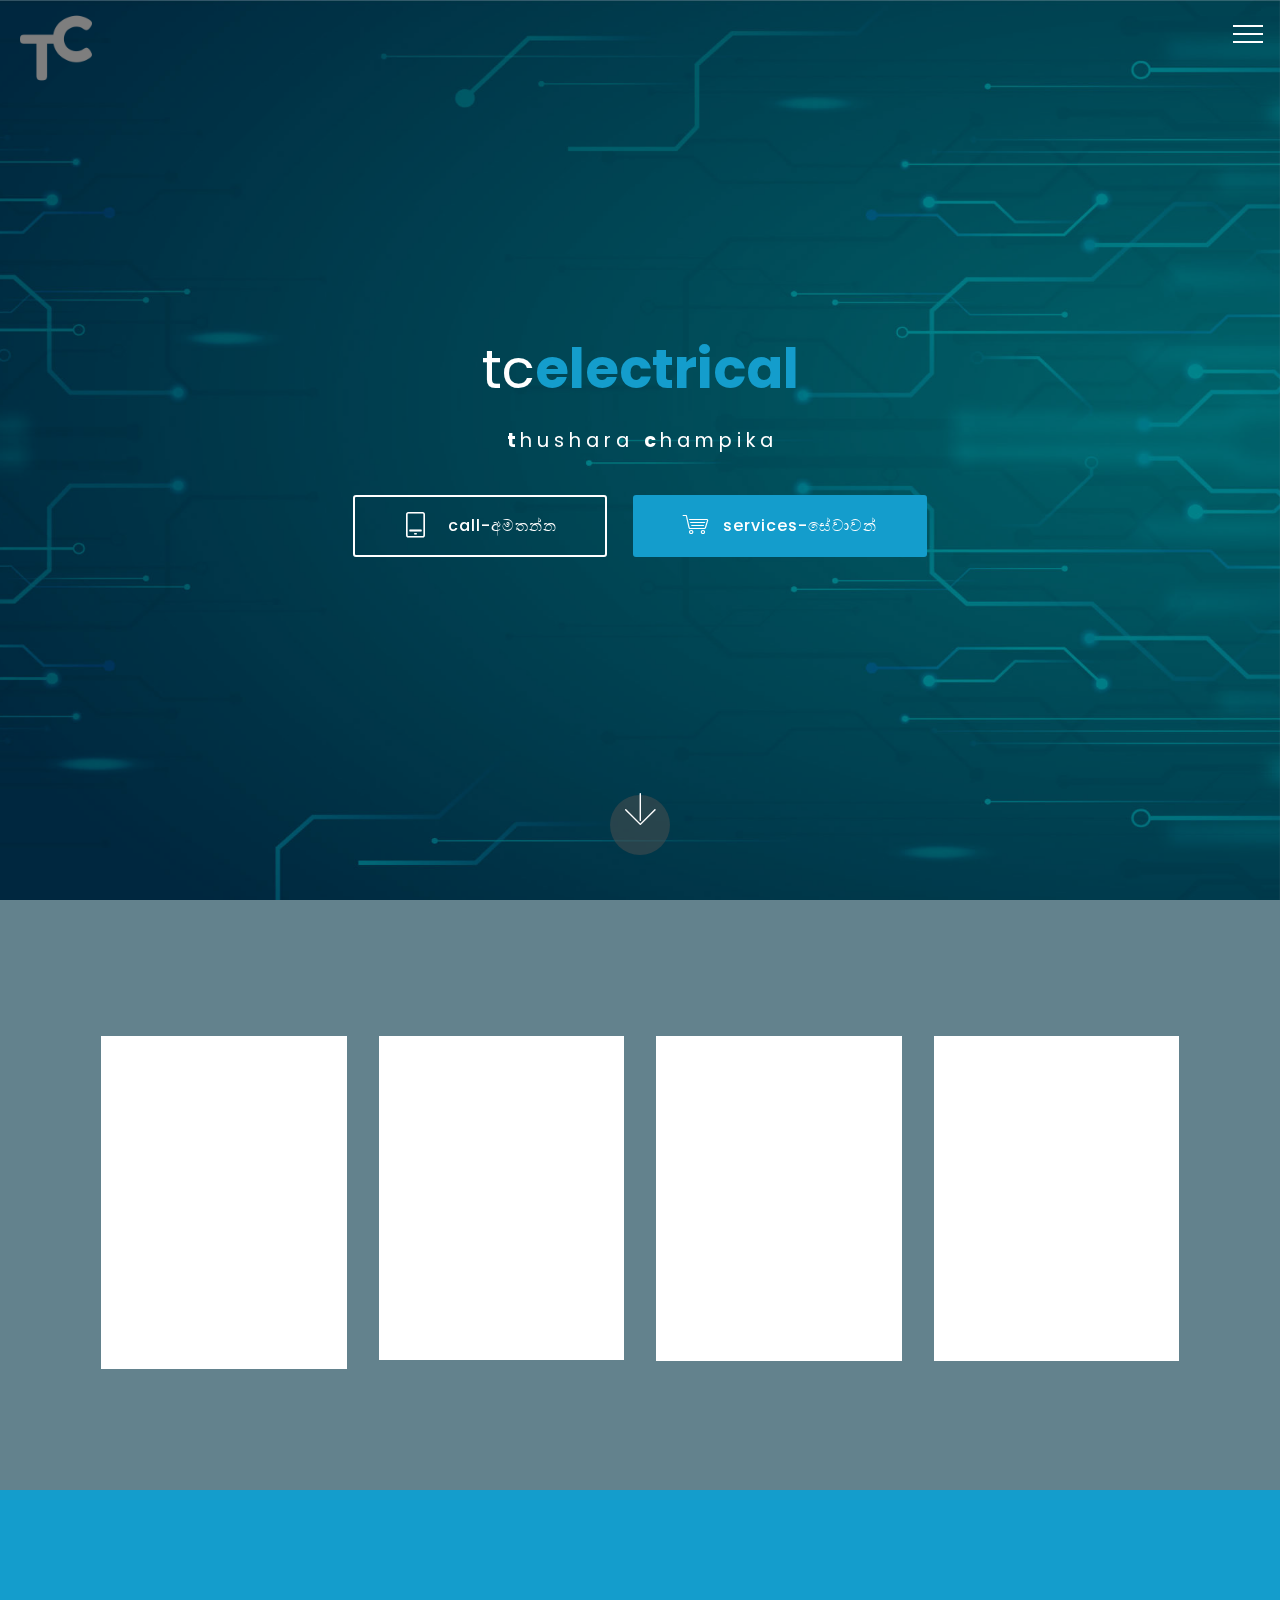
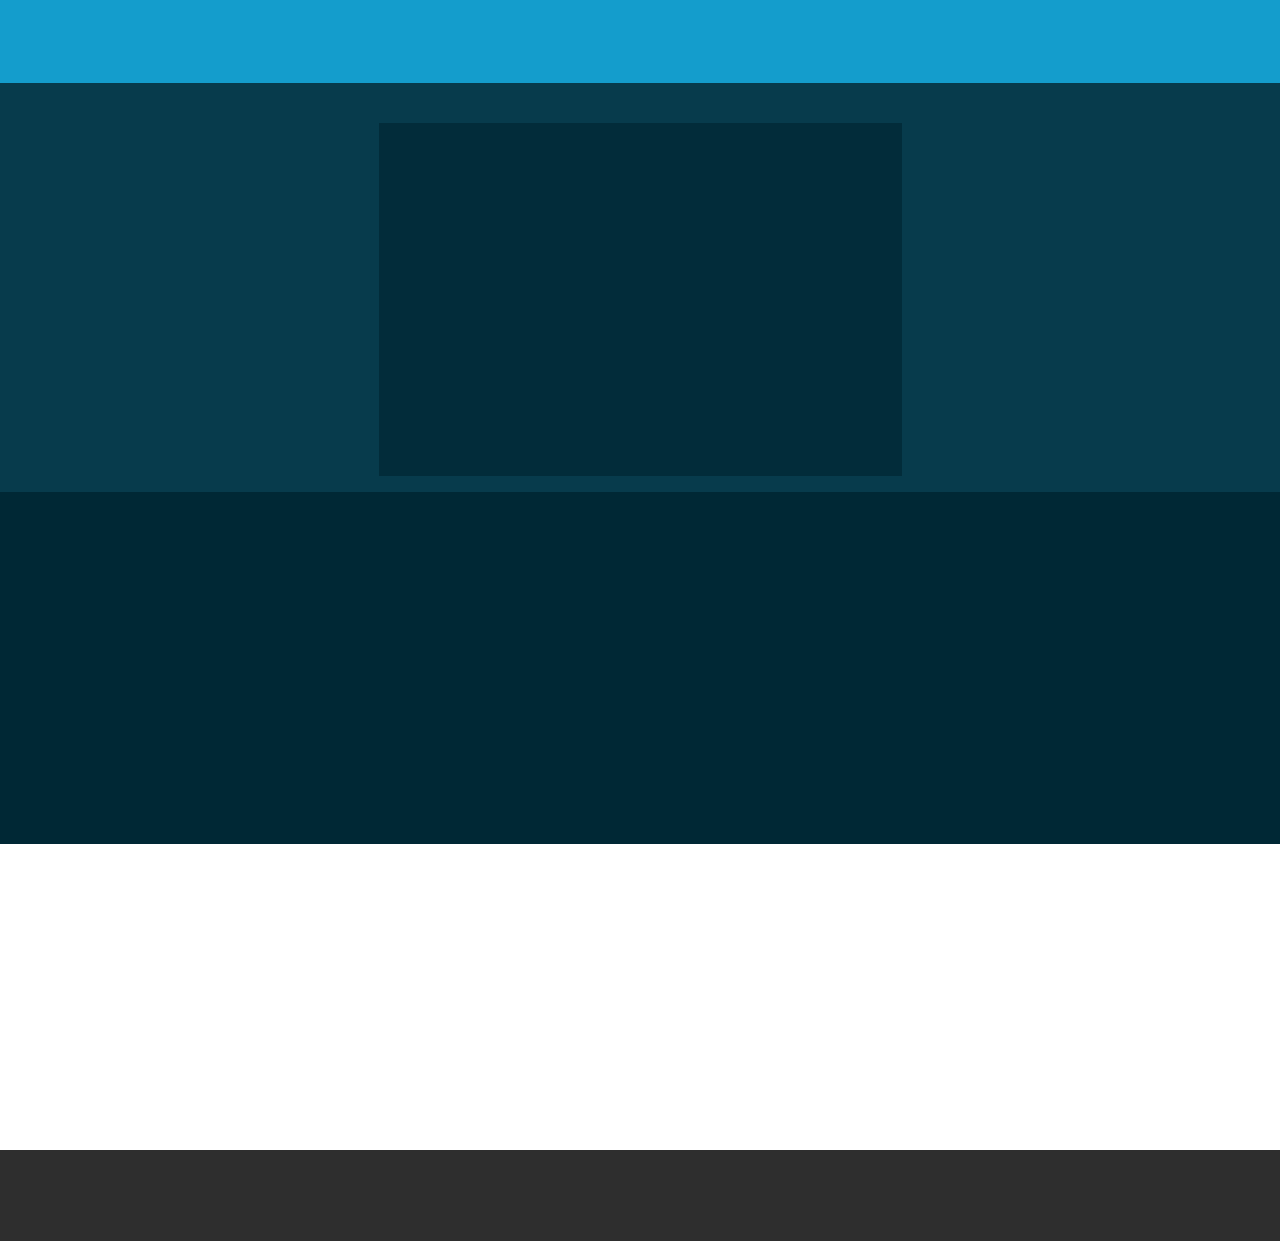
<file: index.html>
<!DOCTYPE html>
<html  >
<head>
  <!-- Site made with Mobirise Website Builder v4.12.4, https://mobirise.com -->
  <meta charset="UTF-8">
  <meta http-equiv="X-UA-Compatible" content="IE=edge">
  <meta name="generator" content="Mobirise v4.12.4, mobirise.com">
  <meta name="twitter:card" content="summary_large_image"/>
  <meta name="twitter:image:src" content="assets/images/index-meta.jpg">
  <meta property="og:image" content="assets/images/index-meta.jpg">
  <meta name="twitter:title" content="tc">
  <meta name="viewport" content="width=device-width, initial-scale=1, minimum-scale=1">
  <link rel="shortcut icon" href="assets/images/6c94313f-7ff2-4cb9-9645-f2a5ebe43275-200x200-1-128x128.png" type="image/x-icon">
  <meta name="description" content="සියලුම ගෘහ විදුලි උපකරණ අලුත් වැඩියාව,  
ගෘහස්ත විදුලි රැහන් ඇදීම,   සියලුම විදුලි මොටර් නැවත එතීම,   සියලුම විදුලි කාර්මික වැඩ


">
  
  
  <title>tc</title>
  <link rel="stylesheet" href="assets/web/assets/mobirise-icons-bold/mobirise-icons-bold.css">
  <link rel="stylesheet" href="assets/web/assets/mobirise-icons/mobirise-icons.css">
  <link rel="stylesheet" href="assets/facebook-plugin/style.css">
  <link rel="stylesheet" href="assets/bootstrap/css/bootstrap.min.css">
  <link rel="stylesheet" href="assets/bootstrap/css/bootstrap-grid.min.css">
  <link rel="stylesheet" href="assets/bootstrap/css/bootstrap-reboot.min.css">
  <link rel="stylesheet" href="assets/animatecss/animate.min.css">
  <link rel="stylesheet" href="assets/dropdown/css/style.css">
  <link rel="stylesheet" href="assets/socicon/css/styles.css">
  <link rel="stylesheet" href="assets/tether/tether.min.css">
  <link rel="stylesheet" href="assets/theme/css/style.css">
  <link rel="preload" as="style" href="assets/mobirise/css/mbr-additional.css"><link rel="stylesheet" href="assets/mobirise/css/mbr-additional.css" type="text/css">
  
  
  
</head>
<body>

<!-- Analytics -->
<!-- Global site tag (gtag.js) - Google Analytics -->
<script async src="https://www.googletagmanager.com/gtag/js?id=UA-173596229-1"></script>
<script>
  window.dataLayer = window.dataLayer || [];
  function gtag(){dataLayer.push(arguments);}
  gtag('js', new Date());

  gtag('config', 'UA-173596229-1');
</script>

<!-- /Analytics -->


  <section class="menu cid-s4SlxoJN7g" once="menu" id="menu2-0">

    

    <nav class="navbar navbar-expand beta-menu navbar-dropdown align-items-center navbar-fixed-top collapsed bg-color transparent">
        <button class="navbar-toggler navbar-toggler-right" type="button" data-toggle="collapse" data-target="#navbarSupportedContent" aria-controls="navbarSupportedContent" aria-expanded="false" aria-label="Toggle navigation">
            <div class="hamburger">
                <span></span>
                <span></span>
                <span></span>
                <span></span>
            </div>
        </button>
        <div class="menu-logo">
            <div class="navbar-brand">
                <span class="navbar-logo">
                    <a href="index.html#top">
                        <img src="assets/images/6c94313f-7ff2-4cb9-9645-f2a5ebe43275-200x200.png" alt="ඉලෙට්‍රොනික්" title="HOME" style="height: 5rem;">
                    </a>
                </span>
                
            </div>
        </div>
        <div class="collapse navbar-collapse" id="navbarSupportedContent">
            
            <div class="navbar-buttons mbr-section-btn"><a class="btn btn-sm btn-primary display-4" href="tel:0776086583">
                    <span class="btn-icon mbri-mobile mbr-iconfont mbr-iconfont-btn">
                    </span>call - 0776086583</a> <a class="btn btn-sm btn-primary display-4" href="home.html#facebook-comments-block-m"><span class="mbri-like mbr-iconfont mbr-iconfont-btn"></span>
                    comment&nbsp;</a>   <a class="btn btn-sm btn-primary display-4" href="home.html#contacts2-s"><span class="mbrib-contact-form mbr-iconfont mbr-iconfont-btn"></span>
                    contacts &nbsp; &nbsp;</a></div>
        </div>
    </nav>
</section>

<section class="engine"><a href="https://mobirise.info/f">easy web builder</a></section><section class="header6 cid-s4SmdI7l9a mbr-fullscreen mbr-parallax-background" id="header6-1">

    

    <div class="mbr-overlay" style="opacity: 0.5; background-color: rgb(0, 40, 53);">
    </div>

    <div class="container">
        <div class="row justify-content-md-center">
            <div class="mbr-white col-md-10">
                <h1 class="mbr-section-title align-center mbr-bold pb-3 mbr-fonts-style display-1"><span style="font-weight: normal;">tc</span><a href="index.html#contacts2-s"><strong>electrical</strong></a></h1>
                <p class="mbr-text align-center pb-3 mbr-fonts-style display-7"><strong>t&nbsp;</strong>h u s h a r a &nbsp;&nbsp;<strong>c&nbsp;</strong>h a m p i k a</p>
                <div class="mbr-section-btn align-center"><a class="btn btn-md btn-white-outline display-4" href="tel:0776086583"><span class="mbrib-tablet-vertical mbr-iconfont mbr-iconfont-btn"></span>&nbsp;call-අමතන්න</a>    <a class="btn btn-md btn-primary display-4" href="index.html#features3-1g"><span class="mbri-shopping-cart mbr-iconfont mbr-iconfont-btn"></span>services-සේවාවන්</a></div>
            </div>
        </div>
    </div>

    <div class="mbr-arrow hidden-sm-down" aria-hidden="true">
        <a href="#next">
            <i class="mbri-down mbr-iconfont"></i>
        </a>
    </div>
</section>

<section class="features3 cid-s5sNKtvbKs" id="features3-1g" data-bg-video="https://youtu.be/iApVVKsF94E?list=PLGmxyVGSCDKvmLInHxJ9VdiwEb82Lxd2E">

    

    <div class="mbr-overlay" style="opacity: 0.6; background-color: rgb(7, 59, 76);">
    </div>
    <div class="container">
        <div class="media-container-row">
            <div class="card p-3 col-12 col-md-6 col-lg-3">
                <div class="card-wrapper">
                    <div class="card-img">
                        <img src="assets/images/01-491x255.jpg" alt="tcelectrical" title="සියලුම ගෘහ විදුලි උපකරණ අලුත් වැඩියාව">
                    </div>
                    <div class="card-box">
                        <h4 class="card-title mbr-fonts-style display-7">සියලුම ගෘහ විදුලි <strong>උපකරණ අලුත් වැඩියාව</strong></h4>
                        
                    </div>
                    <div class="mbr-section-btn text-center"><a href="page2.html#top" class="btn btn-primary display-4">
                            get</a></div>
                </div>
            </div>

            <div class="card p-3 col-12 col-md-6 col-lg-3">
                <div class="card-wrapper">
                    <div class="card-img">
                        <img src="assets/images/types-of-electrical-wires-and-cables-section-1-491x299.jpeg" alt="tcelectrical" title="ගෘහස්ත විදුලි රැහන් ඇදීම get">
                    </div>
                    <div class="card-box">
                        <h4 class="card-title mbr-fonts-style display-7">ගෘහස්ත <strong>විදුලි රැහන් ඇදීම</strong></h4>
                        
                    </div>
                    <div class="mbr-section-btn text-center"><a href="page2.html#top" class="btn btn-primary display-4">
                            get</a></div>
                </div>
            </div>

            <div class="card p-3 col-12 col-md-6 col-lg-3">
                <div class="card-wrapper">
                    <div class="card-img">
                        <img src="assets/images/electric-motor-repairing-service-1592082.jpeg" alt="tcelectrical" title="සියලුම විදුලි මොටර් නැවත එතීම">
                    </div>
                    <div class="card-box">
                        <h4 class="card-title mbr-fonts-style display-7">සියලුම විදුලි <strong>මොටර් නැවත එතීම</strong></h4>
                        
                    </div>
                    <div class="mbr-section-btn text-center"><a href="page2.html#top" class="btn btn-primary display-4">
                            get</a></div>
                </div>
            </div>

            <div class="card p-3 col-12 col-md-6 col-lg-3">
                <div class="card-wrapper">
                    <div class="card-img">
                        <img src="assets/images/download-1-216x233.jpeg" alt="tcelectrical" title="සියලුම විදුලි කාර්මික වැඩ">
                    </div>
                    <div class="card-box">
                        <h4 class="card-title mbr-fonts-style display-7">සියලුම <strong>විදුලි කාර්මික </strong>වැඩ</h4>
                        
                    </div>
                    <div class="mbr-section-btn text-center"><a href="page2.html#top" class="btn btn-primary display-4">
                            get
                        </a></div>
                </div>
            </div>
        </div>
    </div>
</section>

<section class="mbr-section mbr-section__comments" id="facebook-comments-block-m" data-rv-view="9" style="background-color: rgb(20, 157, 204); padding-top: 6rem; padding-bottom: 6rem;">
         
    <div class="mbr-section__container mbr-section__container--isolated addons-container">
        <div class="addons-row">
            <div class="addons-container-inner"><div class="facebookPlaceholder" data-numposts="7"><h2>FACEBOOK COMMENTS WILL BE SHOWN ONLY WHEN YOUR SITE IS ONLINE</h2> <img src="assets/images/facebook-comments.jpg"></div></div>
            
           
        </div>
    </div>
</section>

<section class="testimonials1 cid-s6XRVbUsfk" id="testimonials1-1i">

    

    
    <div class="container">
        <div class="media-container-row">
            <div class="title col-12 align-center">
                
                
            </div>
        </div>
    </div>

    <div class="container pt-3 mt-2">
        <div class="media-container-row">
            <div class="mbr-testimonial p-3 align-center col-12 col-md-6">
                <div class="panel-item p-3">
                    <div class="card-block">
                        <div class="testimonial-photo">
                            <img src="assets/images/6c94313f-7ff2-4cb9-9645-f2a5ebe43275-1-200x200.png" alt="" title="">
                        </div>
                        <p class="mbr-text mbr-fonts-style display-7"><strong>owner</strong></p>
                    </div>
                    <div class="card-footer">
                        <div class="mbr-author-name mbr-bold mbr-fonts-style display-7">
                             thushara champika</div>
                        
                    </div>
                </div>
            </div>

            

            

            

            

            
        </div>
    </div>   
</section>

<section class="mbr-section contacts2 cid-s54tJEH5Xo" id="contacts2-s">
    <!---->
    
    <!---->
    <!--Overlay-->
    
    <!--Container-->
    <div class="container">
        <div class="row">
            <!--Titles-->
            <div class="title col-12">
                <h2 class="align-left mbr-fonts-style display-1">
                    Our Contacts
                </h2>
                
            </div>
            <div class="col-12">
                <div class="row justify-content-center">
                    
                    <div class="col-12 col-md-4">
                        <div class="b b-phone">
                            <h5 class="align-left mbr-fonts-style m-0 display-5">
                                Phone:
                            </h5>
                            <p class="mbr-text align-left mbr-fonts-style display-7">
                                <a href="tel:0776086583">0776086583</a></p>
                        </div>
                    </div>
                    <div class="col-12 col-md-4">
                        <div class="b b-mail">
                            <h5 class="align-left mbr-fonts-style m-0 display-5">
                                E-mail:
                            </h5>
                            <p class="mbr-text align-left mbr-fonts-style display-7">
                                <a href="mailto:thusharachampika982@gmail.com">thusharachampika982@gmail.com</a></p>
                        </div>
                    </div>
                </div>
            </div>
        </div>
    </div>
</section>

<section class="cid-s4V3uPmseg" id="social-buttons3-e">
    
    

    

    <div class="container">
        <div class="media-container-row">
            <div class="col-md-8 align-center">
                <h2 class="pb-3 mbr-section-title mbr-fonts-style display-2"><strong>
                    SHARE THIS PAGE!
                </strong></h2>
                <div>
                    <div class="mbr-social-likes">
                        <span class="btn btn-social socicon-bg-facebook facebook mx-2" title="Share link on Facebook">
                            <i class="socicon socicon-facebook"></i>
                        </span>
                        <span class="btn btn-social twitter socicon-bg-twitter mx-2" title="Share link on Twitter">
                            <i class="socicon socicon-twitter"></i>
                        </span>
                        <span class="btn btn-social vkontakte socicon-bg-vkontakte mx-2" title="Share link on VKontakte">
                            <i class="socicon socicon-vkontakte"></i>
                        </span>
                        <span class="btn btn-social odnoklassniki socicon-bg-odnoklassniki mx-2" title="Share link on Odnoklassniki">
                            <i class="socicon socicon-odnoklassniki"></i>
                        </span>
                        <span class="btn btn-social pinterest socicon-bg-pinterest mx-2" title="Share link on Pinterest">
                            <i class="socicon socicon-pinterest"></i>
                        </span>
                        <span class="btn btn-social mailru socicon-bg-mail mx-2" title="Share link on Mailru">
                            <i class="socicon socicon-mail"></i>
                        </span>
                    </div>
                </div>
            </div>
        </div>
    </div>
</section>

<section once="footers" class="cid-s4V3TQKKWh" id="footer6-f">

    

    

    <div class="container">
        <div class="media-container-row align-center mbr-white">
            <div class="col-12">
                <p class="mbr-text mb-0 mbr-fonts-style display-7">
                    © Copyright 2020 pasindu theshan - All Rights Reserved
                </p>
            </div>
        </div>
    </div>
</section>


  <script src="assets/popper/popper.min.js"></script>
  <script src="assets/web/assets/jquery/jquery.min.js"></script>
  <script src="https://connect.facebook.net/en_US/sdk.js#xfbml=1&version=v2.5"></script>
  <script src="https://apis.google.com/js/plusone.js"></script>
  <script src="assets/facebook-plugin/facebook-script.js"></script>
  <script src="assets/bootstrap/js/bootstrap.min.js"></script>
  <script src="assets/vimeoplayer/jquery.mb.vimeo_player.js"></script>
  <script src="assets/parallax/jarallax.min.js"></script>
  <script src="assets/viewportchecker/jquery.viewportchecker.js"></script>
  <script src="assets/ytplayer/jquery.mb.ytplayer.min.js"></script>
  <script src="assets/smoothscroll/smooth-scroll.js"></script>
  <script src="assets/dropdown/js/nav-dropdown.js"></script>
  <script src="assets/dropdown/js/navbar-dropdown.js"></script>
  <script src="assets/touchswipe/jquery.touch-swipe.min.js"></script>
  <script src="assets/sociallikes/social-likes.js"></script>
  <script src="assets/tether/tether.min.js"></script>
  <script src="assets/theme/js/script.js"></script>
  
  
  <input name="animation" type="hidden">
  </body>
</html>
</file>
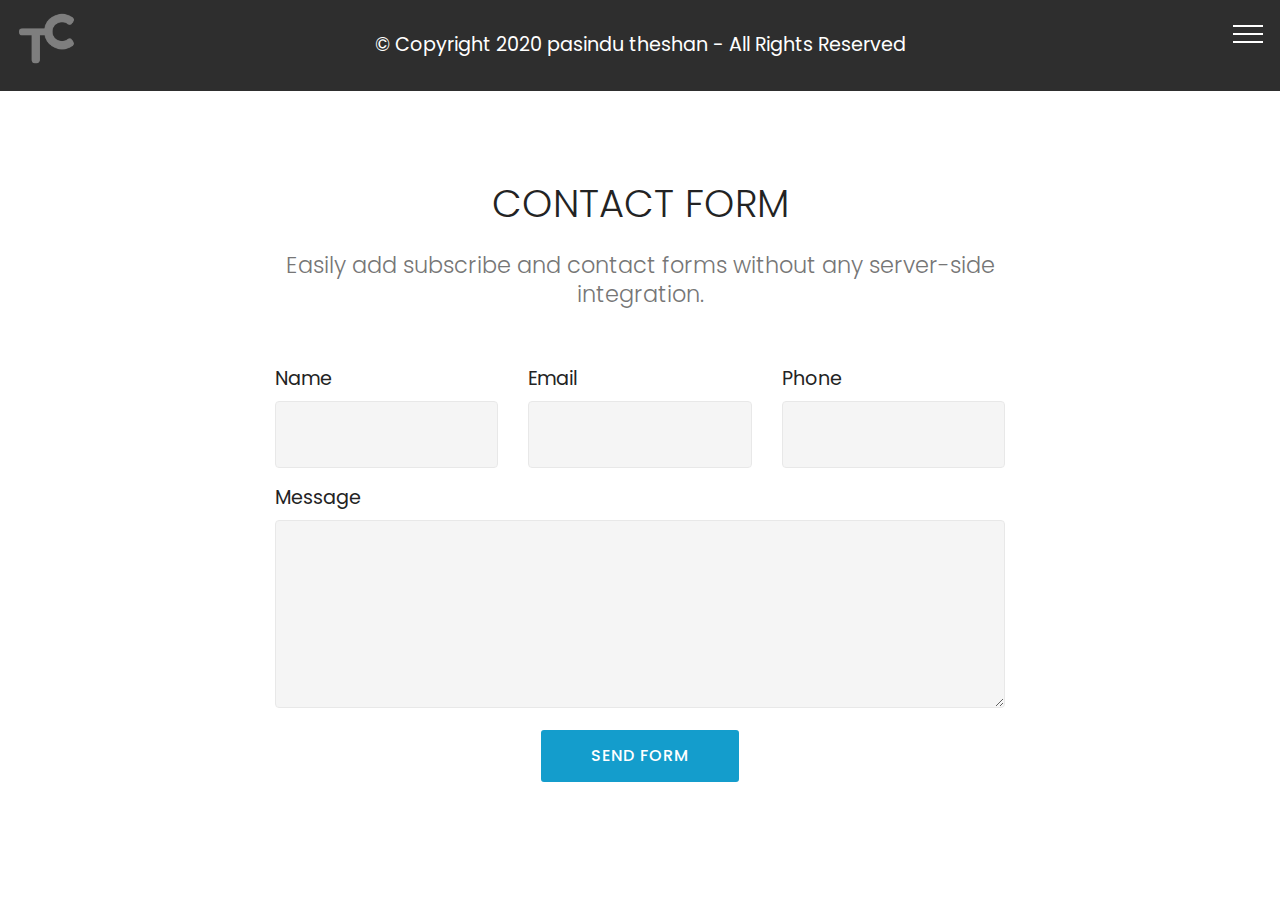
<file: page2.html>
<!DOCTYPE html>
<html  >
<head>
  <!-- Site made with Mobirise Website Builder v4.12.4, https://mobirise.com -->
  <meta charset="UTF-8">
  <meta http-equiv="X-UA-Compatible" content="IE=edge">
  <meta name="generator" content="Mobirise v4.12.4, mobirise.com">
  <meta name="viewport" content="width=device-width, initial-scale=1, minimum-scale=1">
  <link rel="shortcut icon" href="assets/images/6c94313f-7ff2-4cb9-9645-f2a5ebe43275-200x200-1-128x128.png" type="image/x-icon">
  <meta name="description" content="Web Page Generator Description">
  
  
  <title>get</title>
  <link rel="stylesheet" href="assets/web/assets/mobirise-icons-bold/mobirise-icons-bold.css">
  <link rel="stylesheet" href="assets/web/assets/mobirise-icons/mobirise-icons.css">
  <link rel="stylesheet" href="assets/facebook-plugin/style.css">
  <link rel="stylesheet" href="assets/bootstrap/css/bootstrap.min.css">
  <link rel="stylesheet" href="assets/bootstrap/css/bootstrap-grid.min.css">
  <link rel="stylesheet" href="assets/bootstrap/css/bootstrap-reboot.min.css">
  <link rel="stylesheet" href="assets/tether/tether.min.css">
  <link rel="stylesheet" href="assets/dropdown/css/style.css">
  <link rel="stylesheet" href="assets/animatecss/animate.min.css">
  <link rel="stylesheet" href="assets/theme/css/style.css">
  <link rel="preload" as="style" href="assets/mobirise/css/mbr-additional.css"><link rel="stylesheet" href="assets/mobirise/css/mbr-additional.css" type="text/css">
  
  
  
</head>
<body>

<!-- Analytics -->
<!-- Global site tag (gtag.js) - Google Analytics -->
<script async src="https://www.googletagmanager.com/gtag/js?id=UA-173596229-1"></script>
<script>
  window.dataLayer = window.dataLayer || [];
  function gtag(){dataLayer.push(arguments);}
  gtag('js', new Date());

  gtag('config', 'UA-173596229-1');
</script>

<!-- /Analytics -->


  <section class="menu cid-s4SlxoJN7g" once="menu" id="menu2-1v">

    

    <nav class="navbar navbar-expand beta-menu navbar-dropdown align-items-center navbar-fixed-top collapsed bg-color transparent">
        <button class="navbar-toggler navbar-toggler-right" type="button" data-toggle="collapse" data-target="#navbarSupportedContent" aria-controls="navbarSupportedContent" aria-expanded="false" aria-label="Toggle navigation">
            <div class="hamburger">
                <span></span>
                <span></span>
                <span></span>
                <span></span>
            </div>
        </button>
        <div class="menu-logo">
            <div class="navbar-brand">
                <span class="navbar-logo">
                    <a href="index.html#top">
                        <img src="assets/images/6c94313f-7ff2-4cb9-9645-f2a5ebe43275-200x200.png" alt="ඉලෙට්‍රොනික්" title="HOME" style="height: 3.8rem;">
                    </a>
                </span>
                
            </div>
        </div>
        <div class="collapse navbar-collapse" id="navbarSupportedContent">
            
            <div class="navbar-buttons mbr-section-btn"><a class="btn btn-sm btn-primary display-4" href="tel:0776086583">
                    <span class="btn-icon mbri-mobile mbr-iconfont mbr-iconfont-btn">
                    </span>call - 0776086583</a> <a class="btn btn-sm btn-primary display-4" href="home.html#facebook-comments-block-m"><span class="mbri-like mbr-iconfont mbr-iconfont-btn"></span>
                    comment&nbsp;</a>   <a class="btn btn-sm btn-primary display-4" href="home.html#contacts2-s"><span class="mbrib-contact-form mbr-iconfont mbr-iconfont-btn"></span>
                    contacts &nbsp; &nbsp;</a></div>
        </div>
    </nav>
</section>

<section class="engine"><a href="https://mobirise.info/g">how to build your own site</a></section><section once="footers" class="cid-s4V3TQKKWh" id="footer6-1w">

    

    

    <div class="container">
        <div class="media-container-row align-center mbr-white">
            <div class="col-12">
                <p class="mbr-text mb-0 mbr-fonts-style display-7">
                    © Copyright 2020 pasindu theshan - All Rights Reserved
                </p>
            </div>
        </div>
    </div>
</section>

<section class="mbr-section form1 cid-s6XYVbut4x" id="form1-1y">

    

    
    <div class="container">
        <div class="row justify-content-center">
            <div class="title col-12 col-lg-8">
                <h2 class="mbr-section-title align-center pb-3 mbr-fonts-style display-2">
                    CONTACT FORM
                </h2>
                <h3 class="mbr-section-subtitle align-center mbr-light pb-3 mbr-fonts-style display-5">
                    Easily add subscribe and contact forms without any server-side integration.
                </h3>
            </div>
        </div>
    </div>
    <div class="container">
        <div class="row justify-content-center">
            <div class="media-container-column col-lg-8" data-form-type="formoid">
                <!---Formbuilder Form--->
                <form action="https://mobirise.com/" method="POST" class="mbr-form form-with-styler" data-form-title="Mobirise Form"><input type="hidden" name="email" data-form-email="true" value="WvCV5XhfZjivqW/pS22XA7RHUnDAcqQJ//Ize6NK+2nWiI+Hi3uxwzRCwGQg4JZTKxZLP9Mxb1JO6VT6gFnwC4Pxr31nNqDcxFwNeZSS6e5/ALrfpMTlNWldu93rCPf7">
                    <div class="row">
                        <div hidden="hidden" data-form-alert="" class="alert alert-success col-12">Thanks for filling out the form!</div>
                        <div hidden="hidden" data-form-alert-danger="" class="alert alert-danger col-12">
                        </div>
                    </div>
                    <div class="dragArea row">
                        <div class="col-md-4  form-group" data-for="name">
                            <label for="name-form1-1y" class="form-control-label mbr-fonts-style display-7">Name</label>
                            <input type="text" name="name" data-form-field="Name" required="required" class="form-control display-7" id="name-form1-1y">
                        </div>
                        <div class="col-md-4  form-group" data-for="email">
                            <label for="email-form1-1y" class="form-control-label mbr-fonts-style display-7">Email</label>
                            <input type="email" name="email" data-form-field="Email" required="required" class="form-control display-7" id="email-form1-1y">
                        </div>
                        <div data-for="phone" class="col-md-4  form-group">
                            <label for="phone-form1-1y" class="form-control-label mbr-fonts-style display-7">Phone</label>
                            <input type="tel" name="phone" data-form-field="Phone" class="form-control display-7" id="phone-form1-1y">
                        </div>
                        <div data-for="message" class="col-md-12 form-group">
                            <label for="message-form1-1y" class="form-control-label mbr-fonts-style display-7">Message</label>
                            <textarea name="message" data-form-field="Message" class="form-control display-7" id="message-form1-1y"></textarea>
                        </div>
                        <div class="col-md-12 input-group-btn align-center"><button type="submit" class="btn btn-primary btn-form display-4" href="page3.html#top" target="_blank">SEND FORM</button></div>
                    </div>
                </form><!---Formbuilder Form--->
            </div>
        </div>
    </div>
</section>


  <script src="assets/web/assets/jquery/jquery.min.js"></script>
  <script src="assets/popper/popper.min.js"></script>
  <script src="https://connect.facebook.net/en_US/sdk.js#xfbml=1&version=v2.5"></script>
  <script src="https://apis.google.com/js/plusone.js"></script>
  <script src="assets/facebook-plugin/facebook-script.js"></script>
  <script src="assets/bootstrap/js/bootstrap.min.js"></script>
  <script src="assets/tether/tether.min.js"></script>
  <script src="assets/dropdown/js/nav-dropdown.js"></script>
  <script src="assets/dropdown/js/navbar-dropdown.js"></script>
  <script src="assets/touchswipe/jquery.touch-swipe.min.js"></script>
  <script src="assets/viewportchecker/jquery.viewportchecker.js"></script>
  <script src="assets/smoothscroll/smooth-scroll.js"></script>
  <script src="assets/theme/js/script.js"></script>
  <script src="assets/formoid/formoid.min.js"></script>
  
  
  <input name="animation" type="hidden">
  </body>
</html>
</file>
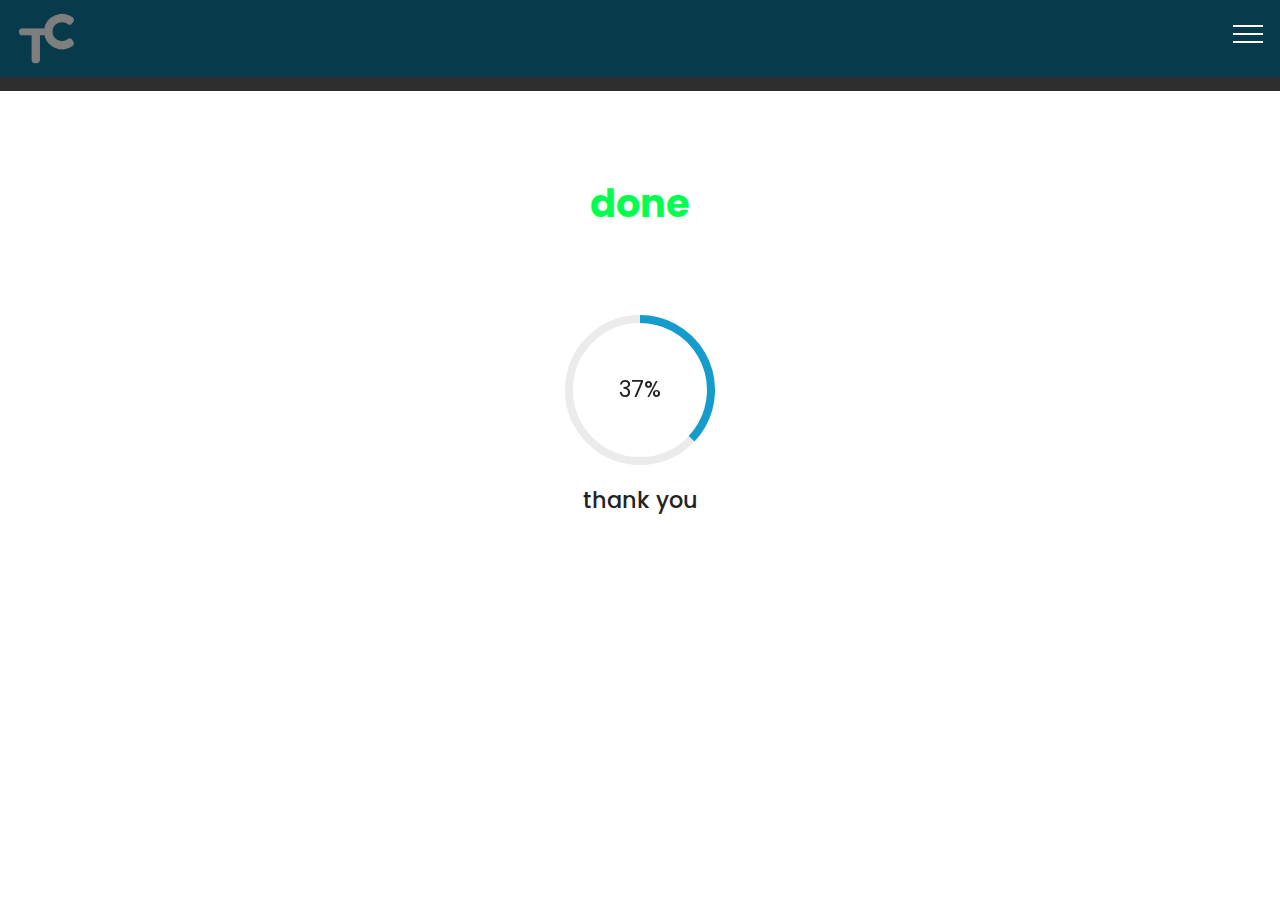
<file: page3.html>
<!DOCTYPE html>
<html  >
<head>
  <!-- Site made with Mobirise Website Builder v4.12.4, https://mobirise.com -->
  <meta charset="UTF-8">
  <meta http-equiv="X-UA-Compatible" content="IE=edge">
  <meta name="generator" content="Mobirise v4.12.4, mobirise.com">
  <meta name="viewport" content="width=device-width, initial-scale=1, minimum-scale=1">
  <link rel="shortcut icon" href="assets/images/6c94313f-7ff2-4cb9-9645-f2a5ebe43275-200x200-1-128x128.png" type="image/x-icon">
  <meta name="description" content="Website Maker Description">
  
  
  <title>done</title>
  <link rel="stylesheet" href="assets/web/assets/mobirise-icons-bold/mobirise-icons-bold.css">
  <link rel="stylesheet" href="assets/web/assets/mobirise-icons/mobirise-icons.css">
  <link rel="stylesheet" href="assets/facebook-plugin/style.css">
  <link rel="stylesheet" href="assets/bootstrap/css/bootstrap.min.css">
  <link rel="stylesheet" href="assets/bootstrap/css/bootstrap-grid.min.css">
  <link rel="stylesheet" href="assets/bootstrap/css/bootstrap-reboot.min.css">
  <link rel="stylesheet" href="assets/animatecss/animate.min.css">
  <link rel="stylesheet" href="assets/as-pie-progress/css/progress.min.css">
  <link rel="stylesheet" href="assets/tether/tether.min.css">
  <link rel="stylesheet" href="assets/dropdown/css/style.css">
  <link rel="stylesheet" href="assets/theme/css/style.css">
  <link rel="preload" as="style" href="assets/mobirise/css/mbr-additional.css"><link rel="stylesheet" href="assets/mobirise/css/mbr-additional.css" type="text/css">
  
  
  
</head>
<body>

<!-- Analytics -->
<!-- Global site tag (gtag.js) - Google Analytics -->
<script async src="https://www.googletagmanager.com/gtag/js?id=UA-173596229-1"></script>
<script>
  window.dataLayer = window.dataLayer || [];
  function gtag(){dataLayer.push(arguments);}
  gtag('js', new Date());

  gtag('config', 'UA-173596229-1');
</script>

<!-- /Analytics -->


  <section class="menu cid-s4SlxoJN7g" once="menu" id="menu2-1z">

    

    <nav class="navbar navbar-expand beta-menu navbar-dropdown align-items-center navbar-fixed-top collapsed">
        <button class="navbar-toggler navbar-toggler-right" type="button" data-toggle="collapse" data-target="#navbarSupportedContent" aria-controls="navbarSupportedContent" aria-expanded="false" aria-label="Toggle navigation">
            <div class="hamburger">
                <span></span>
                <span></span>
                <span></span>
                <span></span>
            </div>
        </button>
        <div class="menu-logo">
            <div class="navbar-brand">
                <span class="navbar-logo">
                    <a href="index.html#top">
                        <img src="assets/images/6c94313f-7ff2-4cb9-9645-f2a5ebe43275-200x200.png" alt="ඉලෙට්‍රොනික්" title="HOME" style="height: 3.8rem;">
                    </a>
                </span>
                
            </div>
        </div>
        <div class="collapse navbar-collapse" id="navbarSupportedContent">
            
            <div class="navbar-buttons mbr-section-btn"><a class="btn btn-sm btn-primary display-4" href="tel:0776086583">
                    <span class="btn-icon mbri-mobile mbr-iconfont mbr-iconfont-btn">
                    </span>call - 0776086583</a> <a class="btn btn-sm btn-primary display-4" href="home.html#facebook-comments-block-m"><span class="mbri-like mbr-iconfont mbr-iconfont-btn"></span>
                    comment&nbsp;</a>   <a class="btn btn-sm btn-primary display-4" href="home.html#contacts2-s"><span class="mbrib-contact-form mbr-iconfont mbr-iconfont-btn"></span>
                    contacts &nbsp; &nbsp;</a></div>
        </div>
    </nav>
</section>

<section class="engine"><a href="https://mobirise.info/t">free amp template</a></section><section once="footers" class="cid-s4V3TQKKWh" id="footer6-20">

    

    

    <div class="container">
        <div class="media-container-row align-center mbr-white">
            <div class="col-12">
                <p class="mbr-text mb-0 mbr-fonts-style display-7">
                    © Copyright 2020 pasindu theshan - All Rights Reserved
                </p>
            </div>
        </div>
    </div>
</section>

<section class="progress-bars3 cid-s6XZ6lC30h" id="progress-bars3-21">
 
     

    
    
    <div class="container">
        <h2 class="mbr-section-title pb-3 align-center mbr-fonts-style display-2"><strong>
            done</strong></h2>

        
    
        <div class="media-container-row pt-5 mt-2">
            <div class="card p-3 align-center">
                <div class="wrap">
                    <div class="pie_progress progress1" role="progressbar" data-goal="100">
                        <p class="pie_progress__number mbr-fonts-style display-5">100%</p>
                    </div>
                </div> 
                <div class="mbr-crt-title pt-3">
                    <h4 class="card-title py-2 mbr-fonts-style display-5">
                        thank you</h4>
                </div>                 
            </div>

            

            

            

            

            
        </div>
</div></section>


  <script src="assets/popper/popper.min.js"></script>
  <script src="assets/web/assets/jquery/jquery.min.js"></script>
  <script src="https://connect.facebook.net/en_US/sdk.js#xfbml=1&version=v2.5"></script>
  <script src="https://apis.google.com/js/plusone.js"></script>
  <script src="assets/facebook-plugin/facebook-script.js"></script>
  <script src="assets/bootstrap/js/bootstrap.min.js"></script>
  <script src="assets/smoothscroll/smooth-scroll.js"></script>
  <script src="assets/touchswipe/jquery.touch-swipe.min.js"></script>
  <script src="assets/viewportchecker/jquery.viewportchecker.js"></script>
  <script src="assets/as-pie-progress/jquery-as-pie-progress.min.js"></script>
  <script src="assets/tether/tether.min.js"></script>
  <script src="assets/dropdown/js/nav-dropdown.js"></script>
  <script src="assets/dropdown/js/navbar-dropdown.js"></script>
  <script src="assets/theme/js/script.js"></script>
  
  
  <input name="animation" type="hidden">
  </body>
</html>
</file>
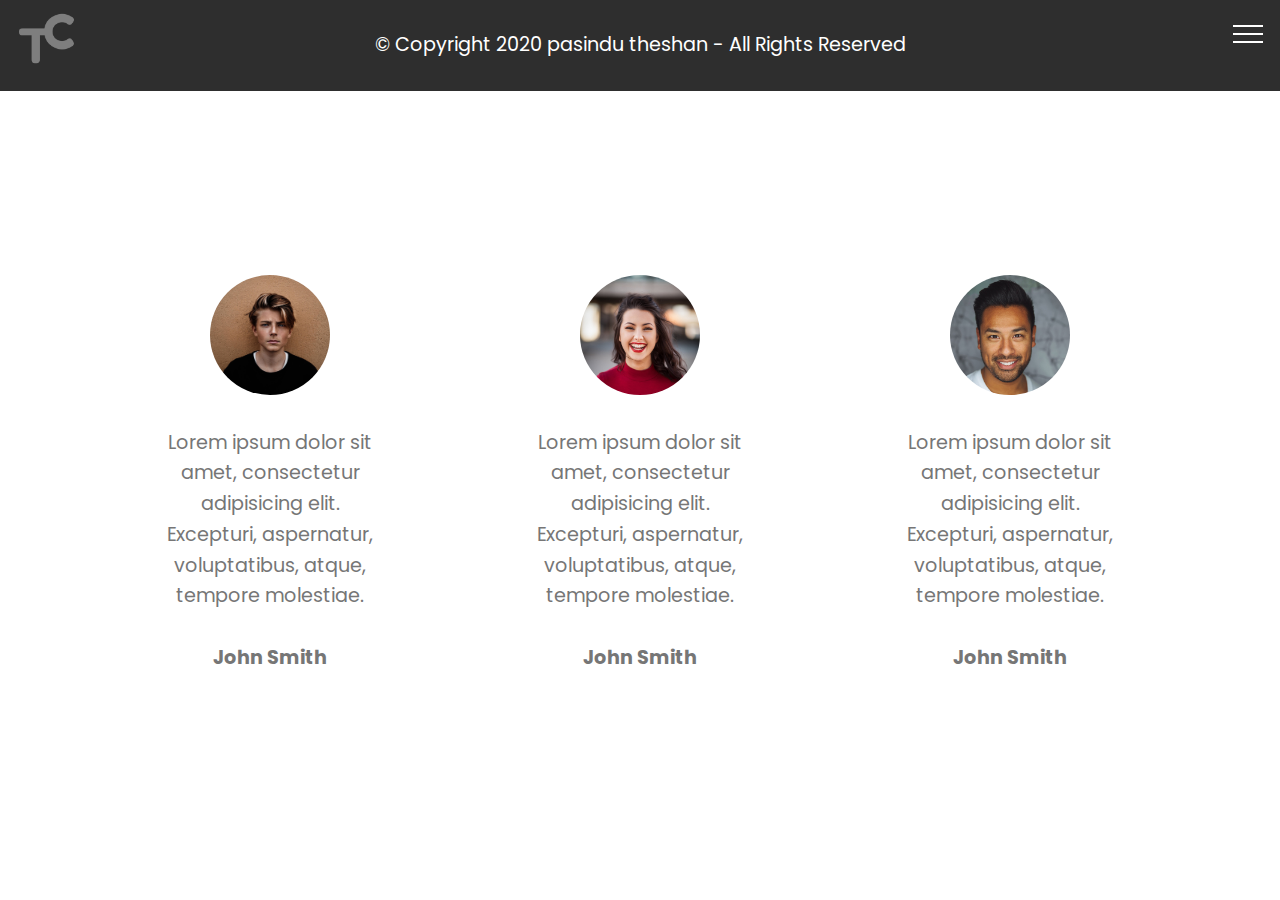
<file: we.html>
<!DOCTYPE html>
<html  >
<head>
  <!-- Site made with Mobirise Website Builder v4.12.4, https://mobirise.com -->
  <meta charset="UTF-8">
  <meta http-equiv="X-UA-Compatible" content="IE=edge">
  <meta name="generator" content="Mobirise v4.12.4, mobirise.com">
  <meta name="viewport" content="width=device-width, initial-scale=1, minimum-scale=1">
  <link rel="shortcut icon" href="assets/images/6c94313f-7ff2-4cb9-9645-f2a5ebe43275-200x200-1-128x128.png" type="image/x-icon">
  <meta name="description" content="">
  
  
  <title>we</title>
  <link rel="stylesheet" href="assets/web/assets/mobirise-icons-bold/mobirise-icons-bold.css">
  <link rel="stylesheet" href="assets/web/assets/mobirise-icons/mobirise-icons.css">
  <link rel="stylesheet" href="assets/bootstrap/css/bootstrap.min.css">
  <link rel="stylesheet" href="assets/bootstrap/css/bootstrap-grid.min.css">
  <link rel="stylesheet" href="assets/bootstrap/css/bootstrap-reboot.min.css">
  <link rel="stylesheet" href="assets/facebook-plugin/style.css">
  <link rel="stylesheet" href="assets/dropdown/css/style.css">
  <link rel="stylesheet" href="assets/animatecss/animate.min.css">
  <link rel="stylesheet" href="assets/tether/tether.min.css">
  <link rel="stylesheet" href="assets/theme/css/style.css">
  <link rel="preload" as="style" href="assets/mobirise/css/mbr-additional.css"><link rel="stylesheet" href="assets/mobirise/css/mbr-additional.css" type="text/css">
  
  
  
</head>
<body>

<!-- Analytics -->
<!-- Global site tag (gtag.js) - Google Analytics -->
<script async src="https://www.googletagmanager.com/gtag/js?id=UA-173596229-1"></script>
<script>
  window.dataLayer = window.dataLayer || [];
  function gtag(){dataLayer.push(arguments);}
  gtag('js', new Date());

  gtag('config', 'UA-173596229-1');
</script>

<!-- /Analytics -->


  <section class="menu cid-s4SlxoJN7g" once="menu" id="menu2-1j">

    

    <nav class="navbar navbar-expand beta-menu navbar-dropdown align-items-center navbar-fixed-top collapsed bg-color transparent">
        <button class="navbar-toggler navbar-toggler-right" type="button" data-toggle="collapse" data-target="#navbarSupportedContent" aria-controls="navbarSupportedContent" aria-expanded="false" aria-label="Toggle navigation">
            <div class="hamburger">
                <span></span>
                <span></span>
                <span></span>
                <span></span>
            </div>
        </button>
        <div class="menu-logo">
            <div class="navbar-brand">
                <span class="navbar-logo">
                    <a href="index.html#top">
                        <img src="assets/images/6c94313f-7ff2-4cb9-9645-f2a5ebe43275-200x200.png" alt="ඉලෙට්‍රොනික්" title="HOME" style="height: 3.8rem;">
                    </a>
                </span>
                
            </div>
        </div>
        <div class="collapse navbar-collapse" id="navbarSupportedContent">
            
            <div class="navbar-buttons mbr-section-btn"><a class="btn btn-sm btn-primary display-4" href="tel:0776086583">
                    <span class="btn-icon mbri-mobile mbr-iconfont mbr-iconfont-btn">
                    </span>call - 0776086583</a> <a class="btn btn-sm btn-primary display-4" href="home.html#facebook-comments-block-m"><span class="mbri-like mbr-iconfont mbr-iconfont-btn"></span>
                    comment&nbsp;</a>   <a class="btn btn-sm btn-primary display-4" href="home.html#contacts2-s"><span class="mbrib-contact-form mbr-iconfont mbr-iconfont-btn"></span>
                    contacts &nbsp; &nbsp;</a></div>
        </div>
    </nav>
</section>

<section class="engine"><a href="https://mobirise.info/k">how to develop free website</a></section><section once="footers" class="cid-s4V3TQKKWh" id="footer6-1k">

    

    

    <div class="container">
        <div class="media-container-row align-center mbr-white">
            <div class="col-12">
                <p class="mbr-text mb-0 mbr-fonts-style display-7">
                    © Copyright 2020 pasindu theshan - All Rights Reserved
                </p>
            </div>
        </div>
    </div>
</section>

<section class="testimonials1 cid-s6XTnNeDee" id="testimonials1-1m">

    

    
    <div class="container">
        <div class="media-container-row">
            <div class="title col-12 align-center">
                
                
            </div>
        </div>
    </div>

    <div class="container pt-3 mt-2">
        <div class="media-container-row">
            <div class="mbr-testimonial p-3 align-center col-12 col-md-6 col-lg-4">
                <div class="panel-item p-3">
                    <div class="card-block">
                        <div class="testimonial-photo">
                            <img src="assets/images/face1.jpg">
                        </div>
                        <p class="mbr-text mbr-fonts-style display-7">
                           Lorem ipsum dolor sit amet, consectetur adipisicing elit. Excepturi, aspernatur, voluptatibus, atque, tempore molestiae.
                        </p>
                    </div>
                    <div class="card-footer">
                        <div class="mbr-author-name mbr-bold mbr-fonts-style display-7">
                             John Smith
                        </div>
                        
                    </div>
                </div>
            </div>

            <div class="mbr-testimonial p-3 align-center col-12 col-md-6 col-lg-4">
                <div class="panel-item p-3">
                    <div class="card-block">
                        <div class="testimonial-photo">
                            <img src="assets/images/face2.jpg">
                        </div>
                        <p class="mbr-text mbr-fonts-style display-7">
                           Lorem ipsum dolor sit amet, consectetur adipisicing elit. Excepturi, aspernatur, voluptatibus, atque, tempore molestiae.
                        </p>
                    </div>
                    <div class="card-footer">
                        <div class="mbr-author-name mbr-bold mbr-fonts-style display-7">
                             John Smith
                        </div>
                        
                    </div>
                </div>
            </div>

            <div class="mbr-testimonial p-3 align-center col-12 col-md-6 col-lg-4">
                <div class="panel-item p-3">
                    <div class="card-block">
                        <div class="testimonial-photo">
                            <img src="assets/images/face3.jpg">
                        </div>
                        <p class="mbr-text mbr-fonts-style display-7">
                           Lorem ipsum dolor sit amet, consectetur adipisicing elit. Excepturi, aspernatur, voluptatibus, atque, tempore molestiae.
                        </p>
                    </div>
                    <div class="card-footer">
                        <div class="mbr-author-name mbr-bold mbr-fonts-style display-7">
                             John Smith
                        </div>
                        
                    </div>
                </div>
            </div>

            

            

            
        </div>
    </div>   
</section>


  <script src="assets/popper/popper.min.js"></script>
  <script src="assets/web/assets/jquery/jquery.min.js"></script>
  <script src="assets/bootstrap/js/bootstrap.min.js"></script>
  <script src="https://connect.facebook.net/en_US/sdk.js#xfbml=1&version=v2.5"></script>
  <script src="https://apis.google.com/js/plusone.js"></script>
  <script src="assets/facebook-plugin/facebook-script.js"></script>
  <script src="assets/smoothscroll/smooth-scroll.js"></script>
  <script src="assets/dropdown/js/nav-dropdown.js"></script>
  <script src="assets/dropdown/js/navbar-dropdown.js"></script>
  <script src="assets/touchswipe/jquery.touch-swipe.min.js"></script>
  <script src="assets/viewportchecker/jquery.viewportchecker.js"></script>
  <script src="assets/tether/tether.min.js"></script>
  <script src="assets/theme/js/script.js"></script>
  
  
  <input name="animation" type="hidden">
  </body>
</html>
</file>
<file: assets/web/assets/mobirise-icons-bold/mobirise-icons-bold.css>
@font-face {
  font-family: 'mobirise-icons-bold';
  font-display: swap;
  src:  url('mobirise-icons-bold.eot?m1l4yr');
  src:  url('mobirise-icons-bold.eot?m1l4yr#iefix') format('embedded-opentype'),
    url('mobirise-icons-bold.ttf?m1l4yr') format('truetype'),
    url('mobirise-icons-bold.woff?m1l4yr') format('woff'),
    url('mobirise-icons-bold.svg?m1l4yr#mobirise-icons-bold') format('svg');
  font-weight: normal;
  font-style: normal;
}

[class^="mbrib-"], [class*="mbrib-"] {
  /* use !important to prevent issues with browser extensions that change fonts */
  font-family: 'mobirise-icons-bold' !important;
  speak: none;
  font-style: normal;
  font-weight: normal;
  font-variant: normal;
  text-transform: none;
  line-height: 1;

  /* Better Font Rendering =========== */
  -webkit-font-smoothing: antialiased;
  -moz-osx-font-smoothing: grayscale;
}

.mbrib-add-submenu:before {
  content: "\e900";
}
.mbrib-alert:before {
  content: "\e901";
}
.mbrib-align-center:before {
  content: "\e902";
}
.mbrib-align-justify:before {
  content: "\e903";
}
.mbrib-align-left:before {
  content: "\e904";
}
.mbrib-align-right:before {
  content: "\e905";
}
.mbrib-android:before {
  content: "\e906";
}
.mbrib-apple:before {
  content: "\e907";
}
.mbrib-arrow-down:before {
  content: "\e908";
}
.mbrib-arrow-next:before {
  content: "\e909";
}
.mbrib-arrow-prev:before {
  content: "\e90a";
}
.mbrib-arrow-up:before {
  content: "\e90b";
}
.mbrib-bold:before {
  content: "\e90c";
}
.mbrib-bookmark:before {
  content: "\e90d";
}
.mbrib-bootstrap:before {
  content: "\e90e";
}
.mbrib-briefcase:before {
  content: "\e90f";
}
.mbrib-browse:before {
  content: "\e910";
}
.mbrib-bulleted-list:before {
  content: "\e911";
}
.mbrib-calendar:before {
  content: "\e912";
}
.mbrib-camera:before {
  content: "\e913";
}
.mbrib-cart-add:before {
  content: "\e914";
}
.mbrib-cart-full:before {
  content: "\e915";
}
.mbrib-cash:before {
  content: "\e916";
}
.mbrib-change-style:before {
  content: "\e917";
}
.mbrib-chat:before {
  content: "\e918";
}
.mbrib-clock:before {
  content: "\e919";
}
.mbrib-close:before {
  content: "\e91a";
}
.mbrib-cloud:before {
  content: "\e91b";
}
.mbrib-code:before {
  content: "\e91c";
}
.mbrib-contact-form:before {
  content: "\e91d";
}
.mbrib-credit-card:before {
  content: "\e91e";
}
.mbrib-cursor-click:before {
  content: "\e91f";
}
.mbrib-cust-feedback:before {
  content: "\e920";
}
.mbrib-database:before {
  content: "\e921";
}
.mbrib-delivery:before {
  content: "\e922";
}
.mbrib-desktop:before {
  content: "\e923";
}
.mbrib-devices:before {
  content: "\e924";
}
.mbrib-down:before {
  content: "\e925";
}
.mbrib-download:before {
  content: "\e926";
}
.mbrib-drag-n-drop:before {
  content: "\e927";
}
.mbrib-drag-n-drop2:before {
  content: "\e928";
}
.mbrib-edit:before {
  content: "\e929";
}
.mbrib-edit2:before {
  content: "\e92a";
}
.mbrib-error:before {
  content: "\e92b";
}
.mbrib-extension:before {
  content: "\e92c";
}
.mbrib-features:before {
  content: "\e92d";
}
.mbrib-file:before {
  content: "\e92e";
}
.mbrib-flag:before {
  content: "\e92f";
}
.mbrib-folder:before {
  content: "\e930";
}
.mbrib-gift:before {
  content: "\e931";
}
.mbrib-github:before {
  content: "\e932";
}
.mbrib-globe-2:before {
  content: "\e933";
}
.mbrib-globe:before {
  content: "\e934";
}
.mbrib-growing-chart:before {
  content: "\e935";
}
.mbrib-hearth:before {
  content: "\e936";
}
.mbrib-help:before {
  content: "\e937";
}
.mbrib-home:before {
  content: "\e938";
}
.mbrib-hot-cup:before {
  content: "\e939";
}
.mbrib-idea:before {
  content: "\e93a";
}
.mbrib-image-gallery:before {
  content: "\e93b";
}
.mbrib-image-slider:before {
  content: "\e93c";
}
.mbrib-info:before {
  content: "\e93d";
}
.mbrib-italic:before {
  content: "\e93e";
}
.mbrib-key:before {
  content: "\e93f";
}
.mbrib-laptop:before {
  content: "\e940";
}
.mbrib-layers:before {
  content: "\e941";
}
.mbrib-left-right:before {
  content: "\e942";
}
.mbrib-left:before {
  content: "\e943";
}
.mbrib-letter:before {
  content: "\e944";
}
.mbrib-like:before {
  content: "\e945";
}
.mbrib-link:before {
  content: "\e946";
}
.mbrib-lock:before {
  content: "\e947";
}
.mbrib-login:before {
  content: "\e948";
}
.mbrib-logout:before {
  content: "\e949";
}
.mbrib-magic-stick:before {
  content: "\e94a";
}
.mbrib-map-pin:before {
  content: "\e94b";
}
.mbrib-menu:before {
  content: "\e94c";
}
.mbrib-mobile:before {
  content: "\e94d";
}
.mbrib-mobile2:before {
  content: "\e94e";
}
.mbrib-mobirise:before {
  content: "\e94f";
}
.mbrib-more-horizontal:before {
  content: "\e950";
}
.mbrib-more-vertical:before {
  content: "\e951";
}
.mbrib-music:before {
  content: "\e952";
}
.mbrib-new-file:before {
  content: "\e953";
}
.mbrib-numbered-list:before {
  content: "\e954";
}
.mbrib-opened-folder:before {
  content: "\e955";
}
.mbrib-pages:before {
  content: "\e956";
}
.mbrib-paper-plane:before {
  content: "\e957";
}
.mbrib-paperclip:before {
  content: "\e958";
}
.mbrib-photo:before {
  content: "\e959";
}
.mbrib-photos:before {
  content: "\e95a";
}
.mbrib-pin:before {
  content: "\e95b";
}
.mbrib-play:before {
  content: "\e95c";
}
.mbrib-plus:before {
  content: "\e95d";
}
.mbrib-preview:before {
  content: "\e95e";
}
.mbrib-print:before {
  content: "\e95f";
}
.mbrib-protect:before {
  content: "\e960";
}
.mbrib-question:before {
  content: "\e961";
}
.mbrib-quote-left:before {
  content: "\e962";
}
.mbrib-quote-right:before {
  content: "\e963";
}
.mbrib-redo:before {
  content: "\e964";
}
.mbrib-refresh:before {
  content: "\e965";
}
.mbrib-responsive:before {
  content: "\e966";
}
.mbrib-right:before {
  content: "\e967";
}
.mbrib-rocket:before {
  content: "\e968";
}
.mbrib-sad-face:before {
  content: "\e969";
}
.mbrib-sale:before {
  content: "\e96a";
}
.mbrib-save:before {
  content: "\e96b";
}
.mbrib-search:before {
  content: "\e96c";
}
.mbrib-setting:before {
  content: "\e96d";
}
.mbrib-setting2:before {
  content: "\e96e";
}
.mbrib-setting3:before {
  content: "\e96f";
}
.mbrib-share:before {
  content: "\e970";
}
.mbrib-shopping-bag:before {
  content: "\e971";
}
.mbrib-shopping-basket:before {
  content: "\e972";
}
.mbrib-shopping-cart:before {
  content: "\e973";
}
.mbrib-sites:before {
  content: "\e974";
}
.mbrib-smile-face:before {
  content: "\e975";
}
.mbrib-speed:before {
  content: "\e976";
}
.mbrib-star:before {
  content: "\e977";
}
.mbrib-success:before {
  content: "\e978";
}
.mbrib-sun:before {
  content: "\e979";
}
.mbrib-sun2:before {
  content: "\e97a";
}
.mbrib-tablet-vertical:before {
  content: "\e97b";
}
.mbrib-tablet:before {
  content: "\e97c";
}
.mbrib-target:before {
  content: "\e97d";
}
.mbrib-timer:before {
  content: "\e97e";
}
.mbrib-to-ftp:before {
  content: "\e97f";
}
.mbrib-to-local-drive:before {
  content: "\e980";
}
.mbrib-touch-swipe:before {
  content: "\e981";
}
.mbrib-touch:before {
  content: "\e982";
}
.mbrib-trash:before {
  content: "\e983";
}
.mbrib-underline:before {
  content: "\e984";
}
.mbrib-undo:before {
  content: "\e985";
}
.mbrib-unlink:before {
  content: "\e986";
}
.mbrib-unlock:before {
  content: "\e987";
}
.mbrib-up-down:before {
  content: "\e988";
}
.mbrib-up:before {
  content: "\e989";
}
.mbrib-update:before {
  content: "\e98a";
}
.mbrib-upload:before {
  content: "\e98b";
}
.mbrib-user:before {
  content: "\e98c";
}
.mbrib-user2:before {
  content: "\e98d";
}
.mbrib-users:before {
  content: "\e98e";
}
.mbrib-video-play:before {
  content: "\e98f";
}
.mbrib-video:before {
  content: "\e990";
}
.mbrib-watch:before {
  content: "\e991";
}
.mbrib-website-theme:before {
  content: "\e992";
}
.mbrib-wifi:before {
  content: "\e993";
}
.mbrib-windows:before {
  content: "\e994";
}
.mbrib-zoom-out:before {
  content: "\e995";
}
</file>
<file: assets/web/assets/mobirise-icons/mobirise-icons.css>
@font-face {
  font-family: 'MobiriseIcons';
  src:  url('mobirise-icons.eot?spat4u');
  src:  url('mobirise-icons.eot?spat4u#iefix') format('embedded-opentype'),
    url('mobirise-icons.ttf?spat4u') format('truetype'),
    url('mobirise-icons.woff?spat4u') format('woff'),
    url('mobirise-icons.svg?spat4u#MobiriseIcons') format('svg');
  font-weight: normal;
  font-style: normal;
  font-display: swap;
}

[class^="mbri-"], [class*=" mbri-"] {
  /* use !important to prevent issues with browser extensions that change fonts */
  font-family: MobiriseIcons !important;
  speak: none;
  font-style: normal;
  font-weight: normal;
  font-variant: normal;
  text-transform: none;
  line-height: 1;

  /* Better Font Rendering =========== */
  -webkit-font-smoothing: antialiased;
  -moz-osx-font-smoothing: grayscale;
}

.mbri-add-submenu:before {
  content: "\e900";
}
.mbri-alert:before {
  content: "\e901";
}
.mbri-align-center:before {
  content: "\e902";
}
.mbri-align-justify:before {
  content: "\e903";
}
.mbri-align-left:before {
  content: "\e904";
}
.mbri-align-right:before {
  content: "\e905";
}
.mbri-android:before {
  content: "\e906";
}
.mbri-apple:before {
  content: "\e907";
}
.mbri-arrow-down:before {
  content: "\e908";
}
.mbri-arrow-next:before {
  content: "\e909";
}
.mbri-arrow-prev:before {
  content: "\e90a";
}
.mbri-arrow-up:before {
  content: "\e90b";
}
.mbri-bold:before {
  content: "\e90c";
}
.mbri-bookmark:before {
  content: "\e90d";
}
.mbri-bootstrap:before {
  content: "\e90e";
}
.mbri-briefcase:before {
  content: "\e90f";
}
.mbri-browse:before {
  content: "\e910";
}
.mbri-bulleted-list:before {
  content: "\e911";
}
.mbri-calendar:before {
  content: "\e912";
}
.mbri-camera:before {
  content: "\e913";
}
.mbri-cart-add:before {
  content: "\e914";
}
.mbri-cart-full:before {
  content: "\e915";
}
.mbri-cash:before {
  content: "\e916";
}
.mbri-change-style:before {
  content: "\e917";
}
.mbri-chat:before {
  content: "\e918";
}
.mbri-clock:before {
  content: "\e919";
}
.mbri-close:before {
  content: "\e91a";
}
.mbri-cloud:before {
  content: "\e91b";
}
.mbri-code:before {
  content: "\e91c";
}
.mbri-contact-form:before {
  content: "\e91d";
}
.mbri-credit-card:before {
  content: "\e91e";
}
.mbri-cursor-click:before {
  content: "\e91f";
}
.mbri-cust-feedback:before {
  content: "\e920";
}
.mbri-database:before {
  content: "\e921";
}
.mbri-delivery:before {
  content: "\e922";
}
.mbri-desktop:before {
  content: "\e923";
}
.mbri-devices:before {
  content: "\e924";
}
.mbri-down:before {
  content: "\e925";
}
.mbri-download:before {
  content: "\e989";
}
.mbri-drag-n-drop:before {
  content: "\e927";
}
.mbri-drag-n-drop2:before {
  content: "\e928";
}
.mbri-edit:before {
  content: "\e929";
}
.mbri-edit2:before {
  content: "\e92a";
}
.mbri-error:before {
  content: "\e92b";
}
.mbri-extension:before {
  content: "\e92c";
}
.mbri-features:before {
  content: "\e92d";
}
.mbri-file:before {
  content: "\e92e";
}
.mbri-flag:before {
  content: "\e92f";
}
.mbri-folder:before {
  content: "\e930";
}
.mbri-gift:before {
  content: "\e931";
}
.mbri-github:before {
  content: "\e932";
}
.mbri-globe:before {
  content: "\e933";
}
.mbri-globe-2:before {
  content: "\e934";
}
.mbri-growing-chart:before {
  content: "\e935";
}
.mbri-hearth:before {
  content: "\e936";
}
.mbri-help:before {
  content: "\e937";
}
.mbri-home:before {
  content: "\e938";
}
.mbri-hot-cup:before {
  content: "\e939";
}
.mbri-idea:before {
  content: "\e93a";
}
.mbri-image-gallery:before {
  content: "\e93b";
}
.mbri-image-slider:before {
  content: "\e93c";
}
.mbri-info:before {
  content: "\e93d";
}
.mbri-italic:before {
  content: "\e93e";
}
.mbri-key:before {
  content: "\e93f";
}
.mbri-laptop:before {
  content: "\e940";
}
.mbri-layers:before {
  content: "\e941";
}
.mbri-left-right:before {
  content: "\e942";
}
.mbri-left:before {
  content: "\e943";
}
.mbri-letter:before {
  content: "\e944";
}
.mbri-like:before {
  content: "\e945";
}
.mbri-link:before {
  content: "\e946";
}
.mbri-lock:before {
  content: "\e947";
}
.mbri-login:before {
  content: "\e948";
}
.mbri-logout:before {
  content: "\e949";
}
.mbri-magic-stick:before {
  content: "\e94a";
}
.mbri-map-pin:before {
  content: "\e94b";
}
.mbri-menu:before {
  content: "\e94c";
}
.mbri-mobile:before {
  content: "\e94d";
}
.mbri-mobile2:before {
  content: "\e94e";
}
.mbri-mobirise:before {
  content: "\e94f";
}
.mbri-more-horizontal:before {
  content: "\e950";
}
.mbri-more-vertical:before {
  content: "\e951";
}
.mbri-music:before {
  content: "\e952";
}
.mbri-new-file:before {
  content: "\e953";
}
.mbri-numbered-list:before {
  content: "\e954";
}
.mbri-opened-folder:before {
  content: "\e955";
}
.mbri-pages:before {
  content: "\e956";
}
.mbri-paper-plane:before {
  content: "\e957";
}
.mbri-paperclip:before {
  content: "\e958";
}
.mbri-photo:before {
  content: "\e959";
}
.mbri-photos:before {
  content: "\e95a";
}
.mbri-pin:before {
  content: "\e95b";
}
.mbri-play:before {
  content: "\e95c";
}
.mbri-plus:before {
  content: "\e95d";
}
.mbri-preview:before {
  content: "\e95e";
}
.mbri-print:before {
  content: "\e95f";
}
.mbri-protect:before {
  content: "\e960";
}
.mbri-question:before {
  content: "\e961";
}
.mbri-quote-left:before {
  content: "\e962";
}
.mbri-quote-right:before {
  content: "\e963";
}
.mbri-refresh:before {
  content: "\e964";
}
.mbri-responsive:before {
  content: "\e965";
}
.mbri-right:before {
  content: "\e966";
}
.mbri-rocket:before {
  content: "\e967";
}
.mbri-sad-face:before {
  content: "\e968";
}
.mbri-sale:before {
  content: "\e969";
}
.mbri-save:before {
  content: "\e96a";
}
.mbri-search:before {
  content: "\e96b";
}
.mbri-setting:before {
  content: "\e96c";
}
.mbri-setting2:before {
  content: "\e96d";
}
.mbri-setting3:before {
  content: "\e96e";
}
.mbri-share:before {
  content: "\e96f";
}
.mbri-shopping-bag:before {
  content: "\e970";
}
.mbri-shopping-basket:before {
  content: "\e971";
}
.mbri-shopping-cart:before {
  content: "\e972";
}
.mbri-sites:before {
  content: "\e973";
}
.mbri-smile-face:before {
  content: "\e974";
}
.mbri-speed:before {
  content: "\e975";
}
.mbri-star:before {
  content: "\e976";
}
.mbri-success:before {
  content: "\e977";
}
.mbri-sun:before {
  content: "\e978";
}
.mbri-sun2:before {
  content: "\e979";
}
.mbri-tablet:before {
  content: "\e97a";
}
.mbri-tablet-vertical:before {
  content: "\e97b";
}
.mbri-target:before {
  content: "\e97c";
}
.mbri-timer:before {
  content: "\e97d";
}
.mbri-to-ftp:before {
  content: "\e97e";
}
.mbri-to-local-drive:before {
  content: "\e97f";
}
.mbri-touch-swipe:before {
  content: "\e980";
}
.mbri-touch:before {
  content: "\e981";
}
.mbri-trash:before {
  content: "\e982";
}
.mbri-underline:before {
  content: "\e983";
}
.mbri-unlink:before {
  content: "\e984";
}
.mbri-unlock:before {
  content: "\e985";
}
.mbri-up-down:before {
  content: "\e986";
}
.mbri-up:before {
  content: "\e987";
}
.mbri-update:before {
  content: "\e988";
}
.mbri-upload:before {
 content: "\e926"; 
}
.mbri-user:before {
  content: "\e98a";
}
.mbri-user2:before {
  content: "\e98b";
}
.mbri-users:before {
  content: "\e98c";
}
.mbri-video:before {
  content: "\e98d";
}
.mbri-video-play:before {
  content: "\e98e";
}
.mbri-watch:before {
  content: "\e98f";
}
.mbri-website-theme:before {
  content: "\e990";
}
.mbri-wifi:before {
  content: "\e991";
}
.mbri-windows:before {
  content: "\e992";
}
.mbri-zoom-out:before {
  content: "\e993";
}
.mbri-redo:before {
  content: "\e994";
}
.mbri-undo:before {
  content: "\e995";
}
</file>
<file: assets/facebook-plugin/style.css>
.mbr-section.mbr-section__comments{
    position: relative;
}
.mbr-section__comments{
    background-size: cover;
}
.addons-container {
  position: relative;
  margin-left: auto;
  margin-right: auto;
  padding-right: 15px;
  padding-left: 15px; }
  @media (min-width: 576px) {
    .addons-container {
      padding-right: 15px;
      padding-left: 15px; } }
  @media (min-width: 768px) {
    .addons-container {
      padding-right: 15px;
      padding-left: 15px; } }
  @media (min-width: 992px) {
    .addons-container {
      padding-right: 15px;
      padding-left: 15px; } }
  @media (min-width: 1200px) {
    .addons-container {
      padding-right: 15px;
      padding-left: 15px; } }
  @media (min-width: 576px) {
    .addons-container {
      width: 540px;
      max-width: 100%; } }
  @media (min-width: 768px) {
    .addons-container {
      width: 720px;
      max-width: 100%; } }
  @media (min-width: 992px) {
    .addons-container {
      width: 960px;
      max-width: 100%; } }
  @media (min-width: 1200px) {
    .addons-container {
      width: 1140px;
      max-width: 100%; } }

.addons-container-inner{
    position: relative;
    width: 100%;
    min-height: 1px;
    padding-right: 15px;
    padding-left: 15px;
}
@media (min-width: 567px) {
    .addons-container-inner{
        -ms-flex: 0 0 66.666667%;
        flex: 0 0 66.666667%;
        max-width: 66.666667%;
    }
}
.addons-row{
    display: flex;
    justify-content:center;
}
</file>
<file: assets/dropdown/css/style.css>
.navbar-dropdown {
  left: 0;
  padding: 0;
  position: absolute;
  right: 0;
  top: 0;
  transition: all 0.45s ease;
  z-index: 1030;
  background: #282828; }
  .navbar-dropdown .navbar-logo {
    margin-right: 0.8rem;
    transition: margin 0.3s ease-in-out;
    vertical-align: middle; }
    .navbar-dropdown .navbar-logo img {
      height: 3.125rem;
      transition: all 0.3s ease-in-out; }
    .navbar-dropdown .navbar-logo.mbr-iconfont {
      font-size: 3.125rem;
      line-height: 3.125rem; }
  .navbar-dropdown .navbar-caption {
    font-weight: 700;
    white-space: normal;
    vertical-align: -4px;
    line-height: 3.125rem !important; }
    .navbar-dropdown .navbar-caption, .navbar-dropdown .navbar-caption:hover {
      color: inherit;
      text-decoration: none; }
  .navbar-dropdown .mbr-iconfont + .navbar-caption {
    vertical-align: -1px; }
  .navbar-dropdown.navbar-fixed-top {
    position: fixed; }
  .navbar-dropdown .navbar-brand span {
    vertical-align: -4px; }
  .navbar-dropdown.bg-color.transparent {
    background: none; }
  .navbar-dropdown.navbar-short .navbar-brand {
    padding: 0.625rem 0; }
    .navbar-dropdown.navbar-short .navbar-brand span {
      vertical-align: -1px; }
  .navbar-dropdown.navbar-short .navbar-caption {
    line-height: 2.375rem !important;
    vertical-align: -2px; }
  .navbar-dropdown.navbar-short .navbar-logo {
    margin-right: 0.5rem; }
    .navbar-dropdown.navbar-short .navbar-logo img {
      height: 2.375rem; }
    .navbar-dropdown.navbar-short .navbar-logo.mbr-iconfont {
      font-size: 2.375rem;
      line-height: 2.375rem; }
  .navbar-dropdown.navbar-short .mbr-table-cell {
    height: 3.625rem; }
  .navbar-dropdown .navbar-close {
    left: 0.6875rem;
    position: fixed;
    top: 0.75rem;
    z-index: 1000; }
  .navbar-dropdown .hamburger-icon {
    content: "";
    display: inline-block;
    vertical-align: middle;
    width: 16px;
    -webkit-box-shadow: 0 -6px 0 1px #282828,0 0 0 1px #282828,0 6px 0 1px #282828;
    -moz-box-shadow: 0 -6px 0 1px #282828,0 0 0 1px #282828,0 6px 0 1px #282828;
    box-shadow: 0 -6px 0 1px #282828,0 0 0 1px #282828,0 6px 0 1px #282828; }

.dropdown-menu .dropdown-toggle[data-toggle="dropdown-submenu"]::after {
  border-bottom: 0.35em solid transparent;
  border-left: 0.35em solid;
  border-right: 0;
  border-top: 0.35em solid transparent;
  margin-left: 0.3rem; }

.dropdown-menu .dropdown-item:focus {
  outline: 0; }

.nav-dropdown {
  font-size: 0.75rem;
  font-weight: 500;
  height: auto !important; }
  .nav-dropdown .nav-btn {
    padding-left: 1rem; }
  .nav-dropdown .link {
    margin: .667em 1.667em;
    font-weight: 500;
    padding: 0;
    transition: color .2s ease-in-out; }
    .nav-dropdown .link.dropdown-toggle {
      margin-right: 2.583em; }
      .nav-dropdown .link.dropdown-toggle::after {
        margin-left: .25rem;
        border-top: 0.35em solid;
        border-right: 0.35em solid transparent;
        border-left: 0.35em solid transparent;
        border-bottom: 0; }
      .nav-dropdown .link.dropdown-toggle[aria-expanded="true"] {
        margin: 0;
        padding: 0.667em 3.263em  0.667em 1.667em; }
  .nav-dropdown .link::after,
  .nav-dropdown .dropdown-item::after {
    color: inherit; }
  .nav-dropdown .btn {
    font-size: 0.75rem;
    font-weight: 700;
    letter-spacing: 0;
    margin-bottom: 0;
    padding-left: 1.25rem;
    padding-right: 1.25rem; }
  .nav-dropdown .dropdown-menu {
    border-radius: 0;
    border: 0;
    left: 0;
    margin: 0;
    padding-bottom: 1.25rem;
    padding-top: 1.25rem;
    position: relative; }
  .nav-dropdown .dropdown-submenu {
    margin-left: 0.125rem;
    top: 0; }
  .nav-dropdown .dropdown-item {
    font-weight: 500;
    line-height: 2;
    padding: 0.3846em 4.615em 0.3846em 1.5385em;
    position: relative;
    transition: color .2s ease-in-out, background-color .2s ease-in-out; }
    .nav-dropdown .dropdown-item::after {
      margin-top: -0.3077em;
      position: absolute;
      right: 1.1538em;
      top: 50%; }
    .nav-dropdown .dropdown-item:focus, .nav-dropdown .dropdown-item:hover {
      background: none; }

@media (max-width: 767px) {
  .nav-dropdown.navbar-toggleable-sm {
    bottom: 0;
    display: none;
    left: 0;
    overflow-x: hidden;
    position: fixed;
    top: 0;
    transform: translateX(-100%);
    -ms-transform: translateX(-100%);
    -webkit-transform: translateX(-100%);
    width: 18.75rem;
    z-index: 999; } }
.nav-dropdown.navbar-toggleable-xl {
  bottom: 0;
  display: none;
  left: 0;
  overflow-x: hidden;
  position: fixed;
  top: 0;
  transform: translateX(-100%);
  -ms-transform: translateX(-100%);
  -webkit-transform: translateX(-100%);
  width: 18.75rem;
  z-index: 999; }

.nav-dropdown-sm {
  display: block !important;
  overflow-x: hidden;
  overflow: auto;
  padding-top: 3.875rem; }
  .nav-dropdown-sm::after {
    content: "";
    display: block;
    height: 3rem;
    width: 100%; }
  .nav-dropdown-sm.collapse.in ~ .navbar-close {
    display: block !important; }
  .nav-dropdown-sm.collapsing, .nav-dropdown-sm.collapse.in {
    transform: translateX(0);
    -ms-transform: translateX(0);
    -webkit-transform: translateX(0);
    transition: all 0.25s ease-out;
    -webkit-transition: all 0.25s ease-out;
    background: #282828; }
  .nav-dropdown-sm.collapsing[aria-expanded="false"] {
    transform: translateX(-100%);
    -ms-transform: translateX(-100%);
    -webkit-transform: translateX(-100%); }
  .nav-dropdown-sm .nav-item {
    display: block;
    margin-left: 0 !important;
    padding-left: 0; }
  .nav-dropdown-sm .link,
  .nav-dropdown-sm .dropdown-item {
    border-top: 1px dotted rgba(255, 255, 255, 0.1);
    font-size: 0.8125rem;
    line-height: 1.6;
    margin: 0 !important;
    padding: 0.875rem 2.4rem 0.875rem 1.5625rem !important;
    position: relative;
    white-space: normal; }
    .nav-dropdown-sm .link:focus, .nav-dropdown-sm .link:hover,
    .nav-dropdown-sm .dropdown-item:focus,
    .nav-dropdown-sm .dropdown-item:hover {
      background: rgba(0, 0, 0, 0.2) !important;
      color: #c0a375; }
  .nav-dropdown-sm .nav-btn {
    position: relative;
    padding: 1.5625rem 1.5625rem 0 1.5625rem; }
    .nav-dropdown-sm .nav-btn::before {
      border-top: 1px dotted rgba(255, 255, 255, 0.1);
      content: "";
      left: 0;
      position: absolute;
      top: 0;
      width: 100%; }
    .nav-dropdown-sm .nav-btn + .nav-btn {
      padding-top: 0.625rem; }
      .nav-dropdown-sm .nav-btn + .nav-btn::before {
        display: none; }
  .nav-dropdown-sm .btn {
    padding: 0.625rem 0; }
  .nav-dropdown-sm .dropdown-toggle[data-toggle="dropdown-submenu"]::after {
    margin-left: .25rem;
    border-top: 0.35em solid;
    border-right: 0.35em solid transparent;
    border-left: 0.35em solid transparent;
    border-bottom: 0; }
  .nav-dropdown-sm .dropdown-toggle[data-toggle="dropdown-submenu"][aria-expanded="true"]::after {
    border-top: 0;
    border-right: 0.35em solid transparent;
    border-left: 0.35em solid transparent;
    border-bottom: 0.35em solid; }
  .nav-dropdown-sm .dropdown-menu {
    margin: 0;
    padding: 0;
    position: relative;
    top: 0;
    left: 0;
    width: 100%;
    border: 0;
    float: none;
    border-radius: 0;
    background: none; }
  .nav-dropdown-sm .dropdown-submenu {
    left: 100%;
    margin-left: 0.125rem;
    margin-top: -1.25rem;
    top: 0; }

.navbar-toggleable-sm .nav-dropdown .dropdown-menu {
  position: absolute; }

.navbar-toggleable-sm .nav-dropdown .dropdown-submenu {
  left: 100%;
  margin-left: 0.125rem;
  margin-top: -1.25rem;
  top: 0; }

.navbar-toggleable-sm.opened .nav-dropdown .dropdown-menu {
  position: relative; }

.navbar-toggleable-sm.opened .nav-dropdown .dropdown-submenu {
  left: 0;
  margin-left: 00rem;
  margin-top: 0rem;
  top: 0; }

.is-builder .nav-dropdown.collapsing {
  transition: none !important; }

/*# sourceMappingURL=style.css.map */
</file>
<file: assets/socicon/css/styles.css>
@charset "UTF-8";

@font-face {
  font-family: 'Socicon';
  src:  url('../fonts/socicon.eot');
  src:  url('../fonts/socicon.eot?#iefix') format('embedded-opentype'),
    url('../fonts/socicon.woff2') format('woff2'),
    url('../fonts/socicon.ttf') format('truetype'),
    url('../fonts/socicon.woff') format('woff'),
    url('../fonts/socicon.svg#socicon') format('svg');
  font-weight: normal;
  font-style: normal;
}

[data-icon]:before {
  font-family: "socicon" !important;
  content: attr(data-icon);
  font-style: normal !important;
  font-weight: normal !important;
  font-variant: normal !important;
  text-transform: none !important;
  speak: none;
  line-height: 1;
  -webkit-font-smoothing: antialiased;
  -moz-osx-font-smoothing: grayscale;
}

[class^="socicon-"], [class*=" socicon-"] {
  /* use !important to prevent issues with browser extensions that change fonts */
  font-family: 'Socicon' !important;
  speak: none;
  font-style: normal;
  font-weight: normal;
  font-variant: normal;
  text-transform: none;
  line-height: 1;

  /* Better Font Rendering =========== */
  -webkit-font-smoothing: antialiased;
  -moz-osx-font-smoothing: grayscale;
}

.socicon-eitaa:before {
  content: "\e97c";
}
.socicon-soroush:before {
  content: "\e97d";
}
.socicon-bale:before {
  content: "\e97e";
}
.socicon-zazzle:before {
  content: "\e97b";
}
.socicon-society6:before {
  content: "\e97a";
}
.socicon-redbubble:before {
  content: "\e979";
}
.socicon-avvo:before {
  content: "\e978";
}
.socicon-stitcher:before {
  content: "\e977";
}
.socicon-googlehangouts:before {
  content: "\e974";
}
.socicon-dlive:before {
  content: "\e975";
}
.socicon-vsco:before {
  content: "\e976";
}
.socicon-flipboard:before {
  content: "\e973";
}
.socicon-ubuntu:before {
  content: "\e958";
}
.socicon-artstation:before {
  content: "\e959";
}
.socicon-invision:before {
  content: "\e95a";
}
.socicon-torial:before {
  content: "\e95b";
}
.socicon-collectorz:before {
  content: "\e95c";
}
.socicon-seenthis:before {
  content: "\e95d";
}
.socicon-googleplaymusic:before {
  content: "\e95e";
}
.socicon-debian:before {
  content: "\e95f";
}
.socicon-filmfreeway:before {
  content: "\e960";
}
.socicon-gnome:before {
  content: "\e961";
}
.socicon-itchio:before {
  content: "\e962";
}
.socicon-jamendo:before {
  content: "\e963";
}
.socicon-mix:before {
  content: "\e964";
}
.socicon-sharepoint:before {
  content: "\e965";
}
.socicon-tinder:before {
  content: "\e966";
}
.socicon-windguru:before {
  content: "\e967";
}
.socicon-cdbaby:before {
  content: "\e968";
}
.socicon-elementaryos:before {
  content: "\e969";
}
.socicon-stage32:before {
  content: "\e96a";
}
.socicon-tiktok:before {
  content: "\e96b";
}
.socicon-gitter:before {
  content: "\e96c";
}
.socicon-letterboxd:before {
  content: "\e96d";
}
.socicon-threema:before {
  content: "\e96e";
}
.socicon-splice:before {
  content: "\e96f";
}
.socicon-metapop:before {
  content: "\e970";
}
.socicon-naver:before {
  content: "\e971";
}
.socicon-remote:before {
  content: "\e972";
}
.socicon-internet:before {
  content: "\e957";
}
.socicon-moddb:before {
  content: "\e94b";
}
.socicon-indiedb:before {
  content: "\e94c";
}
.socicon-traxsource:before {
  content: "\e94d";
}
.socicon-gamefor:before {
  content: "\e94e";
}
.socicon-pixiv:before {
  content: "\e94f";
}
.socicon-myanimelist:before {
  content: "\e950";
}
.socicon-blackberry:before {
  content: "\e951";
}
.socicon-wickr:before {
  content: "\e952";
}
.socicon-spip:before {
  content: "\e953";
}
.socicon-napster:before {
  content: "\e954";
}
.socicon-beatport:before {
  content: "\e955";
}
.socicon-hackerone:before {
  content: "\e956";
}
.socicon-hackernews:before {
  content: "\e946";
}
.socicon-smashwords:before {
  content: "\e947";
}
.socicon-kobo:before {
  content: "\e948";
}
.socicon-bookbub:before {
  content: "\e949";
}
.socicon-mailru:before {
  content: "\e94a";
}
.socicon-gitlab:before {
  content: "\e945";
}
.socicon-instructables:before {
  content: "\e944";
}
.socicon-portfolio:before {
  content: "\e943";
}
.socicon-codered:before {
  content: "\e940";
}
.socicon-origin:before {
  content: "\e941";
}
.socicon-nextdoor:before {
  content: "\e942";
}
.socicon-udemy:before {
  content: "\e93f";
}
.socicon-livemaster:before {
  content: "\e93e";
}
.socicon-crunchbase:before {
  content: "\e93b";
}
.socicon-homefy:before {
  content: "\e93c";
}
.socicon-calendly:before {
  content: "\e93d";
}
.socicon-realtor:before {
  content: "\e90f";
}
.socicon-tidal:before {
  content: "\e910";
}
.socicon-qobuz:before {
  content: "\e911";
}
.socicon-natgeo:before {
  content: "\e912";
}
.socicon-mastodon:before {
  content: "\e913";
}
.socicon-unsplash:before {
  content: "\e914";
}
.socicon-homeadvisor:before {
  content: "\e915";
}
.socicon-angieslist:before {
  content: "\e916";
}
.socicon-codepen:before {
  content: "\e917";
}
.socicon-slack:before {
  content: "\e918";
}
.socicon-openaigym:before {
  content: "\e919";
}
.socicon-logmein:before {
  content: "\e91a";
}
.socicon-fiverr:before {
  content: "\e91b";
}
.socicon-gotomeeting:before {
  content: "\e91c";
}
.socicon-aliexpress:before {
  content: "\e91d";
}
.socicon-guru:before {
  content: "\e91e";
}
.socicon-appstore:before {
  content: "\e91f";
}
.socicon-homes:before {
  content: "\e920";
}
.socicon-zoom:before {
  content: "\e921";
}
.socicon-alibaba:before {
  content: "\e922";
}
.socicon-craigslist:before {
  content: "\e923";
}
.socicon-wix:before {
  content: "\e924";
}
.socicon-redfin:before {
  content: "\e925";
}
.socicon-googlecalendar:before {
  content: "\e926";
}
.socicon-shopify:before {
  content: "\e927";
}
.socicon-freelancer:before {
  content: "\e928";
}
.socicon-seedrs:before {
  content: "\e929";
}
.socicon-bing:before {
  content: "\e92a";
}
.socicon-doodle:before {
  content: "\e92b";
}
.socicon-bonanza:before {
  content: "\e92c";
}
.socicon-squarespace:before {
  content: "\e92d";
}
.socicon-toptal:before {
  content: "\e92e";
}
.socicon-gust:before {
  content: "\e92f";
}
.socicon-ask:before {
  content: "\e930";
}
.socicon-trulia:before {
  content: "\e931";
}
.socicon-loomly:before {
  content: "\e932";
}
.socicon-ghost:before {
  content: "\e933";
}
.socicon-upwork:before {
  content: "\e934";
}
.socicon-fundable:before {
  content: "\e935";
}
.socicon-booking:before {
  content: "\e936";
}
.socicon-googlemaps:before {
  content: "\e937";
}
.socicon-zillow:before {
  content: "\e938";
}
.socicon-niconico:before {
  content: "\e939";
}
.socicon-toneden:before {
  content: "\e93a";
}
.socicon-augment:before {
  content: "\e908";
}
.socicon-bitbucket:before {
  content: "\e909";
}
.socicon-fyuse:before {
  content: "\e90a";
}
.socicon-yt-gaming:before {
  content: "\e90b";
}
.socicon-sketchfab:before {
  content: "\e90c";
}
.socicon-mobcrush:before {
  content: "\e90d";
}
.socicon-microsoft:before {
  content: "\e90e";
}
.socicon-pandora:before {
  content: "\e907";
}
.socicon-messenger:before {
  content: "\e906";
}
.socicon-gamewisp:before {
  content: "\e905";
}
.socicon-bloglovin:before {
  content: "\e904";
}
.socicon-tunein:before {
  content: "\e903";
}
.socicon-gamejolt:before {
  content: "\e901";
}
.socicon-trello:before {
  content: "\e902";
}
.socicon-spreadshirt:before {
  content: "\e900";
}
.socicon-500px:before {
  content: "\e000";
}
.socicon-8tracks:before {
  content: "\e001";
}
.socicon-airbnb:before {
  content: "\e002";
}
.socicon-alliance:before {
  content: "\e003";
}
.socicon-amazon:before {
  content: "\e004";
}
.socicon-amplement:before {
  content: "\e005";
}
.socicon-android:before {
  content: "\e006";
}
.socicon-angellist:before {
  content: "\e007";
}
.socicon-apple:before {
  content: "\e008";
}
.socicon-appnet:before {
  content: "\e009";
}
.socicon-baidu:before {
  content: "\e00a";
}
.socicon-bandcamp:before {
  content: "\e00b";
}
.socicon-battlenet:before {
  content: "\e00c";
}
.socicon-mixer:before {
  content: "\e00d";
}
.socicon-bebee:before {
  content: "\e00e";
}
.socicon-bebo:before {
  content: "\e00f";
}
.socicon-behance:before {
  content: "\e010";
}
.socicon-blizzard:before {
  content: "\e011";
}
.socicon-blogger:before {
  content: "\e012";
}
.socicon-buffer:before {
  content: "\e013";
}
.socicon-chrome:before {
  content: "\e014";
}
.socicon-coderwall:before {
  content: "\e015";
}
.socicon-curse:before {
  content: "\e016";
}
.socicon-dailymotion:before {
  content: "\e017";
}
.socicon-deezer:before {
  content: "\e018";
}
.socicon-delicious:before {
  content: "\e019";
}
.socicon-deviantart:before {
  content: "\e01a";
}
.socicon-diablo:before {
  content: "\e01b";
}
.socicon-digg:before {
  content: "\e01c";
}
.socicon-discord:before {
  content: "\e01d";
}
.socicon-disqus:before {
  content: "\e01e";
}
.socicon-douban:before {
  content: "\e01f";
}
.socicon-draugiem:before {
  content: "\e020";
}
.socicon-dribbble:before {
  content: "\e021";
}
.socicon-drupal:before {
  content: "\e022";
}
.socicon-ebay:before {
  content: "\e023";
}
.socicon-ello:before {
  content: "\e024";
}
.socicon-endomodo:before {
  content: "\e025";
}
.socicon-envato:before {
  content: "\e026";
}
.socicon-etsy:before {
  content: "\e027";
}
.socicon-facebook:before {
  content: "\e028";
}
.socicon-feedburner:before {
  content: "\e029";
}
.socicon-filmweb:before {
  content: "\e02a";
}
.socicon-firefox:before {
  content: "\e02b";
}
.socicon-flattr:before {
  content: "\e02c";
}
.socicon-flickr:before {
  content: "\e02d";
}
.socicon-formulr:before {
  content: "\e02e";
}
.socicon-forrst:before {
  content: "\e02f";
}
.socicon-foursquare:before {
  content: "\e030";
}
.socicon-friendfeed:before {
  content: "\e031";
}
.socicon-github:before {
  content: "\e032";
}
.socicon-goodreads:before {
  content: "\e033";
}
.socicon-google:before {
  content: "\e034";
}
.socicon-googlescholar:before {
  content: "\e035";
}
.socicon-googlegroups:before {
  content: "\e036";
}
.socicon-googlephotos:before {
  content: "\e037";
}
.socicon-googleplus:before {
  content: "\e038";
}
.socicon-grooveshark:before {
  content: "\e039";
}
.socicon-hackerrank:before {
  content: "\e03a";
}
.socicon-hearthstone:before {
  content: "\e03b";
}
.socicon-hellocoton:before {
  content: "\e03c";
}
.socicon-heroes:before {
  content: "\e03d";
}
.socicon-smashcast:before {
  content: "\e03e";
}
.socicon-horde:before {
  content: "\e03f";
}
.socicon-houzz:before {
  content: "\e040";
}
.socicon-icq:before {
  content: "\e041";
}
.socicon-identica:before {
  content: "\e042";
}
.socicon-imdb:before {
  content: "\e043";
}
.socicon-instagram:before {
  content: "\e044";
}
.socicon-issuu:before {
  content: "\e045";
}
.socicon-istock:before {
  content: "\e046";
}
.socicon-itunes:before {
  content: "\e047";
}
.socicon-keybase:before {
  content: "\e048";
}
.socicon-lanyrd:before {
  content: "\e049";
}
.socicon-lastfm:before {
  content: "\e04a";
}
.socicon-line:before {
  content: "\e04b";
}
.socicon-linkedin:before {
  content: "\e04c";
}
.socicon-livejournal:before {
  content: "\e04d";
}
.socicon-lyft:before {
  content: "\e04e";
}
.socicon-macos:before {
  content: "\e04f";
}
.socicon-mail:before {
  content: "\e050";
}
.socicon-medium:before {
  content: "\e051";
}
.socicon-meetup:before {
  content: "\e052";
}
.socicon-mixcloud:before {
  content: "\e053";
}
.socicon-modelmayhem:before {
  content: "\e054";
}
.socicon-mumble:before {
  content: "\e055";
}
.socicon-myspace:before {
  content: "\e056";
}
.socicon-newsvine:before {
  content: "\e057";
}
.socicon-nintendo:before {
  content: "\e058";
}
.socicon-npm:before {
  content: "\e059";
}
.socicon-odnoklassniki:before {
  content: "\e05a";
}
.socicon-openid:before {
  content: "\e05b";
}
.socicon-opera:before {
  content: "\e05c";
}
.socicon-outlook:before {
  content: "\e05d";
}
.socicon-overwatch:before {
  content: "\e05e";
}
.socicon-patreon:before {
  content: "\e05f";
}
.socicon-paypal:before {
  content: "\e060";
}
.socicon-periscope:before {
  content: "\e061";
}
.socicon-persona:before {
  content: "\e062";
}
.socicon-pinterest:before {
  content: "\e063";
}
.socicon-play:before {
  content: "\e064";
}
.socicon-player:before {
  content: "\e065";
}
.socicon-playstation:before {
  content: "\e066";
}
.socicon-pocket:before {
  content: "\e067";
}
.socicon-qq:before {
  content: "\e068";
}
.socicon-quora:before {
  content: "\e069";
}
.socicon-raidcall:before {
  content: "\e06a";
}
.socicon-ravelry:before {
  content: "\e06b";
}
.socicon-reddit:before {
  content: "\e06c";
}
.socicon-renren:before {
  content: "\e06d";
}
.socicon-researchgate:before {
  content: "\e06e";
}
.socicon-residentadvisor:before {
  content: "\e06f";
}
.socicon-reverbnation:before {
  content: "\e070";
}
.socicon-rss:before {
  content: "\e071";
}
.socicon-sharethis:before {
  content: "\e072";
}
.socicon-skype:before {
  content: "\e073";
}
.socicon-slideshare:before {
  content: "\e074";
}
.socicon-smugmug:before {
  content: "\e075";
}
.socicon-snapchat:before {
  content: "\e076";
}
.socicon-songkick:before {
  content: "\e077";
}
.socicon-soundcloud:before {
  content: "\e078";
}
.socicon-spotify:before {
  content: "\e079";
}
.socicon-stackexchange:before {
  content: "\e07a";
}
.socicon-stackoverflow:before {
  content: "\e07b";
}
.socicon-starcraft:before {
  content: "\e07c";
}
.socicon-stayfriends:before {
  content: "\e07d";
}
.socicon-steam:before {
  content: "\e07e";
}
.socicon-storehouse:before {
  content: "\e07f";
}
.socicon-strava:before {
  content: "\e080";
}
.socicon-streamjar:before {
  content: "\e081";
}
.socicon-stumbleupon:before {
  content: "\e082";
}
.socicon-swarm:before {
  content: "\e083";
}
.socicon-teamspeak:before {
  content: "\e084";
}
.socicon-teamviewer:before {
  content: "\e085";
}
.socicon-technorati:before {
  content: "\e086";
}
.socicon-telegram:before {
  content: "\e087";
}
.socicon-tripadvisor:before {
  content: "\e088";
}
.socicon-tripit:before {
  content: "\e089";
}
.socicon-triplej:before {
  content: "\e08a";
}
.socicon-tumblr:before {
  content: "\e08b";
}
.socicon-twitch:before {
  content: "\e08c";
}
.socicon-twitter:before {
  content: "\e08d";
}
.socicon-uber:before {
  content: "\e08e";
}
.socicon-ventrilo:before {
  content: "\e08f";
}
.socicon-viadeo:before {
  content: "\e090";
}
.socicon-viber:before {
  content: "\e091";
}
.socicon-viewbug:before {
  content: "\e092";
}
.socicon-vimeo:before {
  content: "\e093";
}
.socicon-vine:before {
  content: "\e094";
}
.socicon-vkontakte:before {
  content: "\e095";
}
.socicon-warcraft:before {
  content: "\e096";
}
.socicon-wechat:before {
  content: "\e097";
}
.socicon-weibo:before {
  content: "\e098";
}
.socicon-whatsapp:before {
  content: "\e099";
}
.socicon-wikipedia:before {
  content: "\e09a";
}
.socicon-windows:before {
  content: "\e09b";
}
.socicon-wordpress:before {
  content: "\e09c";
}
.socicon-wykop:before {
  content: "\e09d";
}
.socicon-xbox:before {
  content: "\e09e";
}
.socicon-xing:before {
  content: "\e09f";
}
.socicon-yahoo:before {
  content: "\e0a0";
}
.socicon-yammer:before {
  content: "\e0a1";
}
.socicon-yandex:before {
  content: "\e0a2";
}
.socicon-yelp:before {
  content: "\e0a3";
}
.socicon-younow:before {
  content: "\e0a4";
}
.socicon-youtube:before {
  content: "\e0a5";
}
.socicon-zapier:before {
  content: "\e0a6";
}
.socicon-zerply:before {
  content: "\e0a7";
}
.socicon-zomato:before {
  content: "\e0a8";
}
.socicon-zynga:before {
  content: "\e0a9";
}
</file>
<file: assets/theme/css/style.css>
/*!
 * Mobirise v4 theme (https://mobirise.com/)
 * Copyright 2017 Mobirise
 */
section {
  background-color: #eeeeee;
}

.form-control:focus {
  box-shadow: none;
}

:focus {
  outline: none;
}

body {
  font-style: normal;
  line-height: 1.5;
}

section,
.container,
.container-fluid {
  position: relative;
  word-wrap: break-word;
}

a.mbr-iconfont:hover {
  text-decoration: none;
}

.article .lead p,
.article .lead ul,
.article .lead ol,
.article .lead pre,
.article .lead blockquote {
  margin-bottom: 0;
}

ul,
ol,
pre,
blockquote {
  margin-bottom: 2.3125rem;
}

pre {
  background: #f4f4f4;
  padding: 10px 24px;
  white-space: pre-wrap;
}

.inactive {
  -webkit-user-select: none;
  -moz-user-select: none;
  -ms-user-select: none;
  user-select: none;
  pointer-events: none;
  -webkit-user-drag: none;
  user-drag: none;
}

.mbr-section__comments .row {
  justify-content: center;
  -webkit-justify-content: center;
}

a {
  font-style: normal;
  font-weight: 400;
  cursor: pointer;
}

a, a:hover {
  text-decoration: none;
}

figure {
  margin-bottom: 0;
}

body {
  color: #232323;
}

h1,
h2,
h3,
h4,
h5,
h6,
.h1,
.h2,
.h3,
.h4,
.h5,
.h6,
.display-1,
.display-2,
.display-3,
.display-4 {
  line-height: 1;
  word-break: break-word;
  word-wrap: break-word;
}

.mbr-section-title {
  font-style: normal;
  line-height: 1.2;
}

.mbr-section-subtitle {
  line-height: 1.3;
}

.mbr-text {
  font-style: normal;
  line-height: 1.6;
}

b,
strong {
  font-weight: bold;
}

blockquote {
  padding: 10px 0 10px 20px;
  position: relative;
  border-left: 2px solid;
  border-color: #ff3366;
}

input:-webkit-autofill, input:-webkit-autofill:hover, input:-webkit-autofill:focus, input:-webkit-autofill:active {
  transition-delay: 9999s;
  transition-property: background-color, color;
}

textarea[type='hidden'] {
  display: none;
}

body {
  position: relative;
}

section {
  background-position: 50% 50%;
  background-repeat: no-repeat;
  background-size: cover;
}

section .mbr-background-video,
section .mbr-background-video-preview {
  position: absolute;
  bottom: 0;
  left: 0;
  right: 0;
  top: 0;
}

.hidden {
  visibility: hidden;
}

.mbr-z-index20 {
  z-index: 20;
}

/*! Base colors */
.mbr-white {
  color: #ffffff;
}

.mbr-black {
  color: #000000;
}

.mbr-bg-white {
  background-color: #ffffff;
}

.mbr-bg-black {
  background-color: #000000;
}

/*! Text-aligns */
.align-left {
  text-align: left;
}

.align-center {
  text-align: center;
}

.align-right {
  text-align: right;
}

@media (max-width: 767px) {
  .align-left,
  .align-center,
  .align-right,
  .mbr-section-btn,
  .mbr-section-title {
    text-align: center;
  }
}

/*! Font-weight  */
.mbr-light {
  font-weight: 300;
}

.mbr-regular {
  font-weight: 400;
}

.mbr-semibold {
  font-weight: 500;
}

.mbr-bold {
  font-weight: 700;
}

/*! Media  */
.media-size-item {
  -moz-flex: 1 1 auto;
  -o-flex: 1 1 auto;
  flex: 1 1 auto;
}

.media-content {
  flex-basis: 100%;
}

.media-container-row {
  display: flex;
  flex-direction: row;
  flex-wrap: wrap;
  justify-content: center;
  align-content: center;
  align-items: start;
}

.media-container-row .media-size-item {
  width: 400px;
}

.media-container-column {
  display: flex;
  flex-direction: column;
  flex-wrap: wrap;
  justify-content: center;
  align-content: center;
  align-items: stretch;
}

.media-container-column > * {
  width: 100%;
}

@media (min-width: 992px) {
  .media-container-row {
    flex-wrap: nowrap;
  }
}

figure {
  overflow: hidden;
}

figure[mbr-media-size] {
  transition: width 0.1s;
}

.mbr-figure img,
.mbr-figure iframe {
  display: block;
  width: 100%;
}

.card {
  background-color: transparent;
  border: none;
}

.card-box {
  width: 100%;
}

.card-img {
  text-align: center;
  flex-shrink: 0;
  -webkit-flex-shrink: 0;
}

.media {
  max-width: 100%;
  margin: 0 auto;
}

.mbr-figure {
  -ms-grid-row-align: center;
  align-self: center;
}

.media-container > div {
  max-width: 100%;
}

.mbr-figure img,
.card-img img {
  width: 100%;
}

@media (max-width: 991px) {
  .media-size-item {
    width: auto !important;
  }
  .media {
    width: auto;
  }
  .mbr-figure {
    width: 100% !important;
  }
}

/*! Buttons */
.btn {
  font-weight: 500;
  border-width: 2px;
  font-style: normal;
  letter-spacing: 1px;
  margin: .4rem .8rem;
  white-space: normal;
  transition: all .3s ease-in-out;
  display: inline-flex;
  align-items: center;
  justify-content: center;
  word-break: break-word;
  -webkit-align-items: center;
  -webkit-justify-content: center;
  display: -webkit-inline-flex;
}

.btn-sm {
  font-weight: 500;
  letter-spacing: 1px;
  transition: all .3s ease-in-out;
}

.btn-md {
  font-weight: 500;
  letter-spacing: 1px;
  margin: .4rem .8rem !important;
  transition: all .3s ease-in-out;
}

.btn-lg {
  font-weight: 500;
  letter-spacing: 1px;
  margin: .4rem .8rem !important;
  transition: all .3s ease-in-out;
}

.mbr-section-btn {
  margin-left: -0.25rem;
  margin-right: -0.25rem;
  font-size: 0;
}

nav .mbr-section-btn {
  margin-left: 0rem;
  margin-right: 0rem;
}

.btn-form {
  border-radius: 0;
}

.btn-form:hover {
  cursor: pointer;
}

/*! Btn icon margin */
.btn .mbr-iconfont,
.btn.btn-sm .mbr-iconfont {
  cursor: pointer;
  margin-right: 0.5rem;
}

.btn.btn-md .mbr-iconfont,
.btn.btn-md .mbr-iconfont {
  margin-right: 0.8rem;
}

.mbr-regular {
  font-weight: 400;
}

.mbr-semibold {
  font-weight: 500;
}

.mbr-bold {
  font-weight: 700;
}

[type='submit'] {
  -webkit-appearance: none;
}

/*! Full-screen */
.mbr-fullscreen .mbr-overlay {
  min-height: 100vh;
}

.mbr-fullscreen {
  display: flex;
  display: -moz-flex;
  display: -ms-flex;
  display: -o-flex;
  align-items: center;
  -webkit-align-items: center;
  min-height: 100vh;
  padding-top: 3rem;
  padding-bottom: 3rem;
}

/*! Map */
.map {
  height: 25rem;
  position: relative;
}

.map iframe {
  width: 100%;
  height: 100%;
}

.mbr-overlay {
  background-color: #000;
  bottom: 0;
  left: 0;
  opacity: .5;
  position: absolute;
  right: 0;
  top: 0;
  z-index: 0;
  pointer-events: none;
}

/* Form */
blockquote {
  font-style: italic;
  padding: 10px 0 10px 20px;
  font-size: 1.09rem;
  position: relative;
  border-width: 3px;
}

.form-control {
  background-color: #f5f5f5;
  box-shadow: none;
  color: #565656;
  line-height: 1.43;
  min-height: 3.5em;
  padding: 1.07em .5em;
}

.form-control, .form-control:focus {
  border: 1px solid #e8e8e8;
}

.form-active .form-control:invalid {
  border-color: red;
}

.form-control-label {
  position: relative;
  cursor: pointer;
  margin-bottom: .357em;
  padding: 0;
}

.alert {
  color: #ffffff;
  border-radius: 0;
  border: 0;
  font-size: .875rem;
  line-height: 1.5;
  margin-bottom: 1.875rem;
  padding: 1.25rem;
  position: relative;
}

.alert.alert-form::after {
  background-color: inherit;
  bottom: -7px;
  content: "";
  display: block;
  height: 14px;
  left: 50%;
  margin-left: -7px;
  position: absolute;
  transform: rotate(45deg);
  width: 14px;
  -webkit-transform: rotate(45deg);
}

.form-asterisk {
  font-family: initial;
  position: absolute;
  top: -2px;
  font-weight: normal;
}

/*! Scroll to top arrow */
#scrollToTop a i:before {
  content: '';
  position: absolute;
  height: 40%;
  top: 25%;
  background: #fff;
  width: 2px;
  left: calc(50% - 1px);
}

#scrollToTop a i:after {
  content: '';
  position: absolute;
  display: block;
  border-top: 2px solid #fff;
  border-right: 2px solid #fff;
  width: 40%;
  height: 40%;
  left: 30%;
  bottom: 30%;
  transform: rotate(135deg);
  -webkit-transform: rotate(135deg);
}

.mbr-arrow-up {
  bottom: 25px;
  right: 90px;
  position: fixed;
  text-align: right;
  z-index: 5000;
  color: #ffffff;
  font-size: 32px;
  transform: rotate(180deg);
  -webkit-transform: rotate(180deg);
}

.mbr-arrow-up a {
  background: rgba(0, 0, 0, 0.2);
  border-radius: 3px;
  color: #fff;
  display: inline-block;
  height: 60px;
  width: 60px;
  outline-style: none !important;
  position: relative;
  text-decoration: none;
  transition: all 0.3s ease-in-out;
  cursor: pointer;
  text-align: center;
}

.mbr-arrow-up a:hover {
  background-color: rgba(0, 0, 0, 0.4);
}

.mbr-arrow-up a i {
  line-height: 60px;
}

.mbr-arrow-up-icon {
  display: block;
  color: #fff;
}

.mbr-arrow-up-icon::before {
  content: '\203a';
  display: inline-block;
  font-family: serif;
  font-size: 32px;
  line-height: 1;
  font-style: normal;
  position: relative;
  top: 6px;
  left: -4px;
  -webkit-transform: rotate(-90deg);
  transform: rotate(-90deg);
}

/*! Arrow Down */
.mbr-arrow {
  position: absolute;
  bottom: 45px;
  left: 50%;
  width: 60px;
  height: 60px;
  cursor: pointer;
  background-color: rgba(80, 80, 80, 0.5);
  border-radius: 50%;
  -webkit-transform: translateX(-50%);
  transform: translateX(-50%);
}

.mbr-arrow > a {
  display: inline-block;
  text-decoration: none;
  outline-style: none;
  -webkit-animation: arrowdown 1.7s ease-in-out infinite;
  animation: arrowdown 1.7s ease-in-out infinite;
}

.mbr-arrow > a > i {
  position: absolute;
  top: -2px;
  left: 15px;
  font-size: 2rem;
}

@keyframes arrowdown {
  0% {
    transform: translateY(0px);
    -webkit-transform: translateY(0px);
  }
  50% {
    transform: translateY(-5px);
    -webkit-transform: translateY(-5px);
  }
  100% {
    transform: translateY(0px);
    -webkit-transform: translateY(0px);
  }
}

@-webkit-keyframes arrowdown {
  0% {
    transform: translateY(0px);
    -webkit-transform: translateY(0px);
  }
  50% {
    transform: translateY(-5px);
    -webkit-transform: translateY(-5px);
  }
  100% {
    transform: translateY(0px);
    -webkit-transform: translateY(0px);
  }
}

@media (max-width: 500px) {
  .mbr-arrow-up {
    left: 50%;
    right: auto;
    transform: translateX(-50%) rotate(180deg);
    -webkit-transform: translateX(-50%) rotate(180deg);
  }
}

/*Gradients animation*/
@keyframes gradient-animation {
  from {
    background-position: 0% 100%;
    -webkit-animation-timing-function: ease-in-out;
            animation-timing-function: ease-in-out;
  }
  to {
    background-position: 100% 0%;
    -webkit-animation-timing-function: ease-in-out;
            animation-timing-function: ease-in-out;
  }
}

@-webkit-keyframes gradient-animation {
  from {
    background-position: 0% 100%;
    -webkit-animation-timing-function: ease-in-out;
            animation-timing-function: ease-in-out;
  }
  to {
    background-position: 100% 0%;
    -webkit-animation-timing-function: ease-in-out;
            animation-timing-function: ease-in-out;
  }
}

.bg-gradient {
  background-size: 200% 200%;
  animation: gradient-animation 5s infinite alternate;
  -webkit-animation: gradient-animation 5s infinite alternate;
}

.menu .navbar-brand {
  display: -webkit-flex;
}

.menu .navbar-brand span {
  display: flex;
  display: -webkit-flex;
}

.menu .navbar-brand .navbar-caption-wrap {
  display: -webkit-flex;
}

.menu .navbar-brand .navbar-logo img {
  display: -webkit-flex;
}

@media (min-width: 768px) and (max-width: 1023px) {
  .menu .navbar-toggleable-sm .navbar-nav {
    display: -ms-flexbox;
  }
}

@media (max-width: 1023px) {
  .menu .navbar-collapse {
    max-height: 93.5vh;
  }
  .menu .navbar-collapse.show {
    overflow: auto;
  }
}

@media (min-width: 1024px) {
  .menu .navbar-nav.nav-dropdown {
    display: -webkit-flex;
  }
  .menu .navbar-toggleable-sm .navbar-collapse {
    display: -webkit-flex !important;
  }
  .menu .collapsed .navbar-collapse {
    max-height: 93.5vh;
  }
  .menu .collapsed .navbar-collapse.show {
    overflow: auto;
  }
}

@media (max-width: 767px) {
  .menu .navbar-collapse {
    max-height: 80vh;
  }
}

/* Others*/
.note-check a[data-value=Rubik] {
  font-style: normal;
}

.mbr-arrow a {
  color: #ffffff;
}

@media (max-width: 767px) {
  .mbr-arrow {
    display: none;
  }
}

.navbar {
  display: -webkit-flex;
  -webkit-flex-wrap: wrap;
  -webkit-align-items: center;
  -webkit-justify-content: space-between;
}

.navbar-collapse {
  -webkit-flex-basis: 100%;
  -webkit-flex-grow: 1;
  -webkit-align-items: center;
}

.nav-dropdown .link {
  padding: 0.667em 1.667em !important;
  margin: 0 !important;
}

.nav {
  display: -webkit-flex;
  -webkit-flex-wrap: wrap;
}

.row {
  display: -webkit-flex;
  -webkit-flex-wrap: wrap;
}

.justify-content-center {
  -webkit-justify-content: center;
}

.form-inline {
  display: -webkit-flex;
  -webkit-align-items: center;
}

.card-wrapper {
  -webkit-flex: 1;
}

.carousel-control {
  z-index: 10;
  display: -webkit-flex;
  -webkit-align-items: center;
  -webkit-justify-content: center;
}

.carousel-controls {
  display: -webkit-flex;
}

.media {
  display: -webkit-flex;
}

.form-group:focus {
  outline: none;
}

.jq-selectbox__select {
  padding: 1.07em 0.5em;
  position: absolute;
  top: 0;
  left: 0;
  width: 100%;
}

.jq-selectbox__dropdown {
  position: absolute;
  top: 100%;
  left: 0 !important;
  width: 100% !important;
}

.jq-selectbox__trigger-arrow {
  -webkit-transform: translateY(-50%);
          transform: translateY(-50%);
}

.jq-selectbox li {
  padding: 1.07em 0.5em;
}

input[type='range'] {
  padding-left: 0 !important;
  padding-right: 0 !important;
}

.modal-dialog,
.modal-content {
  height: 100%;
}

.modal-dialog .carousel-inner {
  height: calc(100vh - 1.75rem);
}

@media (max-width: 575px) {
  .modal-dialog .carousel-inner {
    height: calc(100vh - 1rem);
  }
}

.carousel-item {
  text-align: center;
}

.carousel-item img {
  margin: auto;
}

.navbar-toggler {
  align-self: flex-start;
  padding: 0.25rem 0.75rem;
  font-size: 1.25rem;
  line-height: 1;
  background: transparent;
  border: 1px solid transparent;
  border-radius: 0.25rem;
}

.navbar-toggler:focus,
.navbar-toggler:hover {
  text-decoration: none;
}

.navbar-toggler-icon {
  display: inline-block;
  width: 1.5em;
  height: 1.5em;
  vertical-align: middle;
  content: '';
  background: no-repeat center center;
  background-size: 100% 100%;
}

.navbar-toggler-left {
  position: absolute;
  left: 1rem;
}

.navbar-toggler-right {
  position: absolute;
  right: 1rem;
}

@media (max-width: 575px) {
  .navbar-toggleable .navbar-nav .dropdown-menu {
    position: static;
    float: none;
  }
  .navbar-toggleable > .container {
    padding-right: 0;
    padding-left: 0;
  }
}

@media (min-width: 576px) {
  .navbar-toggleable {
    flex-direction: row;
    flex-wrap: nowrap;
    align-items: center;
  }
  .navbar-toggleable .navbar-nav {
    flex-direction: row;
  }
  .navbar-toggleable .navbar-nav .nav-link {
    padding-right: 0.5rem;
    padding-left: 0.5rem;
  }
  .navbar-toggleable > .container {
    display: flex;
    flex-wrap: nowrap;
    align-items: center;
  }
  .navbar-toggleable .navbar-collapse {
    display: flex !important;
    width: 100%;
  }
  .navbar-toggleable .navbar-toggler {
    display: none;
  }
}

@media (max-width: 767px) {
  .navbar-toggleable-sm .navbar-nav .dropdown-menu {
    position: static;
    float: none;
  }
  .navbar-toggleable-sm > .container {
    padding-right: 0;
    padding-left: 0;
  }
}

@media (min-width: 768px) {
  .navbar-toggleable-sm {
    flex-direction: row;
    flex-wrap: nowrap;
    align-items: center;
  }
  .navbar-toggleable-sm .navbar-nav {
    flex-direction: row;
  }
  .navbar-toggleable-sm .navbar-nav .nav-link {
    padding-right: 0.5rem;
    padding-left: 0.5rem;
  }
  .navbar-toggleable-sm > .container {
    display: flex;
    flex-wrap: nowrap;
    align-items: center;
  }
  .navbar-toggleable-sm .navbar-collapse {
    display: none;
    width: 100%;
  }
  .navbar-toggleable-sm .navbar-toggler {
    display: none;
  }
}

@media (max-width: 1023px) {
  .navbar-toggleable-md .navbar-nav .dropdown-menu {
    position: static;
    float: none;
  }
  .navbar-toggleable-md > .container {
    padding-right: 0;
    padding-left: 0;
  }
}

@media (min-width: 1024px) {
  .navbar-toggleable-md {
    flex-direction: row;
    flex-wrap: nowrap;
    align-items: center;
  }
  .navbar-toggleable-md .navbar-nav {
    flex-direction: row;
  }
  .navbar-toggleable-md .navbar-nav .nav-link {
    padding-right: 0.5rem;
    padding-left: 0.5rem;
  }
  .navbar-toggleable-md > .container {
    display: flex;
    flex-wrap: nowrap;
    align-items: center;
  }
  .navbar-toggleable-md .navbar-collapse {
    display: flex !important;
    width: 100%;
  }
  .navbar-toggleable-md .navbar-toggler {
    display: none;
  }
}

@media (max-width: 1199px) {
  .navbar-toggleable-lg .navbar-nav .dropdown-menu {
    position: static;
    float: none;
  }
  .navbar-toggleable-lg > .container {
    padding-right: 0;
    padding-left: 0;
  }
}

@media (min-width: 1200px) {
  .navbar-toggleable-lg {
    flex-direction: row;
    flex-wrap: nowrap;
    align-items: center;
  }
  .navbar-toggleable-lg .navbar-nav {
    flex-direction: row;
  }
  .navbar-toggleable-lg .navbar-nav .nav-link {
    padding-right: 0.5rem;
    padding-left: 0.5rem;
  }
  .navbar-toggleable-lg > .container {
    display: flex;
    flex-wrap: nowrap;
    align-items: center;
  }
  .navbar-toggleable-lg .navbar-collapse {
    display: flex !important;
    width: 100%;
  }
  .navbar-toggleable-lg .navbar-toggler {
    display: none;
  }
}

.navbar-toggleable-xl {
  flex-direction: row;
  flex-wrap: nowrap;
  align-items: center;
}

.navbar-toggleable-xl .navbar-nav .dropdown-menu {
  position: static;
  float: none;
}

.navbar-toggleable-xl > .container {
  padding-right: 0;
  padding-left: 0;
}

.navbar-toggleable-xl .navbar-nav {
  flex-direction: row;
}

.navbar-toggleable-xl .navbar-nav .nav-link {
  padding-right: 0.5rem;
  padding-left: 0.5rem;
}

.navbar-toggleable-xl > .container {
  display: flex;
  flex-wrap: nowrap;
  align-items: center;
}

.navbar-toggleable-xl .navbar-collapse {
  display: flex !important;
  width: 100%;
}

.navbar-toggleable-xl .navbar-toggler {
  display: none;
}

.card-img {
  width: auto;
}

.menu .navbar.collapsed:not(.beta-menu) {
  flex-direction: column;
}

.carousel-item.active,
.carousel-item-next,
.carousel-item-prev {
  display: flex;
}

.note-air-layout .dropup .dropdown-menu,
.note-air-layout .navbar-fixed-bottom .dropdown .dropdown-menu {
  bottom: initial !important;
}

html,
body {
  height: auto;
  min-height: 100vh;
}

.dropup .dropdown-toggle::after {
  display: none;
}
.engine {
	position: absolute;
	text-indent: -2400px;
	text-align: center;
	padding: 0;
	top: 0;
	left: -2400px;
}
</file>
<file: assets/mobirise/css/mbr-additional.css>
@import url(https://fonts.googleapis.com/css?family=Poppins:100,100i,200,200i,300,300i,400,400i,500,500i,600,600i,700,700i,800,800i,900,900i&display=swap);





body {
  font-family: Rubik;
}
.display-1 {
  font-family: 'Poppins', sans-serif;
  font-size: 3.4rem;
  font-display: swap;
}
.display-1 > .mbr-iconfont {
  font-size: 5.44rem;
}
.display-2 {
  font-family: 'Poppins', sans-serif;
  font-size: 2.4rem;
  font-display: swap;
}
.display-2 > .mbr-iconfont {
  font-size: 3.84rem;
}
.display-4 {
  font-family: 'Poppins', sans-serif;
  font-size: 1rem;
  font-display: swap;
}
.display-4 > .mbr-iconfont {
  font-size: 1.6rem;
}
.display-5 {
  font-family: 'Poppins', sans-serif;
  font-size: 1.4rem;
  font-display: swap;
}
.display-5 > .mbr-iconfont {
  font-size: 2.24rem;
}
.display-7 {
  font-family: 'Poppins', sans-serif;
  font-size: 1.2rem;
  font-display: swap;
}
.display-7 > .mbr-iconfont {
  font-size: 1.92rem;
}
/* ---- Fluid typography for mobile devices ---- */
/* 1.4 - font scale ratio ( bootstrap == 1.42857 ) */
/* 100vw - current viewport width */
/* (48 - 20)  48 == 48rem == 768px, 20 == 20rem == 320px(minimal supported viewport) */
/* 0.65 - min scale variable, may vary */
@media (max-width: 768px) {
  .display-1 {
    font-size: 2.72rem;
    font-size: calc( 1.8399999999999999rem + (3.4 - 1.8399999999999999) * ((100vw - 20rem) / (48 - 20)));
    line-height: calc( 1.4 * (1.8399999999999999rem + (3.4 - 1.8399999999999999) * ((100vw - 20rem) / (48 - 20))));
  }
  .display-2 {
    font-size: 1.92rem;
    font-size: calc( 1.49rem + (2.4 - 1.49) * ((100vw - 20rem) / (48 - 20)));
    line-height: calc( 1.4 * (1.49rem + (2.4 - 1.49) * ((100vw - 20rem) / (48 - 20))));
  }
  .display-4 {
    font-size: 0.8rem;
    font-size: calc( 1rem + (1 - 1) * ((100vw - 20rem) / (48 - 20)));
    line-height: calc( 1.4 * (1rem + (1 - 1) * ((100vw - 20rem) / (48 - 20))));
  }
  .display-5 {
    font-size: 1.12rem;
    font-size: calc( 1.14rem + (1.4 - 1.14) * ((100vw - 20rem) / (48 - 20)));
    line-height: calc( 1.4 * (1.14rem + (1.4 - 1.14) * ((100vw - 20rem) / (48 - 20))));
  }
}
/* Buttons */
.btn {
  padding: 1rem 3rem;
  border-radius: 3px;
}
.btn-sm {
  padding: 0.6rem 1.5rem;
  border-radius: 3px;
}
.btn-md {
  padding: 1rem 3rem;
  border-radius: 3px;
}
.btn-lg {
  padding: 1.2rem 3.2rem;
  border-radius: 3px;
}
.bg-primary {
  background-color: #149dcc !important;
}
.bg-success {
  background-color: #f7ed4a !important;
}
.bg-info {
  background-color: #82786e !important;
}
.bg-warning {
  background-color: #879a9f !important;
}
.bg-danger {
  background-color: #b1a374 !important;
}
.btn-primary,
.btn-primary:active {
  background-color: #149dcc !important;
  border-color: #149dcc !important;
  color: #ffffff !important;
}
.btn-primary:hover,
.btn-primary:focus,
.btn-primary.focus,
.btn-primary.active {
  color: #ffffff !important;
  background-color: #0d6786 !important;
  border-color: #0d6786 !important;
}
.btn-primary.disabled,
.btn-primary:disabled {
  color: #ffffff !important;
  background-color: #0d6786 !important;
  border-color: #0d6786 !important;
}
.btn-secondary,
.btn-secondary:active {
  background-color: #ff3366 !important;
  border-color: #ff3366 !important;
  color: #ffffff !important;
}
.btn-secondary:hover,
.btn-secondary:focus,
.btn-secondary.focus,
.btn-secondary.active {
  color: #ffffff !important;
  background-color: #e50039 !important;
  border-color: #e50039 !important;
}
.btn-secondary.disabled,
.btn-secondary:disabled {
  color: #ffffff !important;
  background-color: #e50039 !important;
  border-color: #e50039 !important;
}
.btn-info,
.btn-info:active {
  background-color: #82786e !important;
  border-color: #82786e !important;
  color: #ffffff !important;
}
.btn-info:hover,
.btn-info:focus,
.btn-info.focus,
.btn-info.active {
  color: #ffffff !important;
  background-color: #59524b !important;
  border-color: #59524b !important;
}
.btn-info.disabled,
.btn-info:disabled {
  color: #ffffff !important;
  background-color: #59524b !important;
  border-color: #59524b !important;
}
.btn-success,
.btn-success:active {
  background-color: #f7ed4a !important;
  border-color: #f7ed4a !important;
  color: #3f3c03 !important;
}
.btn-success:hover,
.btn-success:focus,
.btn-success.focus,
.btn-success.active {
  color: #3f3c03 !important;
  background-color: #eadd0a !important;
  border-color: #eadd0a !important;
}
.btn-success.disabled,
.btn-success:disabled {
  color: #3f3c03 !important;
  background-color: #eadd0a !important;
  border-color: #eadd0a !important;
}
.btn-warning,
.btn-warning:active {
  background-color: #879a9f !important;
  border-color: #879a9f !important;
  color: #ffffff !important;
}
.btn-warning:hover,
.btn-warning:focus,
.btn-warning.focus,
.btn-warning.active {
  color: #ffffff !important;
  background-color: #617479 !important;
  border-color: #617479 !important;
}
.btn-warning.disabled,
.btn-warning:disabled {
  color: #ffffff !important;
  background-color: #617479 !important;
  border-color: #617479 !important;
}
.btn-danger,
.btn-danger:active {
  background-color: #b1a374 !important;
  border-color: #b1a374 !important;
  color: #ffffff !important;
}
.btn-danger:hover,
.btn-danger:focus,
.btn-danger.focus,
.btn-danger.active {
  color: #ffffff !important;
  background-color: #8b7d4e !important;
  border-color: #8b7d4e !important;
}
.btn-danger.disabled,
.btn-danger:disabled {
  color: #ffffff !important;
  background-color: #8b7d4e !important;
  border-color: #8b7d4e !important;
}
.btn-white {
  color: #333333 !important;
}
.btn-white,
.btn-white:active {
  background-color: #ffffff !important;
  border-color: #ffffff !important;
  color: #808080 !important;
}
.btn-white:hover,
.btn-white:focus,
.btn-white.focus,
.btn-white.active {
  color: #808080 !important;
  background-color: #d9d9d9 !important;
  border-color: #d9d9d9 !important;
}
.btn-white.disabled,
.btn-white:disabled {
  color: #808080 !important;
  background-color: #d9d9d9 !important;
  border-color: #d9d9d9 !important;
}
.btn-black,
.btn-black:active {
  background-color: #333333 !important;
  border-color: #333333 !important;
  color: #ffffff !important;
}
.btn-black:hover,
.btn-black:focus,
.btn-black.focus,
.btn-black.active {
  color: #ffffff !important;
  background-color: #0d0d0d !important;
  border-color: #0d0d0d !important;
}
.btn-black.disabled,
.btn-black:disabled {
  color: #ffffff !important;
  background-color: #0d0d0d !important;
  border-color: #0d0d0d !important;
}
.btn-primary-outline,
.btn-primary-outline:active {
  background: none;
  border-color: #0b566f;
  color: #0b566f;
}
.btn-primary-outline:hover,
.btn-primary-outline:focus,
.btn-primary-outline.focus,
.btn-primary-outline.active {
  color: #ffffff;
  background-color: #149dcc;
  border-color: #149dcc;
}
.btn-primary-outline.disabled,
.btn-primary-outline:disabled {
  color: #ffffff !important;
  background-color: #149dcc !important;
  border-color: #149dcc !important;
}
.btn-secondary-outline,
.btn-secondary-outline:active {
  background: none;
  border-color: #cc0033;
  color: #cc0033;
}
.btn-secondary-outline:hover,
.btn-secondary-outline:focus,
.btn-secondary-outline.focus,
.btn-secondary-outline.active {
  color: #ffffff;
  background-color: #ff3366;
  border-color: #ff3366;
}
.btn-secondary-outline.disabled,
.btn-secondary-outline:disabled {
  color: #ffffff !important;
  background-color: #ff3366 !important;
  border-color: #ff3366 !important;
}
.btn-info-outline,
.btn-info-outline:active {
  background: none;
  border-color: #4b453f;
  color: #4b453f;
}
.btn-info-outline:hover,
.btn-info-outline:focus,
.btn-info-outline.focus,
.btn-info-outline.active {
  color: #ffffff;
  background-color: #82786e;
  border-color: #82786e;
}
.btn-info-outline.disabled,
.btn-info-outline:disabled {
  color: #ffffff !important;
  background-color: #82786e !important;
  border-color: #82786e !important;
}
.btn-success-outline,
.btn-success-outline:active {
  background: none;
  border-color: #d2c609;
  color: #d2c609;
}
.btn-success-outline:hover,
.btn-success-outline:focus,
.btn-success-outline.focus,
.btn-success-outline.active {
  color: #3f3c03;
  background-color: #f7ed4a;
  border-color: #f7ed4a;
}
.btn-success-outline.disabled,
.btn-success-outline:disabled {
  color: #3f3c03 !important;
  background-color: #f7ed4a !important;
  border-color: #f7ed4a !important;
}
.btn-warning-outline,
.btn-warning-outline:active {
  background: none;
  border-color: #55666b;
  color: #55666b;
}
.btn-warning-outline:hover,
.btn-warning-outline:focus,
.btn-warning-outline.focus,
.btn-warning-outline.active {
  color: #ffffff;
  background-color: #879a9f;
  border-color: #879a9f;
}
.btn-warning-outline.disabled,
.btn-warning-outline:disabled {
  color: #ffffff !important;
  background-color: #879a9f !important;
  border-color: #879a9f !important;
}
.btn-danger-outline,
.btn-danger-outline:active {
  background: none;
  border-color: #7a6e45;
  color: #7a6e45;
}
.btn-danger-outline:hover,
.btn-danger-outline:focus,
.btn-danger-outline.focus,
.btn-danger-outline.active {
  color: #ffffff;
  background-color: #b1a374;
  border-color: #b1a374;
}
.btn-danger-outline.disabled,
.btn-danger-outline:disabled {
  color: #ffffff !important;
  background-color: #b1a374 !important;
  border-color: #b1a374 !important;
}
.btn-black-outline,
.btn-black-outline:active {
  background: none;
  border-color: #000000;
  color: #000000;
}
.btn-black-outline:hover,
.btn-black-outline:focus,
.btn-black-outline.focus,
.btn-black-outline.active {
  color: #ffffff;
  background-color: #333333;
  border-color: #333333;
}
.btn-black-outline.disabled,
.btn-black-outline:disabled {
  color: #ffffff !important;
  background-color: #333333 !important;
  border-color: #333333 !important;
}
.btn-white-outline,
.btn-white-outline:active,
.btn-white-outline.active {
  background: none;
  border-color: #ffffff;
  color: #ffffff;
}
.btn-white-outline:hover,
.btn-white-outline:focus,
.btn-white-outline.focus {
  color: #333333;
  background-color: #ffffff;
  border-color: #ffffff;
}
.text-primary {
  color: #149dcc !important;
}
.text-secondary {
  color: #ff3366 !important;
}
.text-success {
  color: #f7ed4a !important;
}
.text-info {
  color: #82786e !important;
}
.text-warning {
  color: #879a9f !important;
}
.text-danger {
  color: #b1a374 !important;
}
.text-white {
  color: #ffffff !important;
}
.text-black {
  color: #000000 !important;
}
a.text-primary:hover,
a.text-primary:focus {
  color: #0b566f !important;
}
a.text-secondary:hover,
a.text-secondary:focus {
  color: #cc0033 !important;
}
a.text-success:hover,
a.text-success:focus {
  color: #d2c609 !important;
}
a.text-info:hover,
a.text-info:focus {
  color: #4b453f !important;
}
a.text-warning:hover,
a.text-warning:focus {
  color: #55666b !important;
}
a.text-danger:hover,
a.text-danger:focus {
  color: #7a6e45 !important;
}
a.text-white:hover,
a.text-white:focus {
  color: #b3b3b3 !important;
}
a.text-black:hover,
a.text-black:focus {
  color: #4d4d4d !important;
}
.alert-success {
  background-color: #70c770;
}
.alert-info {
  background-color: #82786e;
}
.alert-warning {
  background-color: #879a9f;
}
.alert-danger {
  background-color: #b1a374;
}
.mbr-section-btn a.btn:not(.btn-form):hover,
.mbr-section-btn a.btn:not(.btn-form):focus {
  box-shadow: none !important;
}
.mbr-gallery-filter li.active .btn {
  background-color: #149dcc;
  border-color: #149dcc;
  color: #ffffff;
}
.mbr-gallery-filter li.active .btn:focus {
  box-shadow: none;
}
a,
a:hover {
  color: #149dcc;
}
.mbr-plan-header.bg-primary .mbr-plan-subtitle,
.mbr-plan-header.bg-primary .mbr-plan-price-desc {
  color: #b4e6f8;
}
.mbr-plan-header.bg-success .mbr-plan-subtitle,
.mbr-plan-header.bg-success .mbr-plan-price-desc {
  color: #ffffff;
}
.mbr-plan-header.bg-info .mbr-plan-subtitle,
.mbr-plan-header.bg-info .mbr-plan-price-desc {
  color: #beb8b2;
}
.mbr-plan-header.bg-warning .mbr-plan-subtitle,
.mbr-plan-header.bg-warning .mbr-plan-price-desc {
  color: #ced6d8;
}
.mbr-plan-header.bg-danger .mbr-plan-subtitle,
.mbr-plan-header.bg-danger .mbr-plan-price-desc {
  color: #dfd9c6;
}
/* Scroll to top button*/
.scrollToTop_wraper {
  display: none;
}
.form-control {
  font-family: 'Poppins', sans-serif;
  font-size: 1.2rem;
  font-display: swap;
}
.form-control > .mbr-iconfont {
  font-size: 1.92rem;
}
blockquote {
  border-color: #149dcc;
}
/* Forms */
.mbr-form .btn {
  margin: .4rem 0;
}
@media (max-width: 767px) {
  .btn {
    font-size: .75rem !important;
  }
  .btn .mbr-iconfont {
    font-size: 1rem !important;
  }
}
/* Footer */
.mbr-footer-content li::before,
.mbr-footer .mbr-contacts li::before {
  background: #149dcc;
}
.mbr-footer-content li a:hover,
.mbr-footer .mbr-contacts li a:hover {
  color: #149dcc;
}
/* Headers*/
@media screen and (-ms-high-contrast: active), (-ms-high-contrast: none) {
  .card-wrapper {
    flex: auto !important;
  }
}
.jq-selectbox li:hover,
.jq-selectbox li.selected {
  background-color: #149dcc;
  color: #ffffff;
}
.jq-selectbox .jq-selectbox__trigger-arrow,
.jq-number__spin.minus:after,
.jq-number__spin.plus:after {
  transition: 0.4s;
  border-top-color: currentColor;
  border-bottom-color: currentColor;
}
.jq-selectbox:hover .jq-selectbox__trigger-arrow,
.jq-number__spin.minus:hover:after,
.jq-number__spin.plus:hover:after {
  border-top-color: #149dcc;
  border-bottom-color: #149dcc;
}
.xdsoft_datetimepicker .xdsoft_calendar td.xdsoft_default,
.xdsoft_datetimepicker .xdsoft_calendar td.xdsoft_current,
.xdsoft_datetimepicker .xdsoft_timepicker .xdsoft_time_box > div > div.xdsoft_current {
  color: #ffffff !important;
  background-color: #149dcc !important;
  box-shadow: none !important;
}
.xdsoft_datetimepicker .xdsoft_calendar td:hover,
.xdsoft_datetimepicker .xdsoft_timepicker .xdsoft_time_box > div > div:hover {
  color: #ffffff !important;
  background: #ff3366 !important;
  box-shadow: none !important;
}
.lazy-bg {
  background-image: none !important;
}
.lazy-placeholder:not(section),
.lazy-none {
  display: block;
  position: relative;
  padding-bottom: 56.25%;
}
iframe.lazy-placeholder,
.lazy-placeholder:after {
  content: '';
  position: absolute;
  width: 100px;
  height: 100px;
  background: transparent no-repeat center;
  background-size: contain;
  top: 50%;
  left: 50%;
  transform: translateX(-50%) translateY(-50%);
  background-image: url("data:image/svg+xml;charset=UTF-8,%3csvg width='32' height='32' viewBox='0 0 64 64' xmlns='http://www.w3.org/2000/svg' stroke='%23149dcc' %3e%3cg fill='none' fill-rule='evenodd'%3e%3cg transform='translate(16 16)' stroke-width='2'%3e%3ccircle stroke-opacity='.5' cx='16' cy='16' r='16'/%3e%3cpath d='M32 16c0-9.94-8.06-16-16-16'%3e%3canimateTransform attributeName='transform' type='rotate' from='0 16 16' to='360 16 16' dur='1s' repeatCount='indefinite'/%3e%3c/path%3e%3c/g%3e%3c/g%3e%3c/svg%3e");
}
section.lazy-placeholder:after {
  opacity: 0.3;
}
.cid-s4SmdI7l9a {
  background-image: url("../../../assets/images/3551895-2000x1333.jpg");
}
.cid-s4SmdI7l9a H1 {
  color: #ffffff;
}
.cid-s4SmdI7l9a .mbr-text,
.cid-s4SmdI7l9a .mbr-section-btn {
  text-align: center;
}
.cid-s5sNKtvbKs {
  padding-top: 120px;
  padding-bottom: 105px;
}
.cid-s5sNKtvbKs .card-box {
  padding: 0 2rem;
}
.cid-s5sNKtvbKs .mbr-section-btn {
  padding-top: 1rem;
}
.cid-s5sNKtvbKs .mbr-section-btn a {
  margin-top: 1rem;
  margin-bottom: 0;
}
.cid-s5sNKtvbKs h4 {
  font-weight: 500;
  margin-bottom: 0;
  text-align: left;
  padding-top: 2rem;
}
.cid-s5sNKtvbKs p {
  margin-bottom: 0;
  text-align: left;
  padding-top: 1.5rem;
}
.cid-s5sNKtvbKs .mbr-text {
  color: #767676;
}
.cid-s5sNKtvbKs .card-wrapper {
  height: 100%;
  padding-bottom: 2rem;
  background: #ffffff;
  box-shadow: 0px 0px 0px 0px rgba(0, 0, 0, 0);
  transition: box-shadow 0.3s;
}
.cid-s5sNKtvbKs .card-wrapper:hover {
  box-shadow: 0px 0px 30px 0px rgba(0, 0, 0, 0.05);
  transition: box-shadow 0.3s;
}
.cid-s4SlxoJN7g .navbar {
  background: #073b4c;
  transition: none;
  min-height: 77px;
  padding: .5rem 0;
}
.cid-s4SlxoJN7g .navbar-dropdown.bg-color.transparent.opened {
  background: #073b4c;
}
.cid-s4SlxoJN7g a {
  font-style: normal;
}
.cid-s4SlxoJN7g .nav-item span {
  padding-right: 0.4em;
  line-height: 0.5em;
  vertical-align: text-bottom;
  position: relative;
  text-decoration: none;
}
.cid-s4SlxoJN7g .nav-item a {
  display: -webkit-flex;
  align-items: center;
  justify-content: center;
  padding: 0.7rem 0 !important;
  margin: 0rem .65rem !important;
  -webkit-align-items: center;
  -webkit-justify-content: center;
}
.cid-s4SlxoJN7g .nav-item:focus,
.cid-s4SlxoJN7g .nav-link:focus {
  outline: none;
}
.cid-s4SlxoJN7g .btn {
  padding: 0.4rem 1.5rem;
  display: -webkit-inline-flex;
  align-items: center;
  -webkit-align-items: center;
}
.cid-s4SlxoJN7g .btn .mbr-iconfont {
  font-size: 1.6rem;
}
.cid-s4SlxoJN7g .menu-logo {
  margin-right: auto;
}
.cid-s4SlxoJN7g .menu-logo .navbar-brand {
  display: flex;
  margin-left: 5rem;
  padding: 0;
  transition: padding .2s;
  min-height: 3.8rem;
  -webkit-align-items: center;
  align-items: center;
}
.cid-s4SlxoJN7g .menu-logo .navbar-brand .navbar-caption-wrap {
  display: flex;
  -webkit-align-items: center;
  align-items: center;
  word-break: break-word;
  min-width: 7rem;
  margin: .3rem 0;
}
.cid-s4SlxoJN7g .menu-logo .navbar-brand .navbar-caption-wrap .navbar-caption {
  line-height: 1.2rem !important;
  padding-right: 2rem;
}
.cid-s4SlxoJN7g .menu-logo .navbar-brand .navbar-logo {
  font-size: 4rem;
  transition: font-size 0.25s;
}
.cid-s4SlxoJN7g .menu-logo .navbar-brand .navbar-logo img {
  display: flex;
}
.cid-s4SlxoJN7g .menu-logo .navbar-brand .navbar-logo .mbr-iconfont {
  transition: font-size 0.25s;
}
.cid-s4SlxoJN7g .menu-logo .navbar-brand .navbar-logo a {
  display: inline-flex;
}
.cid-s4SlxoJN7g .navbar-toggleable-sm .navbar-collapse {
  justify-content: flex-end;
  -webkit-justify-content: flex-end;
  padding-right: 5rem;
  width: auto;
}
.cid-s4SlxoJN7g .navbar-toggleable-sm .navbar-collapse .navbar-nav {
  flex-wrap: wrap;
  -webkit-flex-wrap: wrap;
  padding-left: 0;
}
.cid-s4SlxoJN7g .navbar-toggleable-sm .navbar-collapse .navbar-nav .nav-item {
  -webkit-align-self: center;
  align-self: center;
}
.cid-s4SlxoJN7g .navbar-toggleable-sm .navbar-collapse .navbar-buttons {
  padding-left: 0;
  padding-bottom: 0;
}
.cid-s4SlxoJN7g .dropdown .dropdown-menu {
  background: #073b4c;
  visibility: hidden;
  display: block;
  position: absolute;
  min-width: 5rem;
  padding-top: 1.4rem;
  padding-bottom: 1.4rem;
  text-align: left;
}
.cid-s4SlxoJN7g .dropdown .dropdown-menu .dropdown-item {
  width: auto;
  padding: 0.235em 1.5385em 0.235em 1.5385em !important;
}
.cid-s4SlxoJN7g .dropdown .dropdown-menu .dropdown-item::after {
  right: 0.5rem;
}
.cid-s4SlxoJN7g .dropdown .dropdown-menu .dropdown-submenu {
  margin: 0;
}
.cid-s4SlxoJN7g .dropdown.open > .dropdown-menu {
  visibility: visible;
}
.cid-s4SlxoJN7g .navbar-toggleable-sm.opened:after {
  position: absolute;
  width: 100vw;
  height: 100vh;
  content: '';
  background-color: rgba(0, 0, 0, 0.1);
  left: 0;
  bottom: 0;
  transform: translateY(100%);
  -webkit-transform: translateY(100%);
  z-index: 1000;
}
.cid-s4SlxoJN7g .navbar.navbar-short {
  min-height: 60px;
  transition: all .2s;
}
.cid-s4SlxoJN7g .navbar.navbar-short .navbar-toggler-right {
  top: 20px;
}
.cid-s4SlxoJN7g .navbar.navbar-short .navbar-logo a {
  font-size: 2.5rem !important;
  line-height: 2.5rem;
  transition: font-size 0.25s;
}
.cid-s4SlxoJN7g .navbar.navbar-short .navbar-logo a .mbr-iconfont {
  font-size: 2.5rem !important;
}
.cid-s4SlxoJN7g .navbar.navbar-short .navbar-logo a img {
  height: 3rem !important;
}
.cid-s4SlxoJN7g .navbar.navbar-short .navbar-brand {
  min-height: 3rem;
}
.cid-s4SlxoJN7g button.navbar-toggler {
  width: 31px;
  height: 18px;
  cursor: pointer;
  transition: all .2s;
  top: 1.5rem;
  right: 1rem;
}
.cid-s4SlxoJN7g button.navbar-toggler:focus {
  outline: none;
}
.cid-s4SlxoJN7g button.navbar-toggler .hamburger span {
  position: absolute;
  right: 0;
  width: 30px;
  height: 2px;
  border-right: 5px;
  background-color: #ffffff;
}
.cid-s4SlxoJN7g button.navbar-toggler .hamburger span:nth-child(1) {
  top: 0;
  transition: all .2s;
}
.cid-s4SlxoJN7g button.navbar-toggler .hamburger span:nth-child(2) {
  top: 8px;
  transition: all .15s;
}
.cid-s4SlxoJN7g button.navbar-toggler .hamburger span:nth-child(3) {
  top: 8px;
  transition: all .15s;
}
.cid-s4SlxoJN7g button.navbar-toggler .hamburger span:nth-child(4) {
  top: 16px;
  transition: all .2s;
}
.cid-s4SlxoJN7g nav.opened .hamburger span:nth-child(1) {
  top: 8px;
  width: 0;
  opacity: 0;
  right: 50%;
  transition: all .2s;
}
.cid-s4SlxoJN7g nav.opened .hamburger span:nth-child(2) {
  -webkit-transform: rotate(45deg);
  transform: rotate(45deg);
  transition: all .25s;
}
.cid-s4SlxoJN7g nav.opened .hamburger span:nth-child(3) {
  -webkit-transform: rotate(-45deg);
  transform: rotate(-45deg);
  transition: all .25s;
}
.cid-s4SlxoJN7g nav.opened .hamburger span:nth-child(4) {
  top: 8px;
  width: 0;
  opacity: 0;
  right: 50%;
  transition: all .2s;
}
.cid-s4SlxoJN7g .collapsed.navbar-expand {
  flex-direction: column;
  -webkit-flex-direction: column;
}
.cid-s4SlxoJN7g .collapsed .btn {
  display: -webkit-flex;
}
.cid-s4SlxoJN7g .collapsed .navbar-collapse {
  display: none !important;
  padding-right: 0 !important;
}
.cid-s4SlxoJN7g .collapsed .navbar-collapse.collapsing,
.cid-s4SlxoJN7g .collapsed .navbar-collapse.show {
  display: block !important;
}
.cid-s4SlxoJN7g .collapsed .navbar-collapse.collapsing .navbar-nav,
.cid-s4SlxoJN7g .collapsed .navbar-collapse.show .navbar-nav {
  display: block;
  text-align: center;
}
.cid-s4SlxoJN7g .collapsed .navbar-collapse.collapsing .navbar-nav .nav-item,
.cid-s4SlxoJN7g .collapsed .navbar-collapse.show .navbar-nav .nav-item {
  clear: both;
}
.cid-s4SlxoJN7g .collapsed .navbar-collapse.collapsing .navbar-buttons,
.cid-s4SlxoJN7g .collapsed .navbar-collapse.show .navbar-buttons {
  text-align: center;
}
.cid-s4SlxoJN7g .collapsed .navbar-collapse.collapsing .navbar-buttons:last-child,
.cid-s4SlxoJN7g .collapsed .navbar-collapse.show .navbar-buttons:last-child {
  margin-bottom: 1rem;
}
@media (min-width: 1024px) {
  .cid-s4SlxoJN7g .collapsed:not(.navbar-short) .navbar-collapse {
    max-height: calc(98.5vh - 5rem);
  }
}
.cid-s4SlxoJN7g .collapsed button.navbar-toggler {
  display: block;
}
.cid-s4SlxoJN7g .collapsed .navbar-brand {
  margin-left: 1rem !important;
}
.cid-s4SlxoJN7g .collapsed .navbar-toggleable-sm {
  flex-direction: column;
  -webkit-flex-direction: column;
}
.cid-s4SlxoJN7g .collapsed .dropdown .dropdown-menu {
  width: 100%;
  text-align: center;
  position: relative;
  opacity: 0;
  overflow: hidden;
  display: block;
  height: 0;
  visibility: hidden;
  padding: 0;
  transition-duration: .5s;
  transition-property: opacity,padding,height;
}
.cid-s4SlxoJN7g .collapsed .dropdown.open > .dropdown-menu {
  position: relative;
  opacity: 1;
  height: auto;
  padding: 1.4rem 0;
  visibility: visible;
}
.cid-s4SlxoJN7g .collapsed .dropdown .dropdown-submenu {
  left: 0;
  text-align: center;
  width: 100%;
}
.cid-s4SlxoJN7g .collapsed .dropdown .dropdown-toggle[data-toggle="dropdown-submenu"]::after {
  margin-top: 0;
  position: inherit;
  right: 0;
  top: 50%;
  display: inline-block;
  width: 0;
  height: 0;
  margin-left: .3em;
  vertical-align: middle;
  content: "";
  border-top: .30em solid;
  border-right: .30em solid transparent;
  border-left: .30em solid transparent;
}
@media (max-width: 1023px) {
  .cid-s4SlxoJN7g.navbar-expand {
    flex-direction: column;
    -webkit-flex-direction: column;
  }
  .cid-s4SlxoJN7g img {
    height: 3.8rem !important;
  }
  .cid-s4SlxoJN7g .btn {
    display: -webkit-flex;
  }
  .cid-s4SlxoJN7g button.navbar-toggler {
    display: block;
  }
  .cid-s4SlxoJN7g .navbar-brand {
    margin-left: 1rem !important;
  }
  .cid-s4SlxoJN7g .navbar-toggleable-sm {
    flex-direction: column;
    -webkit-flex-direction: column;
  }
  .cid-s4SlxoJN7g .navbar-collapse {
    display: none !important;
    padding-right: 0 !important;
  }
  .cid-s4SlxoJN7g .navbar-collapse.collapsing,
  .cid-s4SlxoJN7g .navbar-collapse.show {
    display: block !important;
  }
  .cid-s4SlxoJN7g .navbar-collapse.collapsing .navbar-nav,
  .cid-s4SlxoJN7g .navbar-collapse.show .navbar-nav {
    display: block;
    text-align: center;
  }
  .cid-s4SlxoJN7g .navbar-collapse.collapsing .navbar-nav .nav-item,
  .cid-s4SlxoJN7g .navbar-collapse.show .navbar-nav .nav-item {
    clear: both;
  }
  .cid-s4SlxoJN7g .navbar-collapse.collapsing .navbar-buttons,
  .cid-s4SlxoJN7g .navbar-collapse.show .navbar-buttons {
    text-align: center;
  }
  .cid-s4SlxoJN7g .navbar-collapse.collapsing .navbar-buttons:last-child,
  .cid-s4SlxoJN7g .navbar-collapse.show .navbar-buttons:last-child {
    margin-bottom: 1rem;
  }
  .cid-s4SlxoJN7g .dropdown .dropdown-menu {
    width: 100%;
    text-align: center;
    position: relative;
    opacity: 0;
    overflow: hidden;
    display: block;
    height: 0;
    visibility: hidden;
    padding: 0;
    transition-duration: .5s;
    transition-property: opacity,padding,height;
  }
  .cid-s4SlxoJN7g .dropdown.open > .dropdown-menu {
    position: relative;
    opacity: 1;
    height: auto;
    padding: 1.4rem 0;
    visibility: visible;
  }
  .cid-s4SlxoJN7g .dropdown .dropdown-submenu {
    left: 0;
    text-align: center;
    width: 100%;
  }
  .cid-s4SlxoJN7g .dropdown .dropdown-toggle[data-toggle="dropdown-submenu"]::after {
    margin-top: 0;
    position: inherit;
    right: 0;
    top: 50%;
    display: inline-block;
    width: 0;
    height: 0;
    margin-left: .3em;
    vertical-align: middle;
    content: "";
    border-top: .30em solid;
    border-right: .30em solid transparent;
    border-left: .30em solid transparent;
  }
}
@media (min-width: 767px) {
  .cid-s4SlxoJN7g .menu-logo {
    flex-shrink: 0;
    -webkit-flex-shrink: 0;
  }
}
.cid-s4SlxoJN7g .navbar-collapse {
  flex-basis: auto;
  -webkit-flex-basis: auto;
}
.cid-s4SlxoJN7g .nav-link:hover,
.cid-s4SlxoJN7g .dropdown-item:hover {
  color: #767676 !important;
}
.cid-s6XRVbUsfk {
  padding-top: 0px;
  padding-bottom: 0px;
  background-color: #073b4c;
}
.cid-s6XRVbUsfk .mbr-section-subtitle {
  color: #767676;
}
.cid-s6XRVbUsfk .media-container-row {
  -webkit-flex-wrap: wrap;
  -ms-flex-wrap: wrap;
  flex-wrap: wrap;
}
.cid-s6XRVbUsfk .mbr-text {
  color: #5e40e8;
}
.cid-s6XRVbUsfk .mbr-author-desc {
  display: block;
  color: #767676;
}
.cid-s6XRVbUsfk .mbr-author-name {
  color: #767676;
}
.cid-s6XRVbUsfk .mbr-testimonial .panel-item {
  background-color: #022c3a;
}
.cid-s6XRVbUsfk .mbr-testimonial .card-block {
  -webkit-flex-grow: 0;
  flex-grow: 0;
  padding: 2.4rem 2.4rem 0 2.4rem;
}
.cid-s6XRVbUsfk .mbr-testimonial .card-block .testimonial-photo {
  display: inline-block;
  width: 120px;
  height: 120px;
  margin-bottom: 1.6rem;
  overflow: hidden;
  border-radius: 50%;
}
.cid-s6XRVbUsfk .mbr-testimonial .card-block .testimonial-photo img {
  width: 100%;
  min-width: 100%;
  min-height: 100%;
}
.cid-s6XRVbUsfk .mbr-testimonial .card-footer {
  padding-bottom: 2.4rem;
  border-top: 0;
  padding-top: 1rem;
  word-wrap: break-word;
  word-break: break-word;
  background: none;
}
@media (max-width: 300px) {
  .cid-s6XRVbUsfk .testimonial-photo {
    width: 100% !important;
    height: auto !important;
  }
}
.cid-s6XRVbUsfk H2 {
  color: #ffffff;
}
.cid-s54tJEH5Xo {
  padding-top: 90px;
  padding-bottom: 90px;
  background-color: #002835;
}
.cid-s54tJEH5Xo .mbr-text {
  color: #ffffff;
  margin: 0;
  padding-top: 1.5rem;
  text-align: left;
}
.cid-s54tJEH5Xo div.b {
  padding-top: 2rem;
}
.cid-s54tJEH5Xo H2 {
  color: #ffffff;
}
.cid-s54tJEH5Xo H5 {
  color: #ffffff;
}
.cid-s4V3uPmseg {
  padding-top: 90px;
  padding-bottom: 90px;
  background-color: #ffffff;
}
.cid-s4V3uPmseg .socicon-bg-facebook {
  background: #3e5b98;
  color: #ffffff;
}
.cid-s4V3uPmseg .socicon-bg-twitter {
  background: #4da7de;
  color: #ffffff;
}
.cid-s4V3uPmseg .socicon-bg-googleplus {
  background: #dd4b39;
  color: #ffffff;
}
.cid-s4V3uPmseg .socicon-bg-vkontakte {
  background: #5a7fa6;
  color: #ffffff;
}
.cid-s4V3uPmseg .socicon-bg-odnoklassniki {
  background: #f48420;
  color: #ffffff;
}
.cid-s4V3uPmseg .socicon-bg-pinterest {
  background: #c92619;
  color: #ffffff;
}
.cid-s4V3uPmseg .socicon-bg-mail {
  background: #134785;
  color: #ffffff;
}
.cid-s4V3uPmseg .btn-social {
  font-size: 20px;
  border-radius: 50%;
  padding: 0;
  width: 44px;
  height: 44px;
  line-height: 44px;
  text-align: center;
  position: relative;
  cursor: pointer;
  border: none !important;
}
.cid-s4V3uPmseg .btn-social i {
  top: 0;
  line-height: 44px;
  width: 44px;
}
.cid-s4V3uPmseg .btn-social + .btn {
  margin-left: .1rem;
}
.cid-s4V3uPmseg .btn-social {
  border-radius: 0 !important;
}
.cid-s4V3uPmseg [class^="socicon-"]:before,
.cid-s4V3uPmseg [class*=" socicon-"]:before {
  line-height: 44px;
}
@media (max-width: 767px) {
  .cid-s4V3uPmseg .btn {
    font-size: 20px !important;
  }
}
.cid-s4V3uPmseg .mbr-section-title {
  color: #073b4c;
}
.cid-s4V3TQKKWh {
  padding-top: 30px;
  padding-bottom: 30px;
  background-color: #2e2e2e;
}
.cid-s4SlxoJN7g .navbar {
  background: #073b4c;
  transition: none;
  min-height: 77px;
  padding: .5rem 0;
}
.cid-s4SlxoJN7g .navbar-dropdown.bg-color.transparent.opened {
  background: #073b4c;
}
.cid-s4SlxoJN7g a {
  font-style: normal;
}
.cid-s4SlxoJN7g .nav-item span {
  padding-right: 0.4em;
  line-height: 0.5em;
  vertical-align: text-bottom;
  position: relative;
  text-decoration: none;
}
.cid-s4SlxoJN7g .nav-item a {
  display: -webkit-flex;
  align-items: center;
  justify-content: center;
  padding: 0.7rem 0 !important;
  margin: 0rem .65rem !important;
  -webkit-align-items: center;
  -webkit-justify-content: center;
}
.cid-s4SlxoJN7g .nav-item:focus,
.cid-s4SlxoJN7g .nav-link:focus {
  outline: none;
}
.cid-s4SlxoJN7g .btn {
  padding: 0.4rem 1.5rem;
  display: -webkit-inline-flex;
  align-items: center;
  -webkit-align-items: center;
}
.cid-s4SlxoJN7g .btn .mbr-iconfont {
  font-size: 1.6rem;
}
.cid-s4SlxoJN7g .menu-logo {
  margin-right: auto;
}
.cid-s4SlxoJN7g .menu-logo .navbar-brand {
  display: flex;
  margin-left: 5rem;
  padding: 0;
  transition: padding .2s;
  min-height: 3.8rem;
  -webkit-align-items: center;
  align-items: center;
}
.cid-s4SlxoJN7g .menu-logo .navbar-brand .navbar-caption-wrap {
  display: flex;
  -webkit-align-items: center;
  align-items: center;
  word-break: break-word;
  min-width: 7rem;
  margin: .3rem 0;
}
.cid-s4SlxoJN7g .menu-logo .navbar-brand .navbar-caption-wrap .navbar-caption {
  line-height: 1.2rem !important;
  padding-right: 2rem;
}
.cid-s4SlxoJN7g .menu-logo .navbar-brand .navbar-logo {
  font-size: 4rem;
  transition: font-size 0.25s;
}
.cid-s4SlxoJN7g .menu-logo .navbar-brand .navbar-logo img {
  display: flex;
}
.cid-s4SlxoJN7g .menu-logo .navbar-brand .navbar-logo .mbr-iconfont {
  transition: font-size 0.25s;
}
.cid-s4SlxoJN7g .menu-logo .navbar-brand .navbar-logo a {
  display: inline-flex;
}
.cid-s4SlxoJN7g .navbar-toggleable-sm .navbar-collapse {
  justify-content: flex-end;
  -webkit-justify-content: flex-end;
  padding-right: 5rem;
  width: auto;
}
.cid-s4SlxoJN7g .navbar-toggleable-sm .navbar-collapse .navbar-nav {
  flex-wrap: wrap;
  -webkit-flex-wrap: wrap;
  padding-left: 0;
}
.cid-s4SlxoJN7g .navbar-toggleable-sm .navbar-collapse .navbar-nav .nav-item {
  -webkit-align-self: center;
  align-self: center;
}
.cid-s4SlxoJN7g .navbar-toggleable-sm .navbar-collapse .navbar-buttons {
  padding-left: 0;
  padding-bottom: 0;
}
.cid-s4SlxoJN7g .dropdown .dropdown-menu {
  background: #073b4c;
  visibility: hidden;
  display: block;
  position: absolute;
  min-width: 5rem;
  padding-top: 1.4rem;
  padding-bottom: 1.4rem;
  text-align: left;
}
.cid-s4SlxoJN7g .dropdown .dropdown-menu .dropdown-item {
  width: auto;
  padding: 0.235em 1.5385em 0.235em 1.5385em !important;
}
.cid-s4SlxoJN7g .dropdown .dropdown-menu .dropdown-item::after {
  right: 0.5rem;
}
.cid-s4SlxoJN7g .dropdown .dropdown-menu .dropdown-submenu {
  margin: 0;
}
.cid-s4SlxoJN7g .dropdown.open > .dropdown-menu {
  visibility: visible;
}
.cid-s4SlxoJN7g .navbar-toggleable-sm.opened:after {
  position: absolute;
  width: 100vw;
  height: 100vh;
  content: '';
  background-color: rgba(0, 0, 0, 0.1);
  left: 0;
  bottom: 0;
  transform: translateY(100%);
  -webkit-transform: translateY(100%);
  z-index: 1000;
}
.cid-s4SlxoJN7g .navbar.navbar-short {
  min-height: 60px;
  transition: all .2s;
}
.cid-s4SlxoJN7g .navbar.navbar-short .navbar-toggler-right {
  top: 20px;
}
.cid-s4SlxoJN7g .navbar.navbar-short .navbar-logo a {
  font-size: 2.5rem !important;
  line-height: 2.5rem;
  transition: font-size 0.25s;
}
.cid-s4SlxoJN7g .navbar.navbar-short .navbar-logo a .mbr-iconfont {
  font-size: 2.5rem !important;
}
.cid-s4SlxoJN7g .navbar.navbar-short .navbar-logo a img {
  height: 3rem !important;
}
.cid-s4SlxoJN7g .navbar.navbar-short .navbar-brand {
  min-height: 3rem;
}
.cid-s4SlxoJN7g button.navbar-toggler {
  width: 31px;
  height: 18px;
  cursor: pointer;
  transition: all .2s;
  top: 1.5rem;
  right: 1rem;
}
.cid-s4SlxoJN7g button.navbar-toggler:focus {
  outline: none;
}
.cid-s4SlxoJN7g button.navbar-toggler .hamburger span {
  position: absolute;
  right: 0;
  width: 30px;
  height: 2px;
  border-right: 5px;
  background-color: #ffffff;
}
.cid-s4SlxoJN7g button.navbar-toggler .hamburger span:nth-child(1) {
  top: 0;
  transition: all .2s;
}
.cid-s4SlxoJN7g button.navbar-toggler .hamburger span:nth-child(2) {
  top: 8px;
  transition: all .15s;
}
.cid-s4SlxoJN7g button.navbar-toggler .hamburger span:nth-child(3) {
  top: 8px;
  transition: all .15s;
}
.cid-s4SlxoJN7g button.navbar-toggler .hamburger span:nth-child(4) {
  top: 16px;
  transition: all .2s;
}
.cid-s4SlxoJN7g nav.opened .hamburger span:nth-child(1) {
  top: 8px;
  width: 0;
  opacity: 0;
  right: 50%;
  transition: all .2s;
}
.cid-s4SlxoJN7g nav.opened .hamburger span:nth-child(2) {
  -webkit-transform: rotate(45deg);
  transform: rotate(45deg);
  transition: all .25s;
}
.cid-s4SlxoJN7g nav.opened .hamburger span:nth-child(3) {
  -webkit-transform: rotate(-45deg);
  transform: rotate(-45deg);
  transition: all .25s;
}
.cid-s4SlxoJN7g nav.opened .hamburger span:nth-child(4) {
  top: 8px;
  width: 0;
  opacity: 0;
  right: 50%;
  transition: all .2s;
}
.cid-s4SlxoJN7g .collapsed.navbar-expand {
  flex-direction: column;
  -webkit-flex-direction: column;
}
.cid-s4SlxoJN7g .collapsed .btn {
  display: -webkit-flex;
}
.cid-s4SlxoJN7g .collapsed .navbar-collapse {
  display: none !important;
  padding-right: 0 !important;
}
.cid-s4SlxoJN7g .collapsed .navbar-collapse.collapsing,
.cid-s4SlxoJN7g .collapsed .navbar-collapse.show {
  display: block !important;
}
.cid-s4SlxoJN7g .collapsed .navbar-collapse.collapsing .navbar-nav,
.cid-s4SlxoJN7g .collapsed .navbar-collapse.show .navbar-nav {
  display: block;
  text-align: center;
}
.cid-s4SlxoJN7g .collapsed .navbar-collapse.collapsing .navbar-nav .nav-item,
.cid-s4SlxoJN7g .collapsed .navbar-collapse.show .navbar-nav .nav-item {
  clear: both;
}
.cid-s4SlxoJN7g .collapsed .navbar-collapse.collapsing .navbar-buttons,
.cid-s4SlxoJN7g .collapsed .navbar-collapse.show .navbar-buttons {
  text-align: center;
}
.cid-s4SlxoJN7g .collapsed .navbar-collapse.collapsing .navbar-buttons:last-child,
.cid-s4SlxoJN7g .collapsed .navbar-collapse.show .navbar-buttons:last-child {
  margin-bottom: 1rem;
}
@media (min-width: 1024px) {
  .cid-s4SlxoJN7g .collapsed:not(.navbar-short) .navbar-collapse {
    max-height: calc(98.5vh - 3.8rem);
  }
}
.cid-s4SlxoJN7g .collapsed button.navbar-toggler {
  display: block;
}
.cid-s4SlxoJN7g .collapsed .navbar-brand {
  margin-left: 1rem !important;
}
.cid-s4SlxoJN7g .collapsed .navbar-toggleable-sm {
  flex-direction: column;
  -webkit-flex-direction: column;
}
.cid-s4SlxoJN7g .collapsed .dropdown .dropdown-menu {
  width: 100%;
  text-align: center;
  position: relative;
  opacity: 0;
  overflow: hidden;
  display: block;
  height: 0;
  visibility: hidden;
  padding: 0;
  transition-duration: .5s;
  transition-property: opacity,padding,height;
}
.cid-s4SlxoJN7g .collapsed .dropdown.open > .dropdown-menu {
  position: relative;
  opacity: 1;
  height: auto;
  padding: 1.4rem 0;
  visibility: visible;
}
.cid-s4SlxoJN7g .collapsed .dropdown .dropdown-submenu {
  left: 0;
  text-align: center;
  width: 100%;
}
.cid-s4SlxoJN7g .collapsed .dropdown .dropdown-toggle[data-toggle="dropdown-submenu"]::after {
  margin-top: 0;
  position: inherit;
  right: 0;
  top: 50%;
  display: inline-block;
  width: 0;
  height: 0;
  margin-left: .3em;
  vertical-align: middle;
  content: "";
  border-top: .30em solid;
  border-right: .30em solid transparent;
  border-left: .30em solid transparent;
}
@media (max-width: 1023px) {
  .cid-s4SlxoJN7g.navbar-expand {
    flex-direction: column;
    -webkit-flex-direction: column;
  }
  .cid-s4SlxoJN7g img {
    height: 3.8rem !important;
  }
  .cid-s4SlxoJN7g .btn {
    display: -webkit-flex;
  }
  .cid-s4SlxoJN7g button.navbar-toggler {
    display: block;
  }
  .cid-s4SlxoJN7g .navbar-brand {
    margin-left: 1rem !important;
  }
  .cid-s4SlxoJN7g .navbar-toggleable-sm {
    flex-direction: column;
    -webkit-flex-direction: column;
  }
  .cid-s4SlxoJN7g .navbar-collapse {
    display: none !important;
    padding-right: 0 !important;
  }
  .cid-s4SlxoJN7g .navbar-collapse.collapsing,
  .cid-s4SlxoJN7g .navbar-collapse.show {
    display: block !important;
  }
  .cid-s4SlxoJN7g .navbar-collapse.collapsing .navbar-nav,
  .cid-s4SlxoJN7g .navbar-collapse.show .navbar-nav {
    display: block;
    text-align: center;
  }
  .cid-s4SlxoJN7g .navbar-collapse.collapsing .navbar-nav .nav-item,
  .cid-s4SlxoJN7g .navbar-collapse.show .navbar-nav .nav-item {
    clear: both;
  }
  .cid-s4SlxoJN7g .navbar-collapse.collapsing .navbar-buttons,
  .cid-s4SlxoJN7g .navbar-collapse.show .navbar-buttons {
    text-align: center;
  }
  .cid-s4SlxoJN7g .navbar-collapse.collapsing .navbar-buttons:last-child,
  .cid-s4SlxoJN7g .navbar-collapse.show .navbar-buttons:last-child {
    margin-bottom: 1rem;
  }
  .cid-s4SlxoJN7g .dropdown .dropdown-menu {
    width: 100%;
    text-align: center;
    position: relative;
    opacity: 0;
    overflow: hidden;
    display: block;
    height: 0;
    visibility: hidden;
    padding: 0;
    transition-duration: .5s;
    transition-property: opacity,padding,height;
  }
  .cid-s4SlxoJN7g .dropdown.open > .dropdown-menu {
    position: relative;
    opacity: 1;
    height: auto;
    padding: 1.4rem 0;
    visibility: visible;
  }
  .cid-s4SlxoJN7g .dropdown .dropdown-submenu {
    left: 0;
    text-align: center;
    width: 100%;
  }
  .cid-s4SlxoJN7g .dropdown .dropdown-toggle[data-toggle="dropdown-submenu"]::after {
    margin-top: 0;
    position: inherit;
    right: 0;
    top: 50%;
    display: inline-block;
    width: 0;
    height: 0;
    margin-left: .3em;
    vertical-align: middle;
    content: "";
    border-top: .30em solid;
    border-right: .30em solid transparent;
    border-left: .30em solid transparent;
  }
}
@media (min-width: 767px) {
  .cid-s4SlxoJN7g .menu-logo {
    flex-shrink: 0;
    -webkit-flex-shrink: 0;
  }
}
.cid-s4SlxoJN7g .navbar-collapse {
  flex-basis: auto;
  -webkit-flex-basis: auto;
}
.cid-s4SlxoJN7g .nav-link:hover,
.cid-s4SlxoJN7g .dropdown-item:hover {
  color: #767676 !important;
}
.cid-s4V3TQKKWh {
  padding-top: 30px;
  padding-bottom: 30px;
  background-color: #2e2e2e;
}
.cid-s6XTnNeDee {
  padding-top: 90px;
  padding-bottom: 90px;
  background-color: #ffffff;
}
.cid-s6XTnNeDee .mbr-section-subtitle {
  color: #767676;
}
.cid-s6XTnNeDee .media-container-row {
  -webkit-flex-wrap: wrap;
  -ms-flex-wrap: wrap;
  flex-wrap: wrap;
}
.cid-s6XTnNeDee .mbr-text {
  color: #767676;
}
.cid-s6XTnNeDee .mbr-author-desc {
  display: block;
  color: #767676;
}
.cid-s6XTnNeDee .mbr-author-name {
  color: #767676;
}
.cid-s6XTnNeDee .mbr-testimonial .panel-item {
  background-color: #ffffff;
}
.cid-s6XTnNeDee .mbr-testimonial .card-block {
  -webkit-flex-grow: 0;
  flex-grow: 0;
  padding: 2.4rem 2.4rem 0 2.4rem;
}
.cid-s6XTnNeDee .mbr-testimonial .card-block .testimonial-photo {
  display: inline-block;
  width: 120px;
  height: 120px;
  margin-bottom: 1.6rem;
  overflow: hidden;
  border-radius: 50%;
}
.cid-s6XTnNeDee .mbr-testimonial .card-block .testimonial-photo img {
  width: 100%;
  min-width: 100%;
  min-height: 100%;
}
.cid-s6XTnNeDee .mbr-testimonial .card-footer {
  padding-bottom: 2.4rem;
  border-top: 0;
  padding-top: 1rem;
  word-wrap: break-word;
  word-break: break-word;
  background: none;
}
@media (max-width: 300px) {
  .cid-s6XTnNeDee .testimonial-photo {
    width: 100% !important;
    height: auto !important;
  }
}
.cid-s4SlxoJN7g .navbar {
  background: #073b4c;
  transition: none;
  min-height: 77px;
  padding: .5rem 0;
}
.cid-s4SlxoJN7g .navbar-dropdown.bg-color.transparent.opened {
  background: #073b4c;
}
.cid-s4SlxoJN7g a {
  font-style: normal;
}
.cid-s4SlxoJN7g .nav-item span {
  padding-right: 0.4em;
  line-height: 0.5em;
  vertical-align: text-bottom;
  position: relative;
  text-decoration: none;
}
.cid-s4SlxoJN7g .nav-item a {
  display: -webkit-flex;
  align-items: center;
  justify-content: center;
  padding: 0.7rem 0 !important;
  margin: 0rem .65rem !important;
  -webkit-align-items: center;
  -webkit-justify-content: center;
}
.cid-s4SlxoJN7g .nav-item:focus,
.cid-s4SlxoJN7g .nav-link:focus {
  outline: none;
}
.cid-s4SlxoJN7g .btn {
  padding: 0.4rem 1.5rem;
  display: -webkit-inline-flex;
  align-items: center;
  -webkit-align-items: center;
}
.cid-s4SlxoJN7g .btn .mbr-iconfont {
  font-size: 1.6rem;
}
.cid-s4SlxoJN7g .menu-logo {
  margin-right: auto;
}
.cid-s4SlxoJN7g .menu-logo .navbar-brand {
  display: flex;
  margin-left: 5rem;
  padding: 0;
  transition: padding .2s;
  min-height: 3.8rem;
  -webkit-align-items: center;
  align-items: center;
}
.cid-s4SlxoJN7g .menu-logo .navbar-brand .navbar-caption-wrap {
  display: flex;
  -webkit-align-items: center;
  align-items: center;
  word-break: break-word;
  min-width: 7rem;
  margin: .3rem 0;
}
.cid-s4SlxoJN7g .menu-logo .navbar-brand .navbar-caption-wrap .navbar-caption {
  line-height: 1.2rem !important;
  padding-right: 2rem;
}
.cid-s4SlxoJN7g .menu-logo .navbar-brand .navbar-logo {
  font-size: 4rem;
  transition: font-size 0.25s;
}
.cid-s4SlxoJN7g .menu-logo .navbar-brand .navbar-logo img {
  display: flex;
}
.cid-s4SlxoJN7g .menu-logo .navbar-brand .navbar-logo .mbr-iconfont {
  transition: font-size 0.25s;
}
.cid-s4SlxoJN7g .menu-logo .navbar-brand .navbar-logo a {
  display: inline-flex;
}
.cid-s4SlxoJN7g .navbar-toggleable-sm .navbar-collapse {
  justify-content: flex-end;
  -webkit-justify-content: flex-end;
  padding-right: 5rem;
  width: auto;
}
.cid-s4SlxoJN7g .navbar-toggleable-sm .navbar-collapse .navbar-nav {
  flex-wrap: wrap;
  -webkit-flex-wrap: wrap;
  padding-left: 0;
}
.cid-s4SlxoJN7g .navbar-toggleable-sm .navbar-collapse .navbar-nav .nav-item {
  -webkit-align-self: center;
  align-self: center;
}
.cid-s4SlxoJN7g .navbar-toggleable-sm .navbar-collapse .navbar-buttons {
  padding-left: 0;
  padding-bottom: 0;
}
.cid-s4SlxoJN7g .dropdown .dropdown-menu {
  background: #073b4c;
  visibility: hidden;
  display: block;
  position: absolute;
  min-width: 5rem;
  padding-top: 1.4rem;
  padding-bottom: 1.4rem;
  text-align: left;
}
.cid-s4SlxoJN7g .dropdown .dropdown-menu .dropdown-item {
  width: auto;
  padding: 0.235em 1.5385em 0.235em 1.5385em !important;
}
.cid-s4SlxoJN7g .dropdown .dropdown-menu .dropdown-item::after {
  right: 0.5rem;
}
.cid-s4SlxoJN7g .dropdown .dropdown-menu .dropdown-submenu {
  margin: 0;
}
.cid-s4SlxoJN7g .dropdown.open > .dropdown-menu {
  visibility: visible;
}
.cid-s4SlxoJN7g .navbar-toggleable-sm.opened:after {
  position: absolute;
  width: 100vw;
  height: 100vh;
  content: '';
  background-color: rgba(0, 0, 0, 0.1);
  left: 0;
  bottom: 0;
  transform: translateY(100%);
  -webkit-transform: translateY(100%);
  z-index: 1000;
}
.cid-s4SlxoJN7g .navbar.navbar-short {
  min-height: 60px;
  transition: all .2s;
}
.cid-s4SlxoJN7g .navbar.navbar-short .navbar-toggler-right {
  top: 20px;
}
.cid-s4SlxoJN7g .navbar.navbar-short .navbar-logo a {
  font-size: 2.5rem !important;
  line-height: 2.5rem;
  transition: font-size 0.25s;
}
.cid-s4SlxoJN7g .navbar.navbar-short .navbar-logo a .mbr-iconfont {
  font-size: 2.5rem !important;
}
.cid-s4SlxoJN7g .navbar.navbar-short .navbar-logo a img {
  height: 3rem !important;
}
.cid-s4SlxoJN7g .navbar.navbar-short .navbar-brand {
  min-height: 3rem;
}
.cid-s4SlxoJN7g button.navbar-toggler {
  width: 31px;
  height: 18px;
  cursor: pointer;
  transition: all .2s;
  top: 1.5rem;
  right: 1rem;
}
.cid-s4SlxoJN7g button.navbar-toggler:focus {
  outline: none;
}
.cid-s4SlxoJN7g button.navbar-toggler .hamburger span {
  position: absolute;
  right: 0;
  width: 30px;
  height: 2px;
  border-right: 5px;
  background-color: #ffffff;
}
.cid-s4SlxoJN7g button.navbar-toggler .hamburger span:nth-child(1) {
  top: 0;
  transition: all .2s;
}
.cid-s4SlxoJN7g button.navbar-toggler .hamburger span:nth-child(2) {
  top: 8px;
  transition: all .15s;
}
.cid-s4SlxoJN7g button.navbar-toggler .hamburger span:nth-child(3) {
  top: 8px;
  transition: all .15s;
}
.cid-s4SlxoJN7g button.navbar-toggler .hamburger span:nth-child(4) {
  top: 16px;
  transition: all .2s;
}
.cid-s4SlxoJN7g nav.opened .hamburger span:nth-child(1) {
  top: 8px;
  width: 0;
  opacity: 0;
  right: 50%;
  transition: all .2s;
}
.cid-s4SlxoJN7g nav.opened .hamburger span:nth-child(2) {
  -webkit-transform: rotate(45deg);
  transform: rotate(45deg);
  transition: all .25s;
}
.cid-s4SlxoJN7g nav.opened .hamburger span:nth-child(3) {
  -webkit-transform: rotate(-45deg);
  transform: rotate(-45deg);
  transition: all .25s;
}
.cid-s4SlxoJN7g nav.opened .hamburger span:nth-child(4) {
  top: 8px;
  width: 0;
  opacity: 0;
  right: 50%;
  transition: all .2s;
}
.cid-s4SlxoJN7g .collapsed.navbar-expand {
  flex-direction: column;
  -webkit-flex-direction: column;
}
.cid-s4SlxoJN7g .collapsed .btn {
  display: -webkit-flex;
}
.cid-s4SlxoJN7g .collapsed .navbar-collapse {
  display: none !important;
  padding-right: 0 !important;
}
.cid-s4SlxoJN7g .collapsed .navbar-collapse.collapsing,
.cid-s4SlxoJN7g .collapsed .navbar-collapse.show {
  display: block !important;
}
.cid-s4SlxoJN7g .collapsed .navbar-collapse.collapsing .navbar-nav,
.cid-s4SlxoJN7g .collapsed .navbar-collapse.show .navbar-nav {
  display: block;
  text-align: center;
}
.cid-s4SlxoJN7g .collapsed .navbar-collapse.collapsing .navbar-nav .nav-item,
.cid-s4SlxoJN7g .collapsed .navbar-collapse.show .navbar-nav .nav-item {
  clear: both;
}
.cid-s4SlxoJN7g .collapsed .navbar-collapse.collapsing .navbar-buttons,
.cid-s4SlxoJN7g .collapsed .navbar-collapse.show .navbar-buttons {
  text-align: center;
}
.cid-s4SlxoJN7g .collapsed .navbar-collapse.collapsing .navbar-buttons:last-child,
.cid-s4SlxoJN7g .collapsed .navbar-collapse.show .navbar-buttons:last-child {
  margin-bottom: 1rem;
}
@media (min-width: 1024px) {
  .cid-s4SlxoJN7g .collapsed:not(.navbar-short) .navbar-collapse {
    max-height: calc(98.5vh - 3.8rem);
  }
}
.cid-s4SlxoJN7g .collapsed button.navbar-toggler {
  display: block;
}
.cid-s4SlxoJN7g .collapsed .navbar-brand {
  margin-left: 1rem !important;
}
.cid-s4SlxoJN7g .collapsed .navbar-toggleable-sm {
  flex-direction: column;
  -webkit-flex-direction: column;
}
.cid-s4SlxoJN7g .collapsed .dropdown .dropdown-menu {
  width: 100%;
  text-align: center;
  position: relative;
  opacity: 0;
  overflow: hidden;
  display: block;
  height: 0;
  visibility: hidden;
  padding: 0;
  transition-duration: .5s;
  transition-property: opacity,padding,height;
}
.cid-s4SlxoJN7g .collapsed .dropdown.open > .dropdown-menu {
  position: relative;
  opacity: 1;
  height: auto;
  padding: 1.4rem 0;
  visibility: visible;
}
.cid-s4SlxoJN7g .collapsed .dropdown .dropdown-submenu {
  left: 0;
  text-align: center;
  width: 100%;
}
.cid-s4SlxoJN7g .collapsed .dropdown .dropdown-toggle[data-toggle="dropdown-submenu"]::after {
  margin-top: 0;
  position: inherit;
  right: 0;
  top: 50%;
  display: inline-block;
  width: 0;
  height: 0;
  margin-left: .3em;
  vertical-align: middle;
  content: "";
  border-top: .30em solid;
  border-right: .30em solid transparent;
  border-left: .30em solid transparent;
}
@media (max-width: 1023px) {
  .cid-s4SlxoJN7g.navbar-expand {
    flex-direction: column;
    -webkit-flex-direction: column;
  }
  .cid-s4SlxoJN7g img {
    height: 3.8rem !important;
  }
  .cid-s4SlxoJN7g .btn {
    display: -webkit-flex;
  }
  .cid-s4SlxoJN7g button.navbar-toggler {
    display: block;
  }
  .cid-s4SlxoJN7g .navbar-brand {
    margin-left: 1rem !important;
  }
  .cid-s4SlxoJN7g .navbar-toggleable-sm {
    flex-direction: column;
    -webkit-flex-direction: column;
  }
  .cid-s4SlxoJN7g .navbar-collapse {
    display: none !important;
    padding-right: 0 !important;
  }
  .cid-s4SlxoJN7g .navbar-collapse.collapsing,
  .cid-s4SlxoJN7g .navbar-collapse.show {
    display: block !important;
  }
  .cid-s4SlxoJN7g .navbar-collapse.collapsing .navbar-nav,
  .cid-s4SlxoJN7g .navbar-collapse.show .navbar-nav {
    display: block;
    text-align: center;
  }
  .cid-s4SlxoJN7g .navbar-collapse.collapsing .navbar-nav .nav-item,
  .cid-s4SlxoJN7g .navbar-collapse.show .navbar-nav .nav-item {
    clear: both;
  }
  .cid-s4SlxoJN7g .navbar-collapse.collapsing .navbar-buttons,
  .cid-s4SlxoJN7g .navbar-collapse.show .navbar-buttons {
    text-align: center;
  }
  .cid-s4SlxoJN7g .navbar-collapse.collapsing .navbar-buttons:last-child,
  .cid-s4SlxoJN7g .navbar-collapse.show .navbar-buttons:last-child {
    margin-bottom: 1rem;
  }
  .cid-s4SlxoJN7g .dropdown .dropdown-menu {
    width: 100%;
    text-align: center;
    position: relative;
    opacity: 0;
    overflow: hidden;
    display: block;
    height: 0;
    visibility: hidden;
    padding: 0;
    transition-duration: .5s;
    transition-property: opacity,padding,height;
  }
  .cid-s4SlxoJN7g .dropdown.open > .dropdown-menu {
    position: relative;
    opacity: 1;
    height: auto;
    padding: 1.4rem 0;
    visibility: visible;
  }
  .cid-s4SlxoJN7g .dropdown .dropdown-submenu {
    left: 0;
    text-align: center;
    width: 100%;
  }
  .cid-s4SlxoJN7g .dropdown .dropdown-toggle[data-toggle="dropdown-submenu"]::after {
    margin-top: 0;
    position: inherit;
    right: 0;
    top: 50%;
    display: inline-block;
    width: 0;
    height: 0;
    margin-left: .3em;
    vertical-align: middle;
    content: "";
    border-top: .30em solid;
    border-right: .30em solid transparent;
    border-left: .30em solid transparent;
  }
}
@media (min-width: 767px) {
  .cid-s4SlxoJN7g .menu-logo {
    flex-shrink: 0;
    -webkit-flex-shrink: 0;
  }
}
.cid-s4SlxoJN7g .navbar-collapse {
  flex-basis: auto;
  -webkit-flex-basis: auto;
}
.cid-s4SlxoJN7g .nav-link:hover,
.cid-s4SlxoJN7g .dropdown-item:hover {
  color: #767676 !important;
}
.cid-s4V3TQKKWh {
  padding-top: 30px;
  padding-bottom: 30px;
  background-color: #2e2e2e;
}
.cid-s6XYVbut4x {
  padding-top: 90px;
  padding-bottom: 90px;
  background-color: #ffffff;
}
.cid-s6XYVbut4x .title {
  margin-bottom: 2rem;
}
.cid-s6XYVbut4x .mbr-section-subtitle {
  color: #767676;
}
.cid-s6XYVbut4x a:not([href]):not([tabindex]) {
  color: #fff;
  border-radius: 3px;
}
.cid-s6XYVbut4x a.btn-white:not([href]):not([tabindex]) {
  color: #333;
}
.cid-s6XYVbut4x textarea.form-control {
  min-height: 188px;
}
.cid-s4SlxoJN7g .navbar {
  background: #073b4c;
  transition: none;
  min-height: 77px;
  padding: .5rem 0;
}
.cid-s4SlxoJN7g .navbar-dropdown.bg-color.transparent.opened {
  background: #073b4c;
}
.cid-s4SlxoJN7g a {
  font-style: normal;
}
.cid-s4SlxoJN7g .nav-item span {
  padding-right: 0.4em;
  line-height: 0.5em;
  vertical-align: text-bottom;
  position: relative;
  text-decoration: none;
}
.cid-s4SlxoJN7g .nav-item a {
  display: -webkit-flex;
  align-items: center;
  justify-content: center;
  padding: 0.7rem 0 !important;
  margin: 0rem .65rem !important;
  -webkit-align-items: center;
  -webkit-justify-content: center;
}
.cid-s4SlxoJN7g .nav-item:focus,
.cid-s4SlxoJN7g .nav-link:focus {
  outline: none;
}
.cid-s4SlxoJN7g .btn {
  padding: 0.4rem 1.5rem;
  display: -webkit-inline-flex;
  align-items: center;
  -webkit-align-items: center;
}
.cid-s4SlxoJN7g .btn .mbr-iconfont {
  font-size: 1.6rem;
}
.cid-s4SlxoJN7g .menu-logo {
  margin-right: auto;
}
.cid-s4SlxoJN7g .menu-logo .navbar-brand {
  display: flex;
  margin-left: 5rem;
  padding: 0;
  transition: padding .2s;
  min-height: 3.8rem;
  -webkit-align-items: center;
  align-items: center;
}
.cid-s4SlxoJN7g .menu-logo .navbar-brand .navbar-caption-wrap {
  display: flex;
  -webkit-align-items: center;
  align-items: center;
  word-break: break-word;
  min-width: 7rem;
  margin: .3rem 0;
}
.cid-s4SlxoJN7g .menu-logo .navbar-brand .navbar-caption-wrap .navbar-caption {
  line-height: 1.2rem !important;
  padding-right: 2rem;
}
.cid-s4SlxoJN7g .menu-logo .navbar-brand .navbar-logo {
  font-size: 4rem;
  transition: font-size 0.25s;
}
.cid-s4SlxoJN7g .menu-logo .navbar-brand .navbar-logo img {
  display: flex;
}
.cid-s4SlxoJN7g .menu-logo .navbar-brand .navbar-logo .mbr-iconfont {
  transition: font-size 0.25s;
}
.cid-s4SlxoJN7g .menu-logo .navbar-brand .navbar-logo a {
  display: inline-flex;
}
.cid-s4SlxoJN7g .navbar-toggleable-sm .navbar-collapse {
  justify-content: flex-end;
  -webkit-justify-content: flex-end;
  padding-right: 5rem;
  width: auto;
}
.cid-s4SlxoJN7g .navbar-toggleable-sm .navbar-collapse .navbar-nav {
  flex-wrap: wrap;
  -webkit-flex-wrap: wrap;
  padding-left: 0;
}
.cid-s4SlxoJN7g .navbar-toggleable-sm .navbar-collapse .navbar-nav .nav-item {
  -webkit-align-self: center;
  align-self: center;
}
.cid-s4SlxoJN7g .navbar-toggleable-sm .navbar-collapse .navbar-buttons {
  padding-left: 0;
  padding-bottom: 0;
}
.cid-s4SlxoJN7g .dropdown .dropdown-menu {
  background: #073b4c;
  visibility: hidden;
  display: block;
  position: absolute;
  min-width: 5rem;
  padding-top: 1.4rem;
  padding-bottom: 1.4rem;
  text-align: left;
}
.cid-s4SlxoJN7g .dropdown .dropdown-menu .dropdown-item {
  width: auto;
  padding: 0.235em 1.5385em 0.235em 1.5385em !important;
}
.cid-s4SlxoJN7g .dropdown .dropdown-menu .dropdown-item::after {
  right: 0.5rem;
}
.cid-s4SlxoJN7g .dropdown .dropdown-menu .dropdown-submenu {
  margin: 0;
}
.cid-s4SlxoJN7g .dropdown.open > .dropdown-menu {
  visibility: visible;
}
.cid-s4SlxoJN7g .navbar-toggleable-sm.opened:after {
  position: absolute;
  width: 100vw;
  height: 100vh;
  content: '';
  background-color: rgba(0, 0, 0, 0.1);
  left: 0;
  bottom: 0;
  transform: translateY(100%);
  -webkit-transform: translateY(100%);
  z-index: 1000;
}
.cid-s4SlxoJN7g .navbar.navbar-short {
  min-height: 60px;
  transition: all .2s;
}
.cid-s4SlxoJN7g .navbar.navbar-short .navbar-toggler-right {
  top: 20px;
}
.cid-s4SlxoJN7g .navbar.navbar-short .navbar-logo a {
  font-size: 2.5rem !important;
  line-height: 2.5rem;
  transition: font-size 0.25s;
}
.cid-s4SlxoJN7g .navbar.navbar-short .navbar-logo a .mbr-iconfont {
  font-size: 2.5rem !important;
}
.cid-s4SlxoJN7g .navbar.navbar-short .navbar-logo a img {
  height: 3rem !important;
}
.cid-s4SlxoJN7g .navbar.navbar-short .navbar-brand {
  min-height: 3rem;
}
.cid-s4SlxoJN7g button.navbar-toggler {
  width: 31px;
  height: 18px;
  cursor: pointer;
  transition: all .2s;
  top: 1.5rem;
  right: 1rem;
}
.cid-s4SlxoJN7g button.navbar-toggler:focus {
  outline: none;
}
.cid-s4SlxoJN7g button.navbar-toggler .hamburger span {
  position: absolute;
  right: 0;
  width: 30px;
  height: 2px;
  border-right: 5px;
  background-color: #ffffff;
}
.cid-s4SlxoJN7g button.navbar-toggler .hamburger span:nth-child(1) {
  top: 0;
  transition: all .2s;
}
.cid-s4SlxoJN7g button.navbar-toggler .hamburger span:nth-child(2) {
  top: 8px;
  transition: all .15s;
}
.cid-s4SlxoJN7g button.navbar-toggler .hamburger span:nth-child(3) {
  top: 8px;
  transition: all .15s;
}
.cid-s4SlxoJN7g button.navbar-toggler .hamburger span:nth-child(4) {
  top: 16px;
  transition: all .2s;
}
.cid-s4SlxoJN7g nav.opened .hamburger span:nth-child(1) {
  top: 8px;
  width: 0;
  opacity: 0;
  right: 50%;
  transition: all .2s;
}
.cid-s4SlxoJN7g nav.opened .hamburger span:nth-child(2) {
  -webkit-transform: rotate(45deg);
  transform: rotate(45deg);
  transition: all .25s;
}
.cid-s4SlxoJN7g nav.opened .hamburger span:nth-child(3) {
  -webkit-transform: rotate(-45deg);
  transform: rotate(-45deg);
  transition: all .25s;
}
.cid-s4SlxoJN7g nav.opened .hamburger span:nth-child(4) {
  top: 8px;
  width: 0;
  opacity: 0;
  right: 50%;
  transition: all .2s;
}
.cid-s4SlxoJN7g .collapsed.navbar-expand {
  flex-direction: column;
  -webkit-flex-direction: column;
}
.cid-s4SlxoJN7g .collapsed .btn {
  display: -webkit-flex;
}
.cid-s4SlxoJN7g .collapsed .navbar-collapse {
  display: none !important;
  padding-right: 0 !important;
}
.cid-s4SlxoJN7g .collapsed .navbar-collapse.collapsing,
.cid-s4SlxoJN7g .collapsed .navbar-collapse.show {
  display: block !important;
}
.cid-s4SlxoJN7g .collapsed .navbar-collapse.collapsing .navbar-nav,
.cid-s4SlxoJN7g .collapsed .navbar-collapse.show .navbar-nav {
  display: block;
  text-align: center;
}
.cid-s4SlxoJN7g .collapsed .navbar-collapse.collapsing .navbar-nav .nav-item,
.cid-s4SlxoJN7g .collapsed .navbar-collapse.show .navbar-nav .nav-item {
  clear: both;
}
.cid-s4SlxoJN7g .collapsed .navbar-collapse.collapsing .navbar-buttons,
.cid-s4SlxoJN7g .collapsed .navbar-collapse.show .navbar-buttons {
  text-align: center;
}
.cid-s4SlxoJN7g .collapsed .navbar-collapse.collapsing .navbar-buttons:last-child,
.cid-s4SlxoJN7g .collapsed .navbar-collapse.show .navbar-buttons:last-child {
  margin-bottom: 1rem;
}
@media (min-width: 1024px) {
  .cid-s4SlxoJN7g .collapsed:not(.navbar-short) .navbar-collapse {
    max-height: calc(98.5vh - 3.8rem);
  }
}
.cid-s4SlxoJN7g .collapsed button.navbar-toggler {
  display: block;
}
.cid-s4SlxoJN7g .collapsed .navbar-brand {
  margin-left: 1rem !important;
}
.cid-s4SlxoJN7g .collapsed .navbar-toggleable-sm {
  flex-direction: column;
  -webkit-flex-direction: column;
}
.cid-s4SlxoJN7g .collapsed .dropdown .dropdown-menu {
  width: 100%;
  text-align: center;
  position: relative;
  opacity: 0;
  overflow: hidden;
  display: block;
  height: 0;
  visibility: hidden;
  padding: 0;
  transition-duration: .5s;
  transition-property: opacity,padding,height;
}
.cid-s4SlxoJN7g .collapsed .dropdown.open > .dropdown-menu {
  position: relative;
  opacity: 1;
  height: auto;
  padding: 1.4rem 0;
  visibility: visible;
}
.cid-s4SlxoJN7g .collapsed .dropdown .dropdown-submenu {
  left: 0;
  text-align: center;
  width: 100%;
}
.cid-s4SlxoJN7g .collapsed .dropdown .dropdown-toggle[data-toggle="dropdown-submenu"]::after {
  margin-top: 0;
  position: inherit;
  right: 0;
  top: 50%;
  display: inline-block;
  width: 0;
  height: 0;
  margin-left: .3em;
  vertical-align: middle;
  content: "";
  border-top: .30em solid;
  border-right: .30em solid transparent;
  border-left: .30em solid transparent;
}
@media (max-width: 1023px) {
  .cid-s4SlxoJN7g.navbar-expand {
    flex-direction: column;
    -webkit-flex-direction: column;
  }
  .cid-s4SlxoJN7g img {
    height: 3.8rem !important;
  }
  .cid-s4SlxoJN7g .btn {
    display: -webkit-flex;
  }
  .cid-s4SlxoJN7g button.navbar-toggler {
    display: block;
  }
  .cid-s4SlxoJN7g .navbar-brand {
    margin-left: 1rem !important;
  }
  .cid-s4SlxoJN7g .navbar-toggleable-sm {
    flex-direction: column;
    -webkit-flex-direction: column;
  }
  .cid-s4SlxoJN7g .navbar-collapse {
    display: none !important;
    padding-right: 0 !important;
  }
  .cid-s4SlxoJN7g .navbar-collapse.collapsing,
  .cid-s4SlxoJN7g .navbar-collapse.show {
    display: block !important;
  }
  .cid-s4SlxoJN7g .navbar-collapse.collapsing .navbar-nav,
  .cid-s4SlxoJN7g .navbar-collapse.show .navbar-nav {
    display: block;
    text-align: center;
  }
  .cid-s4SlxoJN7g .navbar-collapse.collapsing .navbar-nav .nav-item,
  .cid-s4SlxoJN7g .navbar-collapse.show .navbar-nav .nav-item {
    clear: both;
  }
  .cid-s4SlxoJN7g .navbar-collapse.collapsing .navbar-buttons,
  .cid-s4SlxoJN7g .navbar-collapse.show .navbar-buttons {
    text-align: center;
  }
  .cid-s4SlxoJN7g .navbar-collapse.collapsing .navbar-buttons:last-child,
  .cid-s4SlxoJN7g .navbar-collapse.show .navbar-buttons:last-child {
    margin-bottom: 1rem;
  }
  .cid-s4SlxoJN7g .dropdown .dropdown-menu {
    width: 100%;
    text-align: center;
    position: relative;
    opacity: 0;
    overflow: hidden;
    display: block;
    height: 0;
    visibility: hidden;
    padding: 0;
    transition-duration: .5s;
    transition-property: opacity,padding,height;
  }
  .cid-s4SlxoJN7g .dropdown.open > .dropdown-menu {
    position: relative;
    opacity: 1;
    height: auto;
    padding: 1.4rem 0;
    visibility: visible;
  }
  .cid-s4SlxoJN7g .dropdown .dropdown-submenu {
    left: 0;
    text-align: center;
    width: 100%;
  }
  .cid-s4SlxoJN7g .dropdown .dropdown-toggle[data-toggle="dropdown-submenu"]::after {
    margin-top: 0;
    position: inherit;
    right: 0;
    top: 50%;
    display: inline-block;
    width: 0;
    height: 0;
    margin-left: .3em;
    vertical-align: middle;
    content: "";
    border-top: .30em solid;
    border-right: .30em solid transparent;
    border-left: .30em solid transparent;
  }
}
@media (min-width: 767px) {
  .cid-s4SlxoJN7g .menu-logo {
    flex-shrink: 0;
    -webkit-flex-shrink: 0;
  }
}
.cid-s4SlxoJN7g .navbar-collapse {
  flex-basis: auto;
  -webkit-flex-basis: auto;
}
.cid-s4SlxoJN7g .nav-link:hover,
.cid-s4SlxoJN7g .dropdown-item:hover {
  color: #767676 !important;
}
.cid-s4V3TQKKWh {
  padding-top: 30px;
  padding-bottom: 30px;
  background-color: #2e2e2e;
}
.cid-s6XZ6lC30h {
  padding-top: 90px;
  padding-bottom: 90px;
  background-color: #ffffff;
}
.cid-s6XZ6lC30h h3 {
  text-align: center;
  font-weight: 300;
}
.cid-s6XZ6lC30h .wrap {
  width: 150px;
  height: 150px;
  margin: 0 auto;
}
.cid-s6XZ6lC30h .mbr-section-subtitle {
  color: #767676;
}
.cid-s6XZ6lC30h .card {
  -webkit-flex-basis: 100%;
  flex-basis: 100%;
  word-wrap: break-word;
}
.cid-s6XZ6lC30h ellipse {
  stroke: rgba(206, 206, 206, 0.4);
}
.cid-s6XZ6lC30h path {
  stroke: #149dcc;
}
@media (max-width: 991px) and (min-width: 768px) {
  .cid-s6XZ6lC30h .card {
    -webkit-flex-basis: 33%;
    flex-basis: 33%;
  }
}
.cid-s6XZ6lC30h .mbr-section-title {
  color: #00ff4f;
  text-align: center;
}
</file>
<file: assets/as-pie-progress/css/progress.min.css>
/**
* jQuery asPieProgress
* A jQuery plugin that animate the progress bar
* Compiled: Fri Sep 02 2016 14:07:00 GMT+0800 (CST)
* @version v0.3.4
* @link https://github.com/amazingSurge/jquery-asPieProgress
* @copyright LGPL-3.0
*/
.pie_progress{position:relative;text-align:center;-webkit-transform-style:preserve-3d;transform-style:preserve-3d}.pie_progress svg{margin:0 auto}.pie_progress__content,.pie_progress__icon,.pie_progress__label,.pie_progress__number{position:absolute;top:50%;left:0;width:100%;-webkit-transform:translateY(-50%);-ms-transform:translateY(-50%);transform:translateY(-50%)}.pie_progress__number{font-size:42px}.pie_progress__label{margin-top:32px;font-size:12px}.pie_progress__svg{position:relative;display:inline-block;width:100%;padding-bottom:100%;overflow:hidden;vertical-align:middle}.pie_progress__svg svg{position:absolute;top:0;left:0;display:inline-block}
</file>
